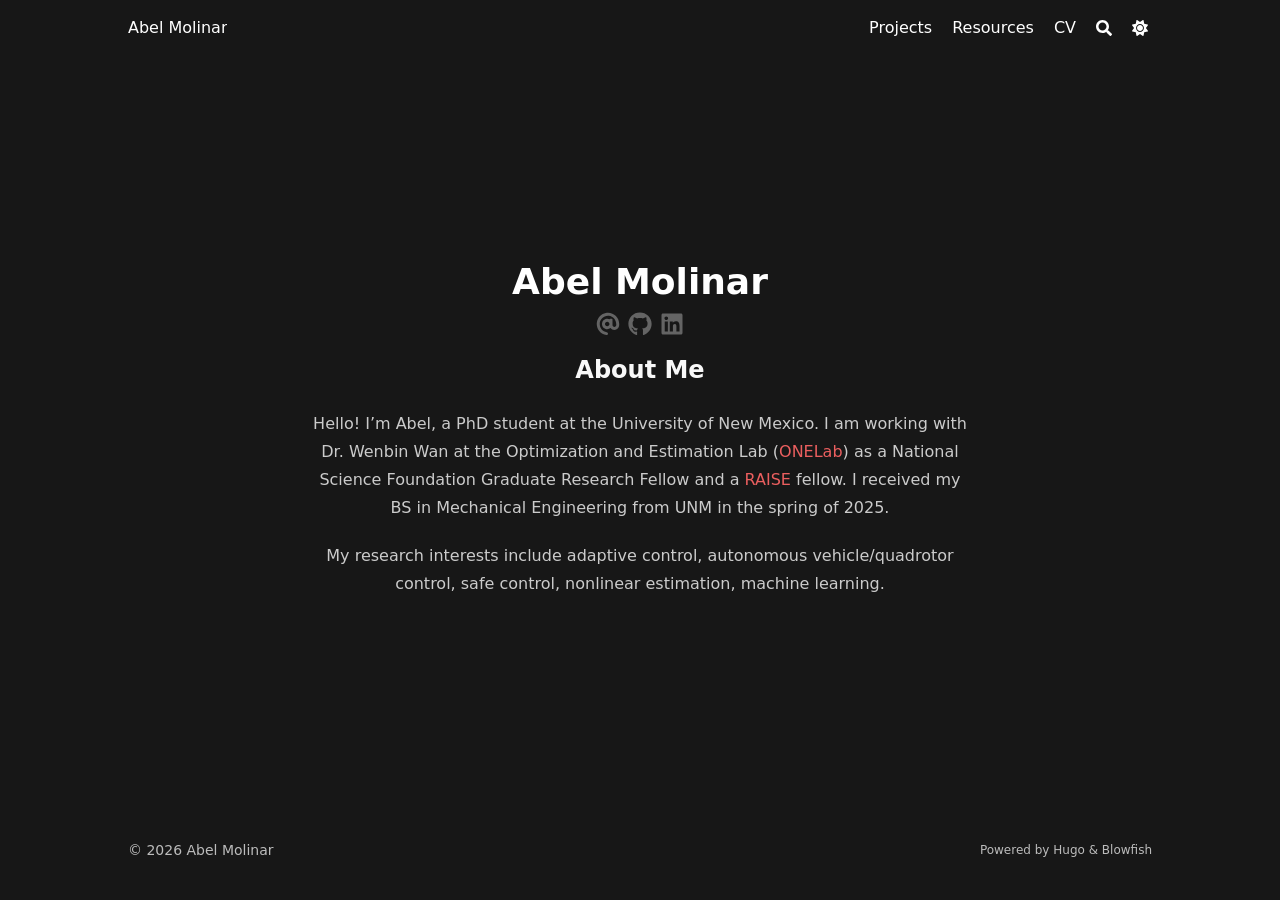
<file: index.html>
<!doctype html><html lang=en dir=ltr class=scroll-smooth data-default-appearance=dark data-auto-appearance=true><head><meta name=generator content="Hugo 0.162.1"><meta charset=utf-8><meta http-equiv=content-language content="en"><meta name=viewport content="width=device-width,initial-scale=1"><meta http-equiv=X-UA-Compatible content="ie=edge"><meta name=theme-color><title>Abel Molinar</title><meta name=title content="Abel Molinar"><link rel=canonical href=https://abelmolinar.github.io/><link rel=alternate type=application/rss+xml href=/index.xml title="Abel Molinar"><link rel=alternate type=application/json href=/index.json title="Abel Molinar"><meta name=author content="Abel Molinar"><link href="https://github.com/abelmolinar?tab=repositories" rel=me><link href=https://www.linkedin.com/in/abel-molinar-41212532b/ rel=me><meta property="og:url" content="https://abelmolinar.github.io/"><meta property="og:site_name" content="Abel Molinar"><meta property="og:title" content="Abel Molinar"><meta property="og:locale" content="en"><meta property="og:type" content="website"><meta name=twitter:card content="summary"><meta name=twitter:title content="Abel Molinar"><link type=text/css rel=stylesheet href=/css/main.bundle.min.9f39e555520f714d5931a62d7112c498146d27224adf02fbb0b11d5408a84cceb11b8604cff2c9634fc985da8ccdd3b6a3111439463d8204f401a2e423a8d453.css integrity="sha512-nznlVVIPcU1ZMaYtcRLEmBRtJyJK3wL7sLEdVAioTM6xG4YEz/LJY0/JhdqMzdO2oxEUOUY9ggT0AaLkI6jUUw=="><script type=text/javascript src=/js/appearance.min.6f41174b3a05b680820fe08cadbfa5fb7a7ca347b76a0955cdc68b9d8aca1ce24f0547e138cea33bcc7904d551a90afcb1cc7f2d9fe8557075d501419046c08c.js integrity="sha512-b0EXSzoFtoCCD+CMrb+l+3p8o0e3aglVzcaLnYrKHOJPBUfhOM6jO8x5BNVRqQr8scx/LZ/oVXB11QFBkEbAjA=="></script><script src=/lib/zoom/zoom.min.umd.a527109b68c082a70f3697716dd72a9d5aa8b545cf800cecbbc7399f2ca6f6e0ce3e431f2062b48bbfa47c9ea42822714060bef309be073f49b9c0e30d318d7b.js integrity="sha512-pScQm2jAgqcPNpdxbdcqnVqotUXPgAzsu8c5nyym9uDOPkMfIGK0i7+kfJ6kKCJxQGC+8wm+Bz9JucDjDTGNew=="></script><script defer type=text/javascript id=script-bundle src=/js/main.bundle.min.2e4a40a56a1c26644ff4dab6790eabc19d06af6171ea5b7ce1d008ad294537fedc437e8d1b2d28ae15b50ecb35defd0e442ddca3a21cb41b95435b3f03fd29fd.js integrity="sha512-LkpApWocJmRP9Nq2eQ6rwZ0Gr2Fx6lt84dAIrSlFN/7cQ36NGy0orhW1Dss13v0ORC3co6IctBuVQ1s/A/0p/Q==" data-copy=Copy data-copied=Copied></script><link rel=apple-touch-icon sizes=180x180 href=/apple-touch-icon.png><link rel=icon type=image/png sizes=32x32 href=/favicon-32x32.png><link rel=icon type=image/png sizes=16x16 href=/favicon-16x16.png><link rel=manifest href=/site.webmanifest><script type=application/ld+json>{"@context":"https://schema.org","@type":"WebSite","@id":"https://abelmolinar.github.io/","name":"Abel Molinar","inLanguage":"en","url":"https://abelmolinar.github.io/","publisher":{"@type":"Person","name":"Abel Molinar"}}</script></head><body class="flex flex-col h-screen m-auto leading-7 max-w-7xl px-6 sm:px-14 md:px-24 lg:px-32 text-lg bg-neutral text-neutral-900 dark:bg-neutral-800 dark:text-neutral bf-scrollbar"><div id=the-top class="absolute flex self-center"><a class="px-3 py-1 text-sm -translate-y-8 rounded-b-lg bg-primary-200 focus:translate-y-0 dark:bg-neutral-600" href=#main-content><span class="font-bold text-primary-600 pe-2 dark:text-primary-400">&darr;</span>
Skip to main content</a></div><div class="main-menu flex items-center w-full gap-2 p-1 pl-0"><a href=/ class="text-base font-medium truncate min-w-0 shrink">Abel Molinar</a><div class="flex items-center ms-auto"><div class="hidden md:flex"><nav class="flex items-center gap-x-5 h-12"><a href=/projects/ class="flex items-center bf-icon-color-hover" aria-label=Projects title=Projects><span class="text-base font-medium break-normal">Projects
</span></a><a href=/resources/ class="flex items-center bf-icon-color-hover" aria-label=Resources title="Resources to Learn Control Theory"><span class="text-base font-medium break-normal">Resources
</span></a><a href=/cv/ class="flex items-center bf-icon-color-hover" aria-label=CV title="Abel Molinar - CV"><span class="text-base font-medium break-normal">CV
</span></a><button id=search-button aria-label=Search class="text-base bf-icon-color-hover" title="Search (/)">
<span class="relative block icon"><svg aria-hidden="true" focusable="false" data-prefix="fas" data-icon="search" class="svg-inline--fa fa-search fa-w-16" role="img" viewBox="0 0 512 512"><path fill="currentColor" d="M505 442.7 405.3 343c-4.5-4.5-10.6-7-17-7H372c27.6-35.3 44-79.7 44-128C416 93.1 322.9.0 208 0S0 93.1.0 208s93.1 208 208 208c48.3.0 92.7-16.4 128-44v16.3c0 6.4 2.5 12.5 7 17l99.7 99.7c9.4 9.4 24.6 9.4 33.9.0l28.3-28.3c9.4-9.4 9.4-24.6.1-34zM208 336c-70.7.0-128-57.2-128-128 0-70.7 57.2-128 128-128 70.7.0 128 57.2 128 128 0 70.7-57.2 128-128 128z"/></svg></span></button><div class="flex items-center"><button id=appearance-switcher aria-label="Dark mode switcher" type=button class="text-base bf-icon-color-hover"><div class="flex items-center justify-center dark:hidden"><span class="relative block icon"><svg viewBox="0 0 512 512"><path fill="currentColor" d="M32 256C32 132.2 132.3 32 255.8 32c11.36.0 29.7 1.668 40.9 3.746 9.616 1.777 11.75 14.63 3.279 19.44C245 86.5 211.2 144.6 211.2 207.8c0 109.7 99.71 193 208.3 172.3 9.561-1.805 16.28 9.324 10.11 16.95C387.9 448.6 324.8 480 255.8 480 132.1 480 32 379.6 32 256z"/></svg></span></div><div class="items-center justify-center hidden dark:flex"><span class="relative block icon"><svg viewBox="0 0 512 512"><path fill="currentColor" d="M256 159.1c-53.02.0-95.1 42.98-95.1 95.1s41.2 96.9 95.1 96.9 95.1-42.98 95.1-95.1S309 159.1 256 159.1zM509.3 347l-63.2-91.9 63.15-91.01c6.332-9.125 1.104-21.74-9.826-23.72l-109-19.7-19.7-109c-1.975-10.93-14.59-16.16-23.72-9.824L256 65.89 164.1 2.736c-9.125-6.332-21.74-1.107-23.72 9.824L121.6 121.6 12.56 141.3C1.633 143.2-3.596 155.9 2.736 164.1L65.89 256 2.74 347.01c-6.332 9.125-1.105 21.74 9.824 23.72l109 19.7 19.7 109c1.975 10.93 14.59 16.16 23.72 9.824L256 446.1l91.01 63.15c9.127 6.334 21.75 1.107 23.72-9.822l19.7-109 109-19.7C510.4 368.8 515.6 356.1 509.3 347zM256 383.1c-70.69.0-127.1-57.31-127.1-127.1.0-70.69 57.31-127.1 127.1-127.1S383.1 186.2 383.1 256c0 70.7-56.4 127.1-127.1 127.1z"/></svg></span></div></button></div></nav></div><div class="flex md:hidden"><div class="flex items-center h-14 gap-4"><button id=search-button-mobile aria-label=Search class="flex items-center justify-center bf-icon-color-hover" title="Search (/)">
<span class="relative block icon"><svg aria-hidden="true" focusable="false" data-prefix="fas" data-icon="search" class="svg-inline--fa fa-search fa-w-16" role="img" viewBox="0 0 512 512"><path fill="currentColor" d="M505 442.7 405.3 343c-4.5-4.5-10.6-7-17-7H372c27.6-35.3 44-79.7 44-128C416 93.1 322.9.0 208 0S0 93.1.0 208s93.1 208 208 208c48.3.0 92.7-16.4 128-44v16.3c0 6.4 2.5 12.5 7 17l99.7 99.7c9.4 9.4 24.6 9.4 33.9.0l28.3-28.3c9.4-9.4 9.4-24.6.1-34zM208 336c-70.7.0-128-57.2-128-128 0-70.7 57.2-128 128-128 70.7.0 128 57.2 128 128 0 70.7-57.2 128-128 128z"/></svg>
</span></button>
<button id=appearance-switcher-mobile type=button aria-label="Dark mode switcher" class="flex items-center justify-center text-neutral-900 hover:text-primary-600 dark:text-neutral-200 dark:hover:text-primary-400"><div class=dark:hidden><span class="relative block icon"><svg viewBox="0 0 512 512"><path fill="currentColor" d="M32 256C32 132.2 132.3 32 255.8 32c11.36.0 29.7 1.668 40.9 3.746 9.616 1.777 11.75 14.63 3.279 19.44C245 86.5 211.2 144.6 211.2 207.8c0 109.7 99.71 193 208.3 172.3 9.561-1.805 16.28 9.324 10.11 16.95C387.9 448.6 324.8 480 255.8 480 132.1 480 32 379.6 32 256z"/></svg></span></div><div class="hidden dark:block"><span class="relative block icon"><svg viewBox="0 0 512 512"><path fill="currentColor" d="M256 159.1c-53.02.0-95.1 42.98-95.1 95.1s41.2 96.9 95.1 96.9 95.1-42.98 95.1-95.1S309 159.1 256 159.1zM509.3 347l-63.2-91.9 63.15-91.01c6.332-9.125 1.104-21.74-9.826-23.72l-109-19.7-19.7-109c-1.975-10.93-14.59-16.16-23.72-9.824L256 65.89 164.1 2.736c-9.125-6.332-21.74-1.107-23.72 9.824L121.6 121.6 12.56 141.3C1.633 143.2-3.596 155.9 2.736 164.1L65.89 256 2.74 347.01c-6.332 9.125-1.105 21.74 9.824 23.72l109 19.7 19.7 109c1.975 10.93 14.59 16.16 23.72 9.824L256 446.1l91.01 63.15c9.127 6.334 21.75 1.107 23.72-9.822l19.7-109 109-19.7C510.4 368.8 515.6 356.1 509.3 347zM256 383.1c-70.69.0-127.1-57.31-127.1-127.1.0-70.69 57.31-127.1 127.1-127.1S383.1 186.2 383.1 256c0 70.7-56.4 127.1-127.1 127.1z"/></svg></span></div></button>
<input type=checkbox id=mobile-menu-toggle autocomplete=off class="hidden peer">
<label for=mobile-menu-toggle class="flex items-center justify-center cursor-pointer bf-icon-color-hover"><span class="relative block icon"><svg viewBox="0 0 448 512"><path fill="currentColor" d="M0 96C0 78.33 14.33 64 32 64H416c17.7.0 32 14.33 32 32 0 17.7-14.3 32-32 32H32C14.33 128 0 113.7.0 96zM0 256c0-17.7 14.33-32 32-32H416c17.7.0 32 14.3 32 32s-14.3 32-32 32H32c-17.67.0-32-14.3-32-32zM416 448H32c-17.67.0-32-14.3-32-32s14.33-32 32-32H416c17.7.0 32 14.3 32 32s-14.3 32-32 32z"/></svg></span></label><div role=dialog aria-modal=true style=scrollbar-gutter:stable class="fixed inset-0 z-50 invisible overflow-y-auto px-6 py-20 opacity-0 transition-[opacity,visibility] duration-300 peer-checked:visible peer-checked:opacity-100 bg-neutral-50/97 dark:bg-neutral-900/99
bf-scrollbar"><label for=mobile-menu-toggle class="fixed end-8 top-5 flex items-center justify-center z-50 h-12 w-12 cursor-pointer select-none rounded-full bf-icon-color-hover border bf-border-color bf-border-color-hover bg-neutral-50 dark:bg-neutral-900"><span class="relative block icon"><svg viewBox="0 0 320 512"><path fill="currentColor" d="M310.6 361.4c12.5 12.5 12.5 32.75.0 45.25C304.4 412.9 296.2 416 288 416s-16.38-3.125-22.62-9.375L160 301.3 54.63 406.6C48.38 412.9 40.19 416 32 416S15.63 412.9 9.375 406.6c-12.5-12.5-12.5-32.75.0-45.25l105.4-105.4L9.375 150.6c-12.5-12.5-12.5-32.75.0-45.25s32.75-12.5 45.25.0L160 210.8l105.4-105.4c12.5-12.5 32.75-12.5 45.25.0s12.5 32.75.0 45.25l-105.4 105.4L310.6 361.4z"/></svg></span></label><nav class="mx-auto max-w-md space-y-6"><div class=px-2><a href=/projects/ aria-label=Projects class="flex items-center gap-4 group bf-icon-color-hover text-neutral-700 dark:text-neutral-200"><span title=Projects class="text-2xl font-bold tracking-tight">Projects</span></a></div><div class=px-2><a href=/resources/ aria-label=Resources class="flex items-center gap-4 group bf-icon-color-hover text-neutral-700 dark:text-neutral-200"><span title="Resources to Learn Control Theory" class="text-2xl font-bold tracking-tight">Resources</span></a></div><div class=px-2><a href=/cv/ aria-label=CV class="flex items-center gap-4 group bf-icon-color-hover text-neutral-700 dark:text-neutral-200"><span title="Abel Molinar - CV" class="text-2xl font-bold tracking-tight">CV</span></a></div></nav></div></div></div></div></div><div class="relative flex flex-col grow"><main id=main-content class=grow><article class="h-full
flex flex-col items-center justify-center text-center"><header class="relative px-1 py-1 flex flex-col items-center mb-3"><h1 class="text-4xl font-extrabold">Abel Molinar</h1><div class="mt-1 text-2xl"><div class="flex flex-wrap text-neutral-400 dark:text-neutral-500 space-x-2"><a class="email-link hover:text-primary-700 dark:hover:text-primary-400" href=# data-email="bWFpbHRvOmFtb2xpbmFyQHVubS5lZHU=" target=_blank aria-label=Email title=Email rel="me noopener noreferrer"><span class="inline-block align-text-bottom"><span class="relative block icon"><svg viewBox="0 0 512 512"><path fill="currentColor" d="M207.8 20.73c-93.45 18.32-168.7 93.66-187 187.1-27.64 140.9 68.65 266.2 199.1 285.1 19.01 2.888 36.17-12.26 36.17-31.49l1e-4-.6631c0-15.74-11.44-28.88-26.84-31.24-84.35-12.98-149.2-86.13-149.2-174.2.0-102.9 88.61-185.5 193.4-175.4 91.54 8.869 158.6 91.25 158.6 183.2v16.16c0 22.09-17.94 40.05-40 40.05s-40.01-17.96-40.01-40.05v-120.1c0-8.847-7.161-16.02-16.01-16.02l-31.98.0036c-7.299.0-13.2 4.992-15.12 11.68-24.85-12.15-54.24-16.38-86.06-5.106-38.75 13.73-68.12 48.91-73.72 89.64-9.483 69.01 43.81 128 110.9 128 26.44.0 50.43-9.544 69.59-24.88 24 31.3 65.23 48.69 109.4 37.49C465.2 369.3 496 324.1 495.1 277.2V256.3c0-149.2-133.9-265.632-287.3-235.57zM239.1 304.3c-26.47.0-48-21.56-48-48.05s21.53-48.05 48-48.05 48 21.56 48 48.05-20.6 48.05-48 48.05z"/></svg>
</span></span></a><a class="hover:text-primary-700 dark:hover:text-primary-400" href="https://github.com/abelmolinar?tab=repositories" target=_blank aria-label=Github title=Github rel="me noopener noreferrer"><span class="inline-block align-text-bottom"><span class="relative block icon"><svg viewBox="0 0 496 512"><path fill="currentColor" d="M165.9 397.4c0 2-2.3 3.6-5.2 3.6-3.3.3-5.6-1.3-5.6-3.6.0-2 2.3-3.6 5.2-3.6 3-.3 5.6 1.3 5.6 3.6zm-31.1-4.5c-.7 2 1.3 4.3 4.3 4.9 2.6 1 5.6.0 6.2-2s-1.3-4.3-4.3-5.2c-2.6-.7-5.5.3-6.2 2.3zm44.2-1.7c-2.9.7-4.9 2.6-4.6 4.9.3 2 2.9 3.3 5.9 2.6 2.9-.7 4.9-2.6 4.6-4.6-.3-1.9-3-3.2-5.9-2.9zM244.8 8C106.1 8 0 113.3.0 252c0 110.9 69.8 205.8 169.5 239.2 12.8 2.3 17.3-5.6 17.3-12.1.0-6.2-.3-40.4-.3-61.4.0.0-70 15-84.7-29.8.0.0-11.4-29.1-27.8-36.6.0.0-22.9-15.7 1.6-15.4.0.0 24.9 2 38.6 25.8 21.9 38.6 58.6 27.5 72.9 20.9 2.3-16 8.8-27.1 16-33.7-55.9-6.2-112.3-14.3-112.3-110.5.0-27.5 7.6-41.3 23.6-58.9-2.6-6.5-11.1-33.3 2.6-67.9 20.9-6.5 69 27 69 27 20-5.6 41.5-8.5 62.8-8.5s42.8 2.9 62.8 8.5c0 0 48.1-33.6 69-27 13.7 34.7 5.2 61.4 2.6 67.9 16 17.7 25.8 31.5 25.8 58.9.0 96.5-58.9 104.2-114.8 110.5 9.2 7.9 17 22.9 17 46.4.0 33.7-.3 75.4-.3 83.6.0 6.5 4.6 14.4 17.3 12.1C428.2 457.8 496 362.9 496 252 496 113.3 383.5 8 244.8 8zM97.2 352.9c-1.3 1-1 3.3.7 5.2 1.6 1.6 3.9 2.3 5.2 1 1.3-1 1-3.3-.7-5.2-1.6-1.6-3.9-2.3-5.2-1zm-10.8-8.1c-.7 1.3.3 2.9 2.3 3.9 1.6 1 3.6.7 4.3-.7.7-1.3-.3-2.9-2.3-3.9-2-.6-3.6-.3-4.3.7zm32.4 35.6c-1.6 1.3-1 4.3 1.3 6.2 2.3 2.3 5.2 2.6 6.5 1 1.3-1.3.7-4.3-1.3-6.2-2.2-2.3-5.2-2.6-6.5-1zm-11.4-14.7c-1.6 1-1.6 3.6.0 5.9 1.6 2.3 4.3 3.3 5.6 2.3 1.6-1.3 1.6-3.9.0-6.2-1.4-2.3-4-3.3-5.6-2z"/></svg>
</span></span></a><a class="hover:text-primary-700 dark:hover:text-primary-400" href=https://www.linkedin.com/in/abel-molinar-41212532b/ target=_blank aria-label=Linkedin title=Linkedin rel="me noopener noreferrer"><span class="inline-block align-text-bottom"><span class="relative block icon"><svg viewBox="0 0 448 512"><path fill="currentColor" d="M416 32H31.9C14.3 32 0 46.5.0 64.3v383.4C0 465.5 14.3 480 31.9 480H416c17.6.0 32-14.5 32-32.3V64.3c0-17.8-14.4-32.3-32-32.3zM135.4 416H69V202.2h66.5V416zm-33.2-243c-21.3.0-38.5-17.3-38.5-38.5S80.9 96 102.2 96c21.2.0 38.5 17.3 38.5 38.5.0 21.3-17.2 38.5-38.5 38.5zm282.1 243h-66.4V312c0-24.8-.5-56.7-34.5-56.7-34.6.0-39.9 27-39.9 54.9V416h-66.4V202.2h63.7v29.2h.9c8.9-16.8 30.6-34.5 62.9-34.5 67.2.0 79.7 44.3 79.7 101.9V416z"/></svg></span></span></a></div></div></header><section class="prose dark:prose-invert w-full"><h2 class="relative group">About Me<div id=about-me class=anchor></div><span class="absolute top-0 w-6 transition-opacity opacity-0 -start-6 not-prose group-hover:opacity-100 select-none"><a class="text-primary-300 dark:text-neutral-700 !no-underline" href=#about-me aria-label=Anchor>#</a></span></h2><p>Hello! I&rsquo;m Abel, a PhD student at the University of New Mexico. I am working with Dr. Wenbin Wan at the Optimization and Estimation Lab (<a href=https://one.unm.edu/ target=_blank rel=noreferrer>ONELab</a>) as a National Science Foundation Graduate Research Fellow and a <a href=https://raise.unm.edu/index.html target=_blank rel=noreferrer>RAISE</a> fellow. I received my BS in Mechanical Engineering from UNM in the spring of 2025.</p><p>My research interests include adaptive control, autonomous vehicle/quadrotor control, safe control, nonlinear estimation, machine learning.</p></section></article><section></section><div id=scroll-to-top class="fixed bottom-6 end-6 z-50 transform translate-y-4 opacity-0 duration-200"><a href=#the-top class="pointer-events-auto flex h-12 w-12 items-center justify-center rounded-full bg-neutral/50 text-xl text-neutral-700 hover:text-primary-600 dark:bg-neutral-800/50 dark:text-neutral dark:hover:text-primary-400" aria-label="Scroll to top" title="Scroll to top">&uarr;</a></div></main><footer id=site-footer class="py-10 print:hidden"><div class="flex items-center justify-between"><p class="text-sm text-neutral-500 dark:text-neutral-400">&copy;
2026
Abel Molinar</p><p class="text-xs text-neutral-500 dark:text-neutral-400">Powered by <a class="hover:underline hover:decoration-primary-400 hover:text-primary-500" href=https://gohugo.io/ target=_blank rel="noopener noreferrer">Hugo</a> & <a class="hover:underline hover:decoration-primary-400 hover:text-primary-500" href=https://blowfish.page/ target=_blank rel="noopener noreferrer">Blowfish</a></p></div><script>mediumZoom(document.querySelectorAll("img:not(.nozoom)"),{margin:24,background:"rgba(0,0,0,0.5)",scrollOffset:0})</script></footer><div id=search-wrapper class="invisible fixed inset-0 flex h-screen w-screen cursor-default flex-col bg-neutral-500/50 p-4 backdrop-blur-sm dark:bg-neutral-900/50 sm:p-6 md:p-[10vh] lg:p-[12vh] z-500" data-url=https://abelmolinar.github.io/><div id=search-modal class="flex flex-col w-full max-w-3xl min-h-0 mx-auto border rounded-md shadow-lg top-20 border-neutral-200 bg-neutral dark:border-neutral-700 dark:bg-neutral-800"><header class="relative z-10 flex items-center justify-between flex-none px-2"><form class="flex items-center flex-auto min-w-0"><div class="flex items-center justify-center w-8 h-8 text-neutral-400"><span class="relative block icon"><svg aria-hidden="true" focusable="false" data-prefix="fas" data-icon="search" class="svg-inline--fa fa-search fa-w-16" role="img" viewBox="0 0 512 512"><path fill="currentColor" d="M505 442.7 405.3 343c-4.5-4.5-10.6-7-17-7H372c27.6-35.3 44-79.7 44-128C416 93.1 322.9.0 208 0S0 93.1.0 208s93.1 208 208 208c48.3.0 92.7-16.4 128-44v16.3c0 6.4 2.5 12.5 7 17l99.7 99.7c9.4 9.4 24.6 9.4 33.9.0l28.3-28.3c9.4-9.4 9.4-24.6.1-34zM208 336c-70.7.0-128-57.2-128-128 0-70.7 57.2-128 128-128 70.7.0 128 57.2 128 128 0 70.7-57.2 128-128 128z"/></svg></span></div><input type=search id=search-query class="flex flex-auto h-12 mx-1 bg-transparent appearance-none focus:outline-dotted focus:outline-2 focus:outline-transparent" placeholder=Search tabindex=0></form><button id=close-search-button class="flex items-center justify-center w-8 h-8 text-neutral-700 hover:text-primary-600 dark:text-neutral dark:hover:text-primary-400" title="Close (Esc)">
<span class="relative block icon"><svg viewBox="0 0 320 512"><path fill="currentColor" d="M310.6 361.4c12.5 12.5 12.5 32.75.0 45.25C304.4 412.9 296.2 416 288 416s-16.38-3.125-22.62-9.375L160 301.3 54.63 406.6C48.38 412.9 40.19 416 32 416S15.63 412.9 9.375 406.6c-12.5-12.5-12.5-32.75.0-45.25l105.4-105.4L9.375 150.6c-12.5-12.5-12.5-32.75.0-45.25s32.75-12.5 45.25.0L160 210.8l105.4-105.4c12.5-12.5 32.75-12.5 45.25.0s12.5 32.75.0 45.25l-105.4 105.4L310.6 361.4z"/></svg></span></button></header><section class="flex-auto px-2 overflow-auto"><ul id=search-results></ul></section></div></div></div></body></html>
</file>
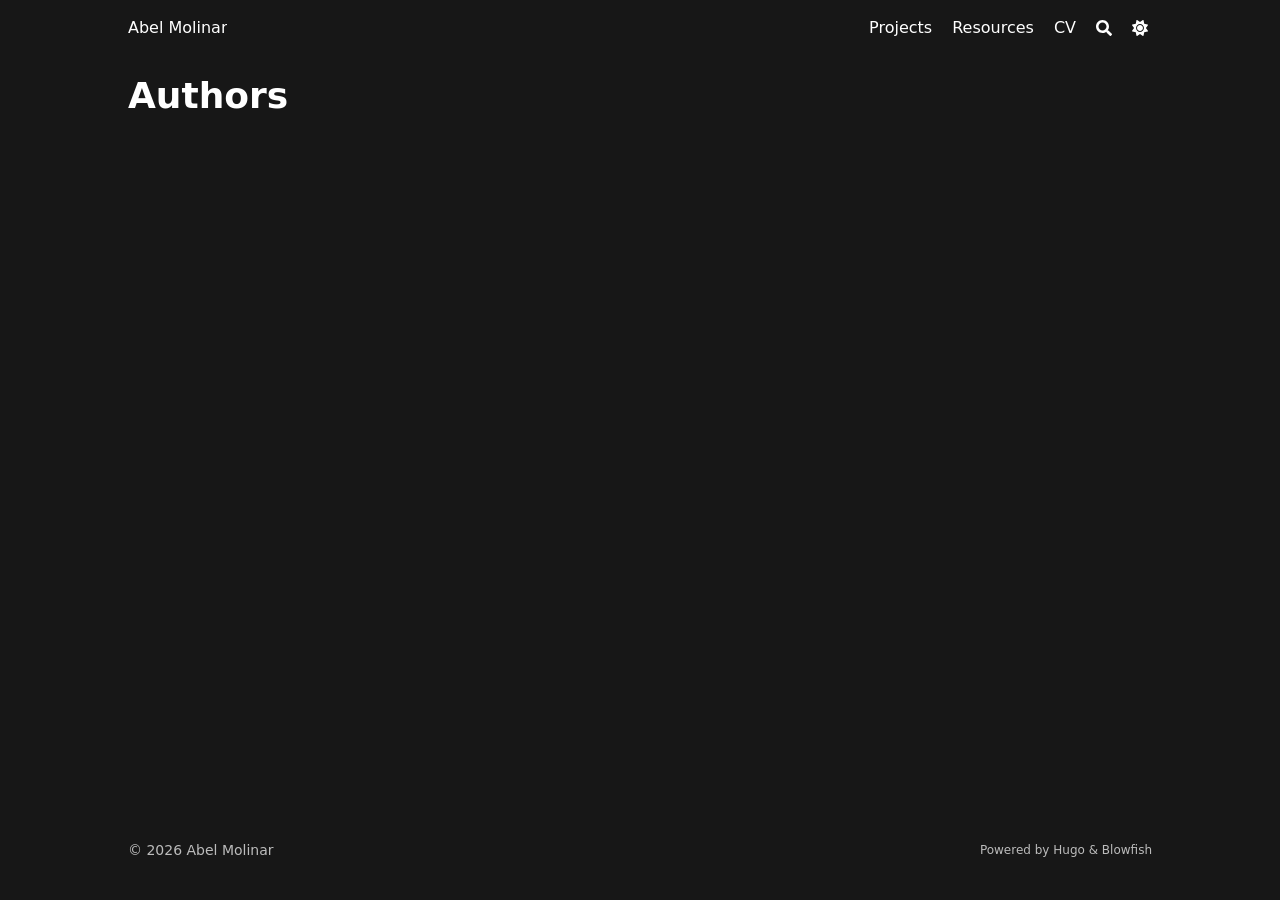
<file: authors/index.html>
<!doctype html><html lang=en dir=ltr class=scroll-smooth data-default-appearance=dark data-auto-appearance=true><head><meta charset=utf-8><meta http-equiv=content-language content="en"><meta name=viewport content="width=device-width,initial-scale=1"><meta http-equiv=X-UA-Compatible content="ie=edge"><meta name=theme-color><title>Authors &#183; Abel Molinar</title><meta name=title content="Authors &#183; Abel Molinar"><link rel=canonical href=https://abelmolinar.github.io/authors/><link rel=alternate type=application/rss+xml href=/authors/index.xml title="Abel Molinar"><meta name=author content="Abel Molinar"><link href="https://github.com/abelmolinar?tab=repositories" rel=me><link href=https://www.linkedin.com/in/abel-molinar-41212532b/ rel=me><meta property="og:url" content="https://abelmolinar.github.io/authors/"><meta property="og:site_name" content="Abel Molinar"><meta property="og:title" content="Authors"><meta property="og:locale" content="en"><meta property="og:type" content="website"><meta name=twitter:card content="summary"><meta name=twitter:title content="Authors"><link type=text/css rel=stylesheet href=/css/main.bundle.min.9f39e555520f714d5931a62d7112c498146d27224adf02fbb0b11d5408a84cceb11b8604cff2c9634fc985da8ccdd3b6a3111439463d8204f401a2e423a8d453.css integrity="sha512-nznlVVIPcU1ZMaYtcRLEmBRtJyJK3wL7sLEdVAioTM6xG4YEz/LJY0/JhdqMzdO2oxEUOUY9ggT0AaLkI6jUUw=="><script type=text/javascript src=/js/appearance.min.6f41174b3a05b680820fe08cadbfa5fb7a7ca347b76a0955cdc68b9d8aca1ce24f0547e138cea33bcc7904d551a90afcb1cc7f2d9fe8557075d501419046c08c.js integrity="sha512-b0EXSzoFtoCCD+CMrb+l+3p8o0e3aglVzcaLnYrKHOJPBUfhOM6jO8x5BNVRqQr8scx/LZ/oVXB11QFBkEbAjA=="></script><script src=/lib/zoom/zoom.min.umd.a527109b68c082a70f3697716dd72a9d5aa8b545cf800cecbbc7399f2ca6f6e0ce3e431f2062b48bbfa47c9ea42822714060bef309be073f49b9c0e30d318d7b.js integrity="sha512-pScQm2jAgqcPNpdxbdcqnVqotUXPgAzsu8c5nyym9uDOPkMfIGK0i7+kfJ6kKCJxQGC+8wm+Bz9JucDjDTGNew=="></script><script defer type=text/javascript id=script-bundle src=/js/main.bundle.min.2e4a40a56a1c26644ff4dab6790eabc19d06af6171ea5b7ce1d008ad294537fedc437e8d1b2d28ae15b50ecb35defd0e442ddca3a21cb41b95435b3f03fd29fd.js integrity="sha512-LkpApWocJmRP9Nq2eQ6rwZ0Gr2Fx6lt84dAIrSlFN/7cQ36NGy0orhW1Dss13v0ORC3co6IctBuVQ1s/A/0p/Q==" data-copy=Copy data-copied=Copied></script><link rel=apple-touch-icon sizes=180x180 href=/apple-touch-icon.png><link rel=icon type=image/png sizes=32x32 href=/favicon-32x32.png><link rel=icon type=image/png sizes=16x16 href=/favicon-16x16.png><link rel=manifest href=/site.webmanifest><script type=application/ld+json>[{"@context":"https://schema.org","@type":"Article","articleSection":"Authors","name":"Authors","headline":"Authors","inLanguage":"en","url":"https://abelmolinar.github.io/authors/","author":{"@type":"Person","name":"Abel Molinar"},"mainEntityOfPage":"true","wordCount":"0"}]</script></head><body class="flex flex-col h-screen m-auto leading-7 max-w-7xl px-6 sm:px-14 md:px-24 lg:px-32 text-lg bg-neutral text-neutral-900 dark:bg-neutral-800 dark:text-neutral bf-scrollbar"><div id=the-top class="absolute flex self-center"><a class="px-3 py-1 text-sm -translate-y-8 rounded-b-lg bg-primary-200 focus:translate-y-0 dark:bg-neutral-600" href=#main-content><span class="font-bold text-primary-600 pe-2 dark:text-primary-400">&darr;</span>
Skip to main content</a></div><div class="main-menu flex items-center w-full gap-2 p-1 pl-0"><a href=/ class="text-base font-medium truncate min-w-0 shrink">Abel Molinar</a><div class="flex items-center ms-auto"><div class="hidden md:flex"><nav class="flex items-center gap-x-5 h-12"><a href=/projects/ class="flex items-center bf-icon-color-hover" aria-label=Projects title=Projects><span class="text-base font-medium break-normal">Projects
</span></a><a href=/resources/ class="flex items-center bf-icon-color-hover" aria-label=Resources title="Resources to Learn Control Theory"><span class="text-base font-medium break-normal">Resources
</span></a><a href=/cv/ class="flex items-center bf-icon-color-hover" aria-label=CV title="Abel Molinar - CV"><span class="text-base font-medium break-normal">CV
</span></a><button id=search-button aria-label=Search class="text-base bf-icon-color-hover" title="Search (/)">
<span class="relative block icon"><svg aria-hidden="true" focusable="false" data-prefix="fas" data-icon="search" class="svg-inline--fa fa-search fa-w-16" role="img" viewBox="0 0 512 512"><path fill="currentColor" d="M505 442.7 405.3 343c-4.5-4.5-10.6-7-17-7H372c27.6-35.3 44-79.7 44-128C416 93.1 322.9.0 208 0S0 93.1.0 208s93.1 208 208 208c48.3.0 92.7-16.4 128-44v16.3c0 6.4 2.5 12.5 7 17l99.7 99.7c9.4 9.4 24.6 9.4 33.9.0l28.3-28.3c9.4-9.4 9.4-24.6.1-34zM208 336c-70.7.0-128-57.2-128-128 0-70.7 57.2-128 128-128 70.7.0 128 57.2 128 128 0 70.7-57.2 128-128 128z"/></svg></span></button><div class="flex items-center"><button id=appearance-switcher aria-label="Dark mode switcher" type=button class="text-base bf-icon-color-hover"><div class="flex items-center justify-center dark:hidden"><span class="relative block icon"><svg viewBox="0 0 512 512"><path fill="currentColor" d="M32 256C32 132.2 132.3 32 255.8 32c11.36.0 29.7 1.668 40.9 3.746 9.616 1.777 11.75 14.63 3.279 19.44C245 86.5 211.2 144.6 211.2 207.8c0 109.7 99.71 193 208.3 172.3 9.561-1.805 16.28 9.324 10.11 16.95C387.9 448.6 324.8 480 255.8 480 132.1 480 32 379.6 32 256z"/></svg></span></div><div class="items-center justify-center hidden dark:flex"><span class="relative block icon"><svg viewBox="0 0 512 512"><path fill="currentColor" d="M256 159.1c-53.02.0-95.1 42.98-95.1 95.1s41.2 96.9 95.1 96.9 95.1-42.98 95.1-95.1S309 159.1 256 159.1zM509.3 347l-63.2-91.9 63.15-91.01c6.332-9.125 1.104-21.74-9.826-23.72l-109-19.7-19.7-109c-1.975-10.93-14.59-16.16-23.72-9.824L256 65.89 164.1 2.736c-9.125-6.332-21.74-1.107-23.72 9.824L121.6 121.6 12.56 141.3C1.633 143.2-3.596 155.9 2.736 164.1L65.89 256 2.74 347.01c-6.332 9.125-1.105 21.74 9.824 23.72l109 19.7 19.7 109c1.975 10.93 14.59 16.16 23.72 9.824L256 446.1l91.01 63.15c9.127 6.334 21.75 1.107 23.72-9.822l19.7-109 109-19.7C510.4 368.8 515.6 356.1 509.3 347zM256 383.1c-70.69.0-127.1-57.31-127.1-127.1.0-70.69 57.31-127.1 127.1-127.1S383.1 186.2 383.1 256c0 70.7-56.4 127.1-127.1 127.1z"/></svg></span></div></button></div></nav></div><div class="flex md:hidden"><div class="flex items-center h-14 gap-4"><button id=search-button-mobile aria-label=Search class="flex items-center justify-center bf-icon-color-hover" title="Search (/)">
<span class="relative block icon"><svg aria-hidden="true" focusable="false" data-prefix="fas" data-icon="search" class="svg-inline--fa fa-search fa-w-16" role="img" viewBox="0 0 512 512"><path fill="currentColor" d="M505 442.7 405.3 343c-4.5-4.5-10.6-7-17-7H372c27.6-35.3 44-79.7 44-128C416 93.1 322.9.0 208 0S0 93.1.0 208s93.1 208 208 208c48.3.0 92.7-16.4 128-44v16.3c0 6.4 2.5 12.5 7 17l99.7 99.7c9.4 9.4 24.6 9.4 33.9.0l28.3-28.3c9.4-9.4 9.4-24.6.1-34zM208 336c-70.7.0-128-57.2-128-128 0-70.7 57.2-128 128-128 70.7.0 128 57.2 128 128 0 70.7-57.2 128-128 128z"/></svg>
</span></button>
<button id=appearance-switcher-mobile type=button aria-label="Dark mode switcher" class="flex items-center justify-center text-neutral-900 hover:text-primary-600 dark:text-neutral-200 dark:hover:text-primary-400"><div class=dark:hidden><span class="relative block icon"><svg viewBox="0 0 512 512"><path fill="currentColor" d="M32 256C32 132.2 132.3 32 255.8 32c11.36.0 29.7 1.668 40.9 3.746 9.616 1.777 11.75 14.63 3.279 19.44C245 86.5 211.2 144.6 211.2 207.8c0 109.7 99.71 193 208.3 172.3 9.561-1.805 16.28 9.324 10.11 16.95C387.9 448.6 324.8 480 255.8 480 132.1 480 32 379.6 32 256z"/></svg></span></div><div class="hidden dark:block"><span class="relative block icon"><svg viewBox="0 0 512 512"><path fill="currentColor" d="M256 159.1c-53.02.0-95.1 42.98-95.1 95.1s41.2 96.9 95.1 96.9 95.1-42.98 95.1-95.1S309 159.1 256 159.1zM509.3 347l-63.2-91.9 63.15-91.01c6.332-9.125 1.104-21.74-9.826-23.72l-109-19.7-19.7-109c-1.975-10.93-14.59-16.16-23.72-9.824L256 65.89 164.1 2.736c-9.125-6.332-21.74-1.107-23.72 9.824L121.6 121.6 12.56 141.3C1.633 143.2-3.596 155.9 2.736 164.1L65.89 256 2.74 347.01c-6.332 9.125-1.105 21.74 9.824 23.72l109 19.7 19.7 109c1.975 10.93 14.59 16.16 23.72 9.824L256 446.1l91.01 63.15c9.127 6.334 21.75 1.107 23.72-9.822l19.7-109 109-19.7C510.4 368.8 515.6 356.1 509.3 347zM256 383.1c-70.69.0-127.1-57.31-127.1-127.1.0-70.69 57.31-127.1 127.1-127.1S383.1 186.2 383.1 256c0 70.7-56.4 127.1-127.1 127.1z"/></svg></span></div></button>
<input type=checkbox id=mobile-menu-toggle autocomplete=off class="hidden peer">
<label for=mobile-menu-toggle class="flex items-center justify-center cursor-pointer bf-icon-color-hover"><span class="relative block icon"><svg viewBox="0 0 448 512"><path fill="currentColor" d="M0 96C0 78.33 14.33 64 32 64H416c17.7.0 32 14.33 32 32 0 17.7-14.3 32-32 32H32C14.33 128 0 113.7.0 96zM0 256c0-17.7 14.33-32 32-32H416c17.7.0 32 14.3 32 32s-14.3 32-32 32H32c-17.67.0-32-14.3-32-32zM416 448H32c-17.67.0-32-14.3-32-32s14.33-32 32-32H416c17.7.0 32 14.3 32 32s-14.3 32-32 32z"/></svg></span></label><div role=dialog aria-modal=true style=scrollbar-gutter:stable class="fixed inset-0 z-50 invisible overflow-y-auto px-6 py-20 opacity-0 transition-[opacity,visibility] duration-300 peer-checked:visible peer-checked:opacity-100 bg-neutral-50/97 dark:bg-neutral-900/99
bf-scrollbar"><label for=mobile-menu-toggle class="fixed end-8 top-5 flex items-center justify-center z-50 h-12 w-12 cursor-pointer select-none rounded-full bf-icon-color-hover border bf-border-color bf-border-color-hover bg-neutral-50 dark:bg-neutral-900"><span class="relative block icon"><svg viewBox="0 0 320 512"><path fill="currentColor" d="M310.6 361.4c12.5 12.5 12.5 32.75.0 45.25C304.4 412.9 296.2 416 288 416s-16.38-3.125-22.62-9.375L160 301.3 54.63 406.6C48.38 412.9 40.19 416 32 416S15.63 412.9 9.375 406.6c-12.5-12.5-12.5-32.75.0-45.25l105.4-105.4L9.375 150.6c-12.5-12.5-12.5-32.75.0-45.25s32.75-12.5 45.25.0L160 210.8l105.4-105.4c12.5-12.5 32.75-12.5 45.25.0s12.5 32.75.0 45.25l-105.4 105.4L310.6 361.4z"/></svg></span></label><nav class="mx-auto max-w-md space-y-6"><div class=px-2><a href=/projects/ aria-label=Projects class="flex items-center gap-4 group bf-icon-color-hover text-neutral-700 dark:text-neutral-200"><span title=Projects class="text-2xl font-bold tracking-tight">Projects</span></a></div><div class=px-2><a href=/resources/ aria-label=Resources class="flex items-center gap-4 group bf-icon-color-hover text-neutral-700 dark:text-neutral-200"><span title="Resources to Learn Control Theory" class="text-2xl font-bold tracking-tight">Resources</span></a></div><div class=px-2><a href=/cv/ aria-label=CV class="flex items-center gap-4 group bf-icon-color-hover text-neutral-700 dark:text-neutral-200"><span title="Abel Molinar - CV" class="text-2xl font-bold tracking-tight">CV</span></a></div></nav></div></div></div></div></div><div class="relative flex flex-col grow"><main id=main-content class=grow><header class=mt-5><h1 class="mt-5 text-4xl font-extrabold text-neutral-900 dark:text-neutral">Authors</h1><div class="mt-1 mb-2 text-base text-neutral-500 dark:text-neutral-400 print:hidden"><div class="flex flex-row flex-wrap items-center"></div></div></header><section class="flex flex-wrap max-w-prose -mx-2 overflow-hidden"></section><div id=scroll-to-top class="fixed bottom-6 end-6 z-50 transform translate-y-4 opacity-0 duration-200"><a href=#the-top class="pointer-events-auto flex h-12 w-12 items-center justify-center rounded-full bg-neutral/50 text-xl text-neutral-700 hover:text-primary-600 dark:bg-neutral-800/50 dark:text-neutral dark:hover:text-primary-400" aria-label="Scroll to top" title="Scroll to top">&uarr;</a></div></main><footer id=site-footer class="py-10 print:hidden"><div class="flex items-center justify-between"><p class="text-sm text-neutral-500 dark:text-neutral-400">&copy;
2026
Abel Molinar</p><p class="text-xs text-neutral-500 dark:text-neutral-400">Powered by <a class="hover:underline hover:decoration-primary-400 hover:text-primary-500" href=https://gohugo.io/ target=_blank rel="noopener noreferrer">Hugo</a> & <a class="hover:underline hover:decoration-primary-400 hover:text-primary-500" href=https://blowfish.page/ target=_blank rel="noopener noreferrer">Blowfish</a></p></div><script>mediumZoom(document.querySelectorAll("img:not(.nozoom)"),{margin:24,background:"rgba(0,0,0,0.5)",scrollOffset:0})</script></footer><div id=search-wrapper class="invisible fixed inset-0 flex h-screen w-screen cursor-default flex-col bg-neutral-500/50 p-4 backdrop-blur-sm dark:bg-neutral-900/50 sm:p-6 md:p-[10vh] lg:p-[12vh] z-500" data-url=https://abelmolinar.github.io/><div id=search-modal class="flex flex-col w-full max-w-3xl min-h-0 mx-auto border rounded-md shadow-lg top-20 border-neutral-200 bg-neutral dark:border-neutral-700 dark:bg-neutral-800"><header class="relative z-10 flex items-center justify-between flex-none px-2"><form class="flex items-center flex-auto min-w-0"><div class="flex items-center justify-center w-8 h-8 text-neutral-400"><span class="relative block icon"><svg aria-hidden="true" focusable="false" data-prefix="fas" data-icon="search" class="svg-inline--fa fa-search fa-w-16" role="img" viewBox="0 0 512 512"><path fill="currentColor" d="M505 442.7 405.3 343c-4.5-4.5-10.6-7-17-7H372c27.6-35.3 44-79.7 44-128C416 93.1 322.9.0 208 0S0 93.1.0 208s93.1 208 208 208c48.3.0 92.7-16.4 128-44v16.3c0 6.4 2.5 12.5 7 17l99.7 99.7c9.4 9.4 24.6 9.4 33.9.0l28.3-28.3c9.4-9.4 9.4-24.6.1-34zM208 336c-70.7.0-128-57.2-128-128 0-70.7 57.2-128 128-128 70.7.0 128 57.2 128 128 0 70.7-57.2 128-128 128z"/></svg></span></div><input type=search id=search-query class="flex flex-auto h-12 mx-1 bg-transparent appearance-none focus:outline-dotted focus:outline-2 focus:outline-transparent" placeholder=Search tabindex=0></form><button id=close-search-button class="flex items-center justify-center w-8 h-8 text-neutral-700 hover:text-primary-600 dark:text-neutral dark:hover:text-primary-400" title="Close (Esc)">
<span class="relative block icon"><svg viewBox="0 0 320 512"><path fill="currentColor" d="M310.6 361.4c12.5 12.5 12.5 32.75.0 45.25C304.4 412.9 296.2 416 288 416s-16.38-3.125-22.62-9.375L160 301.3 54.63 406.6C48.38 412.9 40.19 416 32 416S15.63 412.9 9.375 406.6c-12.5-12.5-12.5-32.75.0-45.25l105.4-105.4L9.375 150.6c-12.5-12.5-12.5-32.75.0-45.25s32.75-12.5 45.25.0L160 210.8l105.4-105.4c12.5-12.5 32.75-12.5 45.25.0s12.5 32.75.0 45.25l-105.4 105.4L310.6 361.4z"/></svg></span></button></header><section class="flex-auto px-2 overflow-auto"><ul id=search-results></ul></section></div></div></div></body></html>
</file>
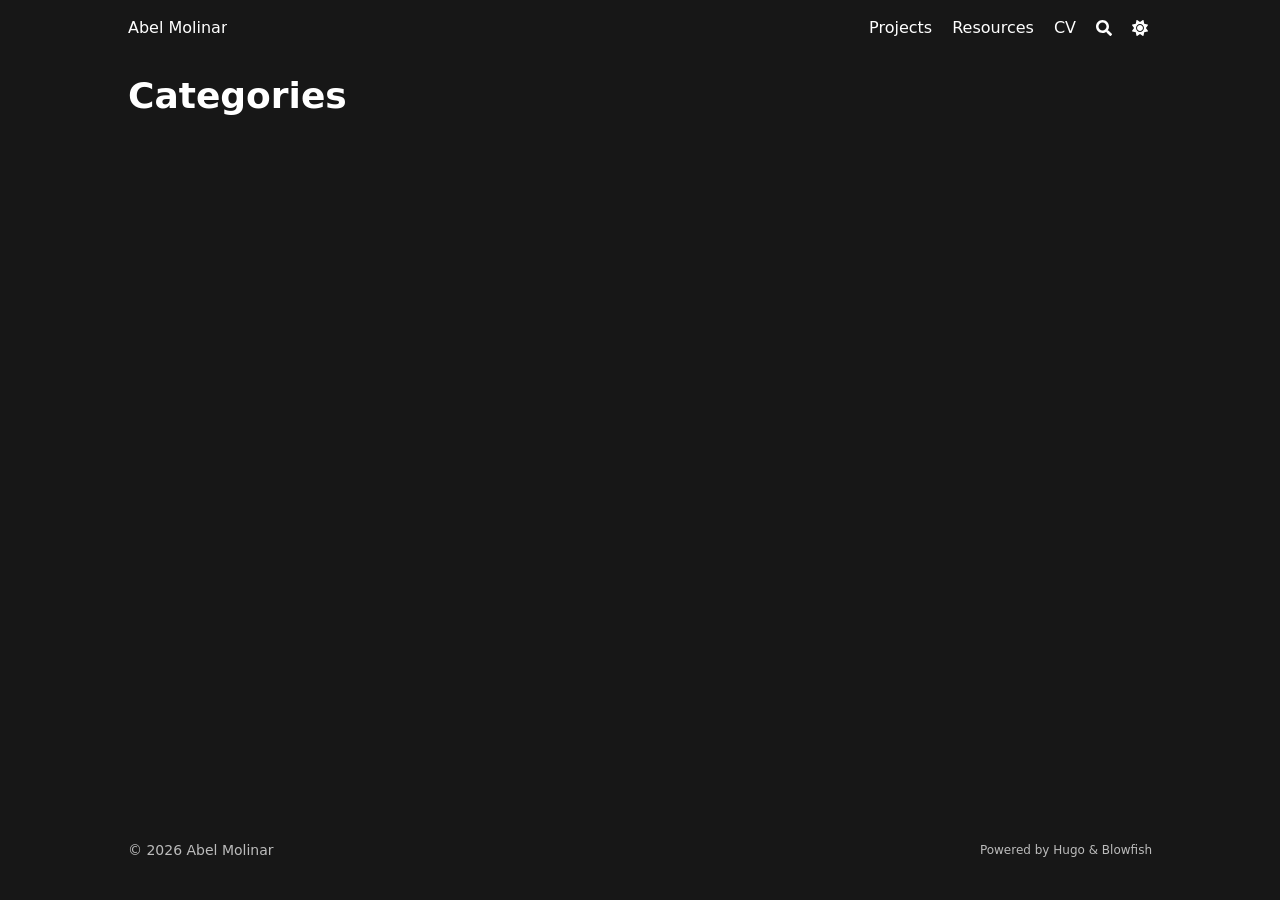
<file: categories/index.html>
<!doctype html><html lang=en dir=ltr class=scroll-smooth data-default-appearance=dark data-auto-appearance=true><head><meta charset=utf-8><meta http-equiv=content-language content="en"><meta name=viewport content="width=device-width,initial-scale=1"><meta http-equiv=X-UA-Compatible content="ie=edge"><meta name=theme-color><title>Categories &#183; Abel Molinar</title><meta name=title content="Categories &#183; Abel Molinar"><link rel=canonical href=https://abelmolinar.github.io/categories/><link rel=alternate type=application/rss+xml href=/categories/index.xml title="Abel Molinar"><meta name=author content="Abel Molinar"><link href="https://github.com/abelmolinar?tab=repositories" rel=me><link href=https://www.linkedin.com/in/abel-molinar-41212532b/ rel=me><meta property="og:url" content="https://abelmolinar.github.io/categories/"><meta property="og:site_name" content="Abel Molinar"><meta property="og:title" content="Categories"><meta property="og:locale" content="en"><meta property="og:type" content="website"><meta name=twitter:card content="summary"><meta name=twitter:title content="Categories"><link type=text/css rel=stylesheet href=/css/main.bundle.min.9f39e555520f714d5931a62d7112c498146d27224adf02fbb0b11d5408a84cceb11b8604cff2c9634fc985da8ccdd3b6a3111439463d8204f401a2e423a8d453.css integrity="sha512-nznlVVIPcU1ZMaYtcRLEmBRtJyJK3wL7sLEdVAioTM6xG4YEz/LJY0/JhdqMzdO2oxEUOUY9ggT0AaLkI6jUUw=="><script type=text/javascript src=/js/appearance.min.6f41174b3a05b680820fe08cadbfa5fb7a7ca347b76a0955cdc68b9d8aca1ce24f0547e138cea33bcc7904d551a90afcb1cc7f2d9fe8557075d501419046c08c.js integrity="sha512-b0EXSzoFtoCCD+CMrb+l+3p8o0e3aglVzcaLnYrKHOJPBUfhOM6jO8x5BNVRqQr8scx/LZ/oVXB11QFBkEbAjA=="></script><script src=/lib/zoom/zoom.min.umd.a527109b68c082a70f3697716dd72a9d5aa8b545cf800cecbbc7399f2ca6f6e0ce3e431f2062b48bbfa47c9ea42822714060bef309be073f49b9c0e30d318d7b.js integrity="sha512-pScQm2jAgqcPNpdxbdcqnVqotUXPgAzsu8c5nyym9uDOPkMfIGK0i7+kfJ6kKCJxQGC+8wm+Bz9JucDjDTGNew=="></script><script defer type=text/javascript id=script-bundle src=/js/main.bundle.min.2e4a40a56a1c26644ff4dab6790eabc19d06af6171ea5b7ce1d008ad294537fedc437e8d1b2d28ae15b50ecb35defd0e442ddca3a21cb41b95435b3f03fd29fd.js integrity="sha512-LkpApWocJmRP9Nq2eQ6rwZ0Gr2Fx6lt84dAIrSlFN/7cQ36NGy0orhW1Dss13v0ORC3co6IctBuVQ1s/A/0p/Q==" data-copy=Copy data-copied=Copied></script><link rel=apple-touch-icon sizes=180x180 href=/apple-touch-icon.png><link rel=icon type=image/png sizes=32x32 href=/favicon-32x32.png><link rel=icon type=image/png sizes=16x16 href=/favicon-16x16.png><link rel=manifest href=/site.webmanifest><script type=application/ld+json>[{"@context":"https://schema.org","@type":"Article","articleSection":"Categories","name":"Categories","headline":"Categories","inLanguage":"en","url":"https://abelmolinar.github.io/categories/","author":{"@type":"Person","name":"Abel Molinar"},"mainEntityOfPage":"true","wordCount":"0"}]</script></head><body class="flex flex-col h-screen m-auto leading-7 max-w-7xl px-6 sm:px-14 md:px-24 lg:px-32 text-lg bg-neutral text-neutral-900 dark:bg-neutral-800 dark:text-neutral bf-scrollbar"><div id=the-top class="absolute flex self-center"><a class="px-3 py-1 text-sm -translate-y-8 rounded-b-lg bg-primary-200 focus:translate-y-0 dark:bg-neutral-600" href=#main-content><span class="font-bold text-primary-600 pe-2 dark:text-primary-400">&darr;</span>
Skip to main content</a></div><div class="main-menu flex items-center w-full gap-2 p-1 pl-0"><a href=/ class="text-base font-medium truncate min-w-0 shrink">Abel Molinar</a><div class="flex items-center ms-auto"><div class="hidden md:flex"><nav class="flex items-center gap-x-5 h-12"><a href=/projects/ class="flex items-center bf-icon-color-hover" aria-label=Projects title=Projects><span class="text-base font-medium break-normal">Projects
</span></a><a href=/resources/ class="flex items-center bf-icon-color-hover" aria-label=Resources title="Resources to Learn Control Theory"><span class="text-base font-medium break-normal">Resources
</span></a><a href=/cv/ class="flex items-center bf-icon-color-hover" aria-label=CV title="Abel Molinar - CV"><span class="text-base font-medium break-normal">CV
</span></a><button id=search-button aria-label=Search class="text-base bf-icon-color-hover" title="Search (/)">
<span class="relative block icon"><svg aria-hidden="true" focusable="false" data-prefix="fas" data-icon="search" class="svg-inline--fa fa-search fa-w-16" role="img" viewBox="0 0 512 512"><path fill="currentColor" d="M505 442.7 405.3 343c-4.5-4.5-10.6-7-17-7H372c27.6-35.3 44-79.7 44-128C416 93.1 322.9.0 208 0S0 93.1.0 208s93.1 208 208 208c48.3.0 92.7-16.4 128-44v16.3c0 6.4 2.5 12.5 7 17l99.7 99.7c9.4 9.4 24.6 9.4 33.9.0l28.3-28.3c9.4-9.4 9.4-24.6.1-34zM208 336c-70.7.0-128-57.2-128-128 0-70.7 57.2-128 128-128 70.7.0 128 57.2 128 128 0 70.7-57.2 128-128 128z"/></svg></span></button><div class="flex items-center"><button id=appearance-switcher aria-label="Dark mode switcher" type=button class="text-base bf-icon-color-hover"><div class="flex items-center justify-center dark:hidden"><span class="relative block icon"><svg viewBox="0 0 512 512"><path fill="currentColor" d="M32 256C32 132.2 132.3 32 255.8 32c11.36.0 29.7 1.668 40.9 3.746 9.616 1.777 11.75 14.63 3.279 19.44C245 86.5 211.2 144.6 211.2 207.8c0 109.7 99.71 193 208.3 172.3 9.561-1.805 16.28 9.324 10.11 16.95C387.9 448.6 324.8 480 255.8 480 132.1 480 32 379.6 32 256z"/></svg></span></div><div class="items-center justify-center hidden dark:flex"><span class="relative block icon"><svg viewBox="0 0 512 512"><path fill="currentColor" d="M256 159.1c-53.02.0-95.1 42.98-95.1 95.1s41.2 96.9 95.1 96.9 95.1-42.98 95.1-95.1S309 159.1 256 159.1zM509.3 347l-63.2-91.9 63.15-91.01c6.332-9.125 1.104-21.74-9.826-23.72l-109-19.7-19.7-109c-1.975-10.93-14.59-16.16-23.72-9.824L256 65.89 164.1 2.736c-9.125-6.332-21.74-1.107-23.72 9.824L121.6 121.6 12.56 141.3C1.633 143.2-3.596 155.9 2.736 164.1L65.89 256 2.74 347.01c-6.332 9.125-1.105 21.74 9.824 23.72l109 19.7 19.7 109c1.975 10.93 14.59 16.16 23.72 9.824L256 446.1l91.01 63.15c9.127 6.334 21.75 1.107 23.72-9.822l19.7-109 109-19.7C510.4 368.8 515.6 356.1 509.3 347zM256 383.1c-70.69.0-127.1-57.31-127.1-127.1.0-70.69 57.31-127.1 127.1-127.1S383.1 186.2 383.1 256c0 70.7-56.4 127.1-127.1 127.1z"/></svg></span></div></button></div></nav></div><div class="flex md:hidden"><div class="flex items-center h-14 gap-4"><button id=search-button-mobile aria-label=Search class="flex items-center justify-center bf-icon-color-hover" title="Search (/)">
<span class="relative block icon"><svg aria-hidden="true" focusable="false" data-prefix="fas" data-icon="search" class="svg-inline--fa fa-search fa-w-16" role="img" viewBox="0 0 512 512"><path fill="currentColor" d="M505 442.7 405.3 343c-4.5-4.5-10.6-7-17-7H372c27.6-35.3 44-79.7 44-128C416 93.1 322.9.0 208 0S0 93.1.0 208s93.1 208 208 208c48.3.0 92.7-16.4 128-44v16.3c0 6.4 2.5 12.5 7 17l99.7 99.7c9.4 9.4 24.6 9.4 33.9.0l28.3-28.3c9.4-9.4 9.4-24.6.1-34zM208 336c-70.7.0-128-57.2-128-128 0-70.7 57.2-128 128-128 70.7.0 128 57.2 128 128 0 70.7-57.2 128-128 128z"/></svg>
</span></button>
<button id=appearance-switcher-mobile type=button aria-label="Dark mode switcher" class="flex items-center justify-center text-neutral-900 hover:text-primary-600 dark:text-neutral-200 dark:hover:text-primary-400"><div class=dark:hidden><span class="relative block icon"><svg viewBox="0 0 512 512"><path fill="currentColor" d="M32 256C32 132.2 132.3 32 255.8 32c11.36.0 29.7 1.668 40.9 3.746 9.616 1.777 11.75 14.63 3.279 19.44C245 86.5 211.2 144.6 211.2 207.8c0 109.7 99.71 193 208.3 172.3 9.561-1.805 16.28 9.324 10.11 16.95C387.9 448.6 324.8 480 255.8 480 132.1 480 32 379.6 32 256z"/></svg></span></div><div class="hidden dark:block"><span class="relative block icon"><svg viewBox="0 0 512 512"><path fill="currentColor" d="M256 159.1c-53.02.0-95.1 42.98-95.1 95.1s41.2 96.9 95.1 96.9 95.1-42.98 95.1-95.1S309 159.1 256 159.1zM509.3 347l-63.2-91.9 63.15-91.01c6.332-9.125 1.104-21.74-9.826-23.72l-109-19.7-19.7-109c-1.975-10.93-14.59-16.16-23.72-9.824L256 65.89 164.1 2.736c-9.125-6.332-21.74-1.107-23.72 9.824L121.6 121.6 12.56 141.3C1.633 143.2-3.596 155.9 2.736 164.1L65.89 256 2.74 347.01c-6.332 9.125-1.105 21.74 9.824 23.72l109 19.7 19.7 109c1.975 10.93 14.59 16.16 23.72 9.824L256 446.1l91.01 63.15c9.127 6.334 21.75 1.107 23.72-9.822l19.7-109 109-19.7C510.4 368.8 515.6 356.1 509.3 347zM256 383.1c-70.69.0-127.1-57.31-127.1-127.1.0-70.69 57.31-127.1 127.1-127.1S383.1 186.2 383.1 256c0 70.7-56.4 127.1-127.1 127.1z"/></svg></span></div></button>
<input type=checkbox id=mobile-menu-toggle autocomplete=off class="hidden peer">
<label for=mobile-menu-toggle class="flex items-center justify-center cursor-pointer bf-icon-color-hover"><span class="relative block icon"><svg viewBox="0 0 448 512"><path fill="currentColor" d="M0 96C0 78.33 14.33 64 32 64H416c17.7.0 32 14.33 32 32 0 17.7-14.3 32-32 32H32C14.33 128 0 113.7.0 96zM0 256c0-17.7 14.33-32 32-32H416c17.7.0 32 14.3 32 32s-14.3 32-32 32H32c-17.67.0-32-14.3-32-32zM416 448H32c-17.67.0-32-14.3-32-32s14.33-32 32-32H416c17.7.0 32 14.3 32 32s-14.3 32-32 32z"/></svg></span></label><div role=dialog aria-modal=true style=scrollbar-gutter:stable class="fixed inset-0 z-50 invisible overflow-y-auto px-6 py-20 opacity-0 transition-[opacity,visibility] duration-300 peer-checked:visible peer-checked:opacity-100 bg-neutral-50/97 dark:bg-neutral-900/99
bf-scrollbar"><label for=mobile-menu-toggle class="fixed end-8 top-5 flex items-center justify-center z-50 h-12 w-12 cursor-pointer select-none rounded-full bf-icon-color-hover border bf-border-color bf-border-color-hover bg-neutral-50 dark:bg-neutral-900"><span class="relative block icon"><svg viewBox="0 0 320 512"><path fill="currentColor" d="M310.6 361.4c12.5 12.5 12.5 32.75.0 45.25C304.4 412.9 296.2 416 288 416s-16.38-3.125-22.62-9.375L160 301.3 54.63 406.6C48.38 412.9 40.19 416 32 416S15.63 412.9 9.375 406.6c-12.5-12.5-12.5-32.75.0-45.25l105.4-105.4L9.375 150.6c-12.5-12.5-12.5-32.75.0-45.25s32.75-12.5 45.25.0L160 210.8l105.4-105.4c12.5-12.5 32.75-12.5 45.25.0s12.5 32.75.0 45.25l-105.4 105.4L310.6 361.4z"/></svg></span></label><nav class="mx-auto max-w-md space-y-6"><div class=px-2><a href=/projects/ aria-label=Projects class="flex items-center gap-4 group bf-icon-color-hover text-neutral-700 dark:text-neutral-200"><span title=Projects class="text-2xl font-bold tracking-tight">Projects</span></a></div><div class=px-2><a href=/resources/ aria-label=Resources class="flex items-center gap-4 group bf-icon-color-hover text-neutral-700 dark:text-neutral-200"><span title="Resources to Learn Control Theory" class="text-2xl font-bold tracking-tight">Resources</span></a></div><div class=px-2><a href=/cv/ aria-label=CV class="flex items-center gap-4 group bf-icon-color-hover text-neutral-700 dark:text-neutral-200"><span title="Abel Molinar - CV" class="text-2xl font-bold tracking-tight">CV</span></a></div></nav></div></div></div></div></div><div class="relative flex flex-col grow"><main id=main-content class=grow><header class=mt-5><h1 class="mt-5 text-4xl font-extrabold text-neutral-900 dark:text-neutral">Categories</h1><div class="mt-1 mb-2 text-base text-neutral-500 dark:text-neutral-400 print:hidden"><div class="flex flex-row flex-wrap items-center"></div></div></header><section class="flex flex-wrap max-w-prose -mx-2 overflow-hidden"></section><div id=scroll-to-top class="fixed bottom-6 end-6 z-50 transform translate-y-4 opacity-0 duration-200"><a href=#the-top class="pointer-events-auto flex h-12 w-12 items-center justify-center rounded-full bg-neutral/50 text-xl text-neutral-700 hover:text-primary-600 dark:bg-neutral-800/50 dark:text-neutral dark:hover:text-primary-400" aria-label="Scroll to top" title="Scroll to top">&uarr;</a></div></main><footer id=site-footer class="py-10 print:hidden"><div class="flex items-center justify-between"><p class="text-sm text-neutral-500 dark:text-neutral-400">&copy;
2026
Abel Molinar</p><p class="text-xs text-neutral-500 dark:text-neutral-400">Powered by <a class="hover:underline hover:decoration-primary-400 hover:text-primary-500" href=https://gohugo.io/ target=_blank rel="noopener noreferrer">Hugo</a> & <a class="hover:underline hover:decoration-primary-400 hover:text-primary-500" href=https://blowfish.page/ target=_blank rel="noopener noreferrer">Blowfish</a></p></div><script>mediumZoom(document.querySelectorAll("img:not(.nozoom)"),{margin:24,background:"rgba(0,0,0,0.5)",scrollOffset:0})</script></footer><div id=search-wrapper class="invisible fixed inset-0 flex h-screen w-screen cursor-default flex-col bg-neutral-500/50 p-4 backdrop-blur-sm dark:bg-neutral-900/50 sm:p-6 md:p-[10vh] lg:p-[12vh] z-500" data-url=https://abelmolinar.github.io/><div id=search-modal class="flex flex-col w-full max-w-3xl min-h-0 mx-auto border rounded-md shadow-lg top-20 border-neutral-200 bg-neutral dark:border-neutral-700 dark:bg-neutral-800"><header class="relative z-10 flex items-center justify-between flex-none px-2"><form class="flex items-center flex-auto min-w-0"><div class="flex items-center justify-center w-8 h-8 text-neutral-400"><span class="relative block icon"><svg aria-hidden="true" focusable="false" data-prefix="fas" data-icon="search" class="svg-inline--fa fa-search fa-w-16" role="img" viewBox="0 0 512 512"><path fill="currentColor" d="M505 442.7 405.3 343c-4.5-4.5-10.6-7-17-7H372c27.6-35.3 44-79.7 44-128C416 93.1 322.9.0 208 0S0 93.1.0 208s93.1 208 208 208c48.3.0 92.7-16.4 128-44v16.3c0 6.4 2.5 12.5 7 17l99.7 99.7c9.4 9.4 24.6 9.4 33.9.0l28.3-28.3c9.4-9.4 9.4-24.6.1-34zM208 336c-70.7.0-128-57.2-128-128 0-70.7 57.2-128 128-128 70.7.0 128 57.2 128 128 0 70.7-57.2 128-128 128z"/></svg></span></div><input type=search id=search-query class="flex flex-auto h-12 mx-1 bg-transparent appearance-none focus:outline-dotted focus:outline-2 focus:outline-transparent" placeholder=Search tabindex=0></form><button id=close-search-button class="flex items-center justify-center w-8 h-8 text-neutral-700 hover:text-primary-600 dark:text-neutral dark:hover:text-primary-400" title="Close (Esc)">
<span class="relative block icon"><svg viewBox="0 0 320 512"><path fill="currentColor" d="M310.6 361.4c12.5 12.5 12.5 32.75.0 45.25C304.4 412.9 296.2 416 288 416s-16.38-3.125-22.62-9.375L160 301.3 54.63 406.6C48.38 412.9 40.19 416 32 416S15.63 412.9 9.375 406.6c-12.5-12.5-12.5-32.75.0-45.25l105.4-105.4L9.375 150.6c-12.5-12.5-12.5-32.75.0-45.25s32.75-12.5 45.25.0L160 210.8l105.4-105.4c12.5-12.5 32.75-12.5 45.25.0s12.5 32.75.0 45.25l-105.4 105.4L310.6 361.4z"/></svg></span></button></header><section class="flex-auto px-2 overflow-auto"><ul id=search-results></ul></section></div></div></div></body></html>
</file>
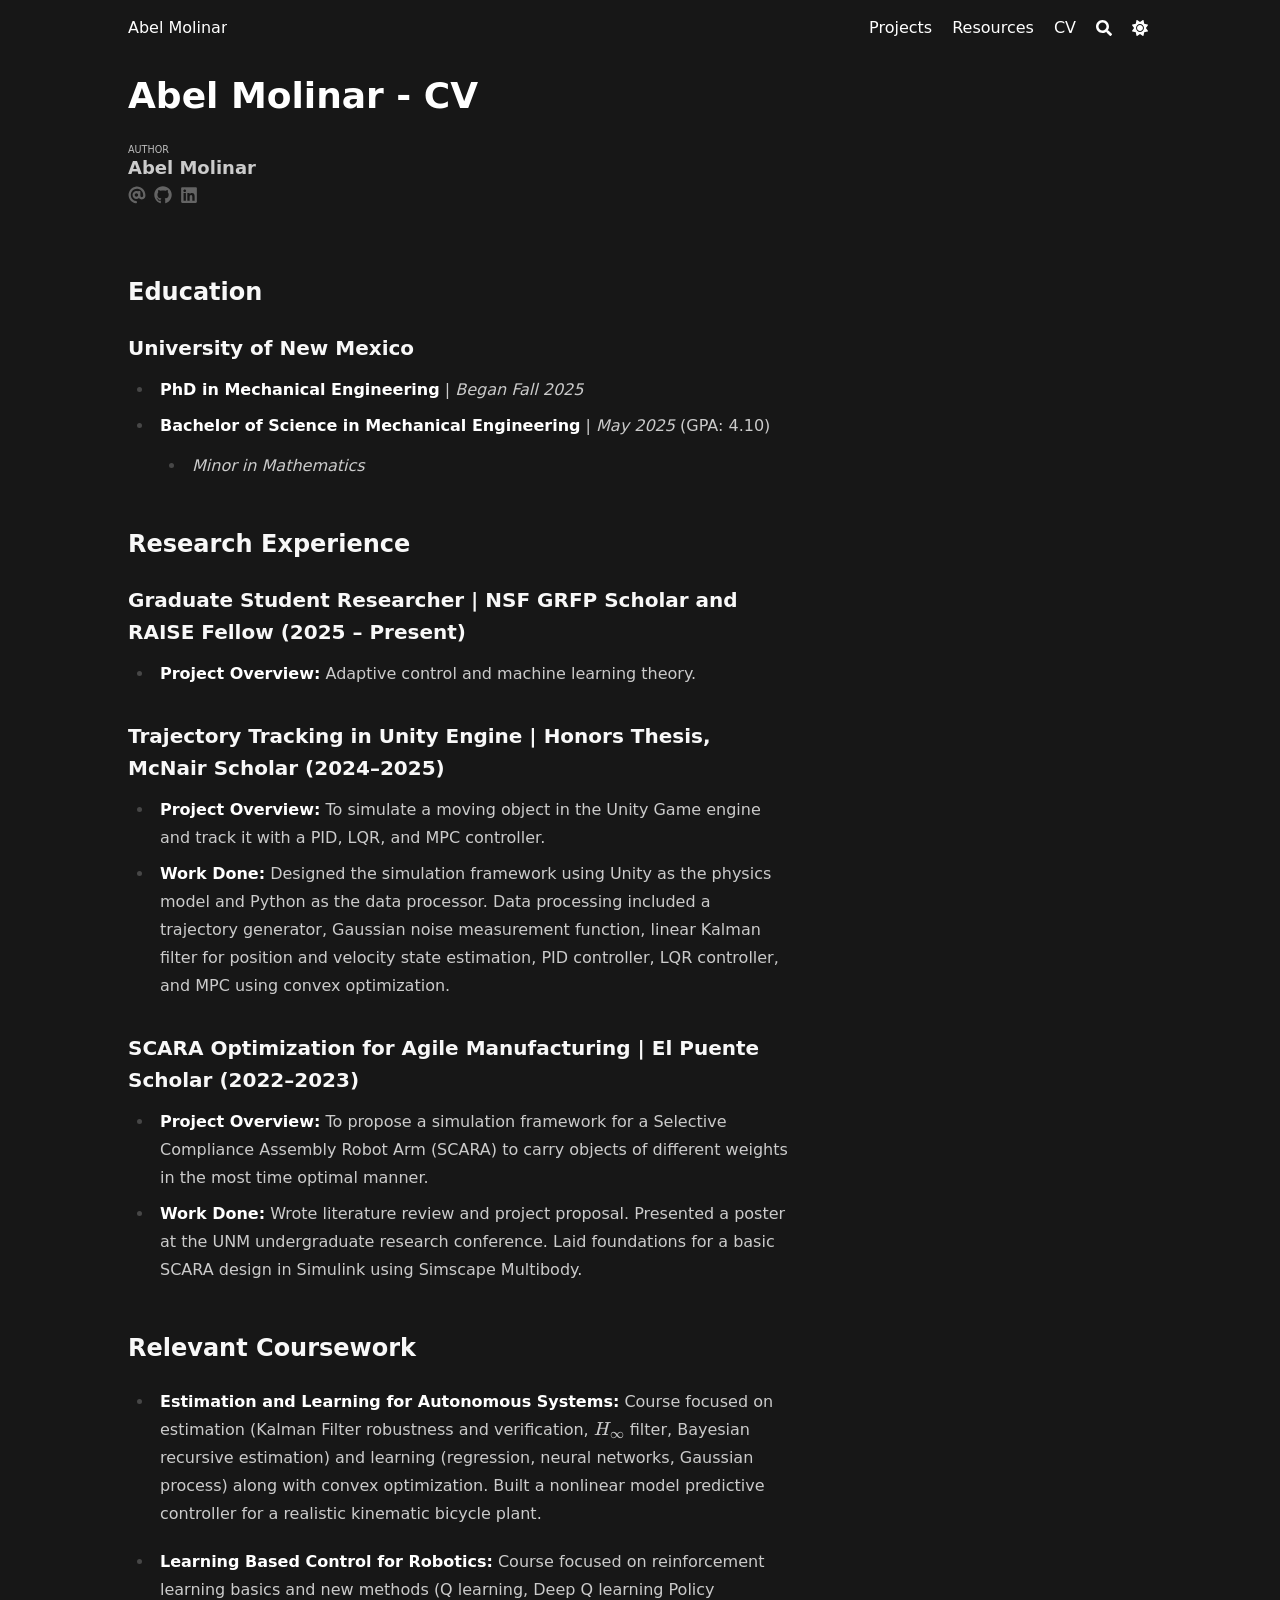
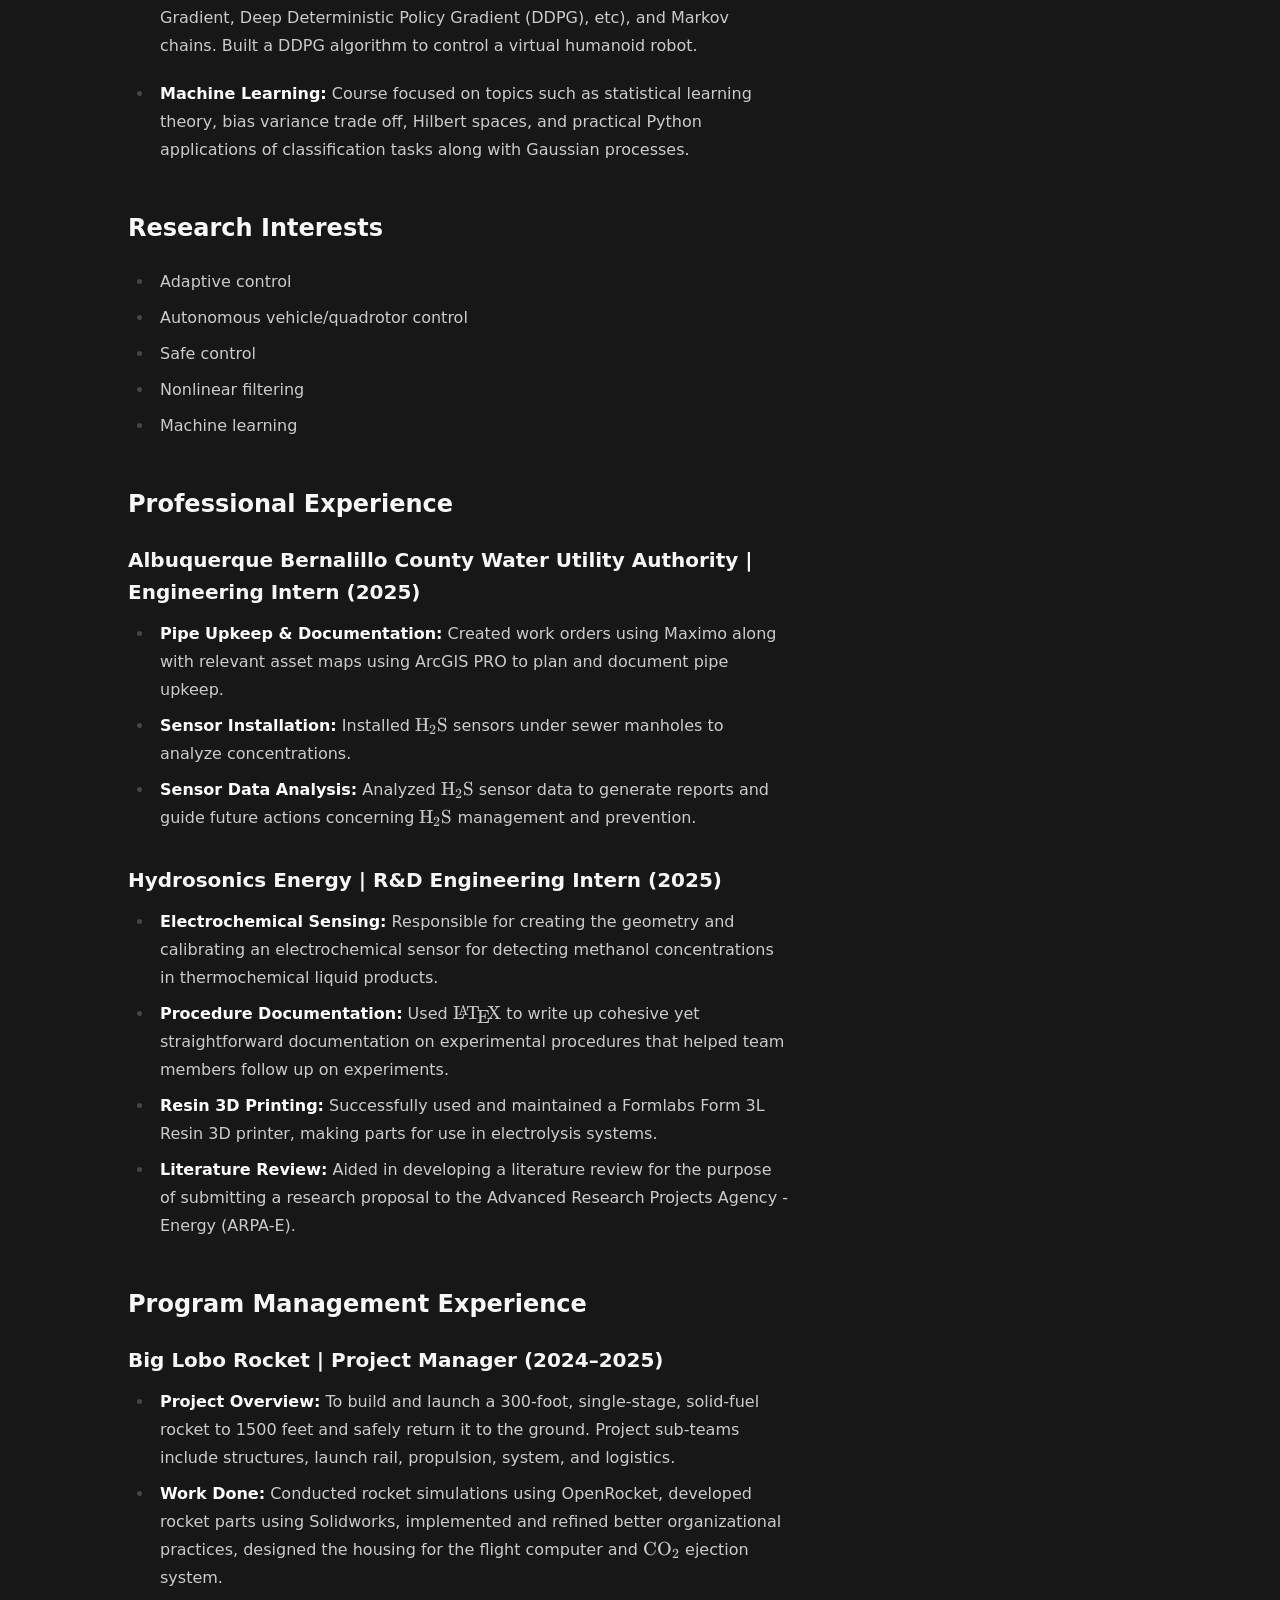
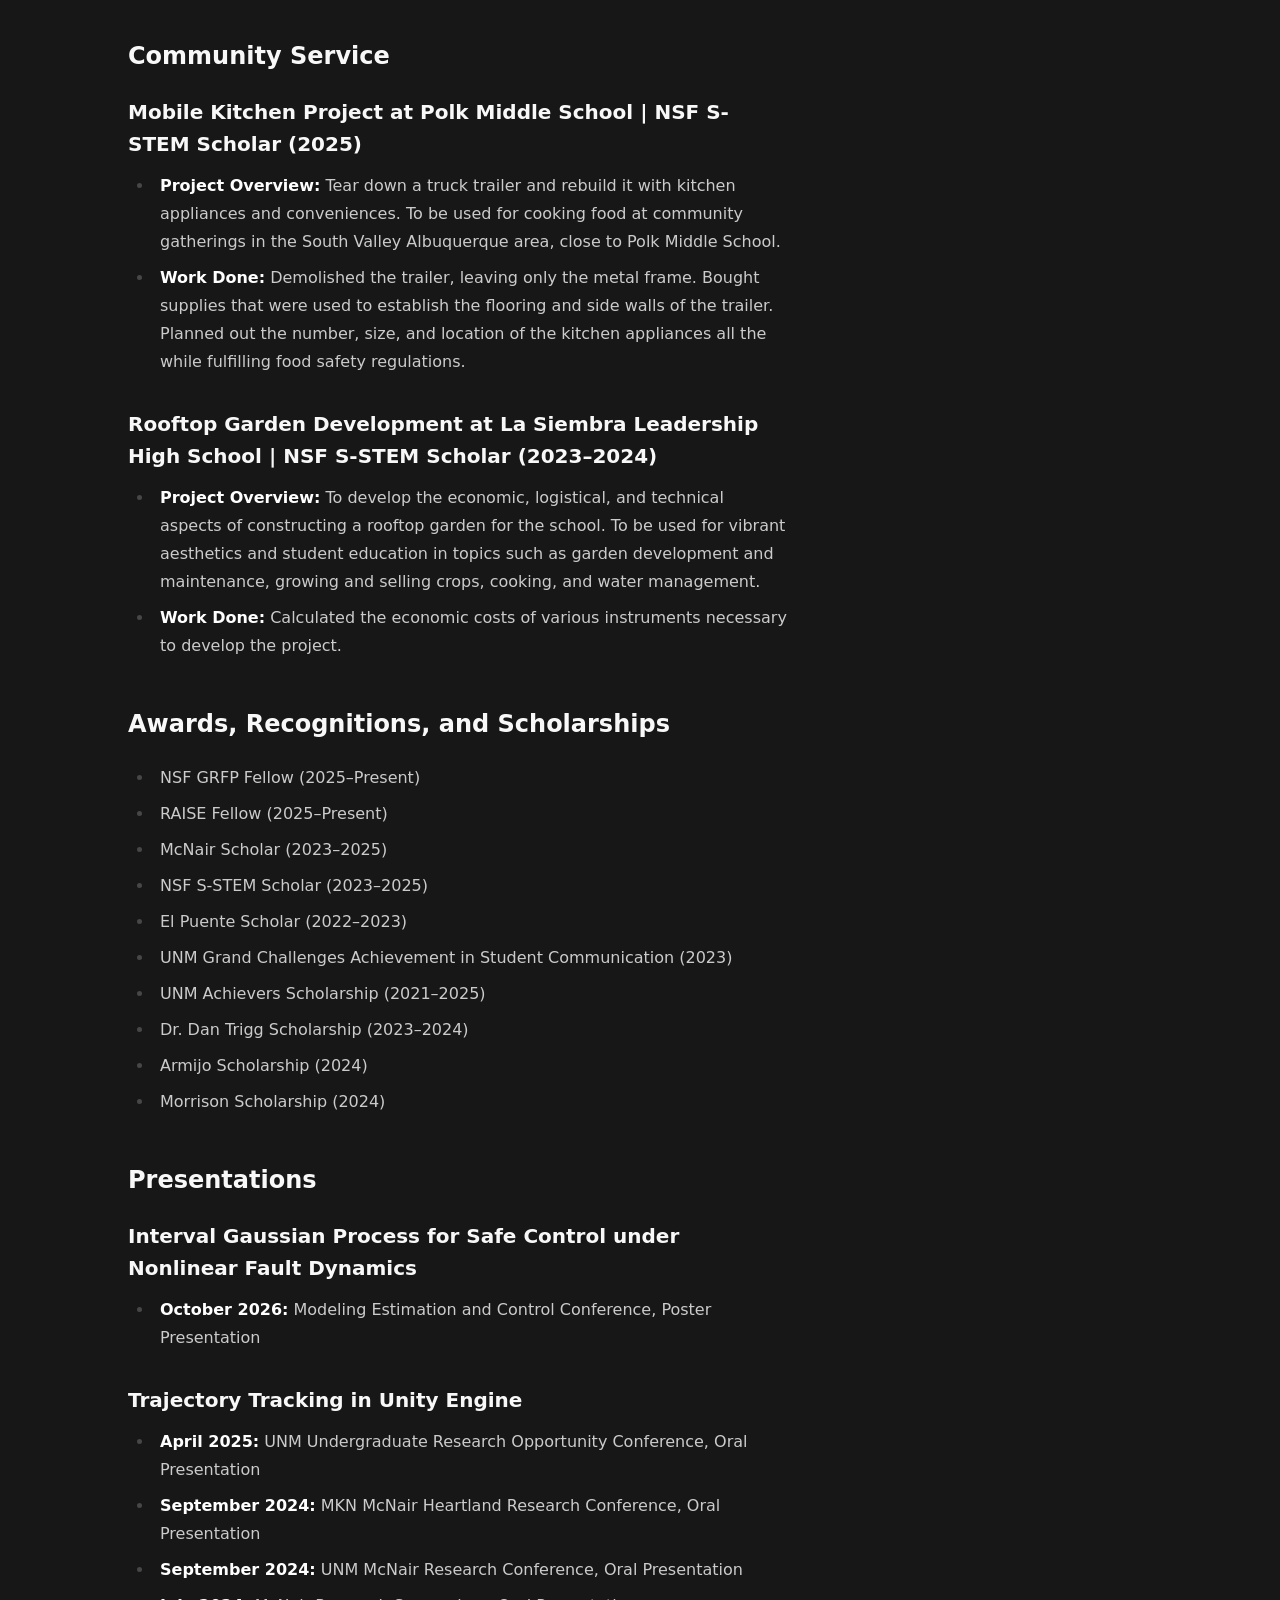
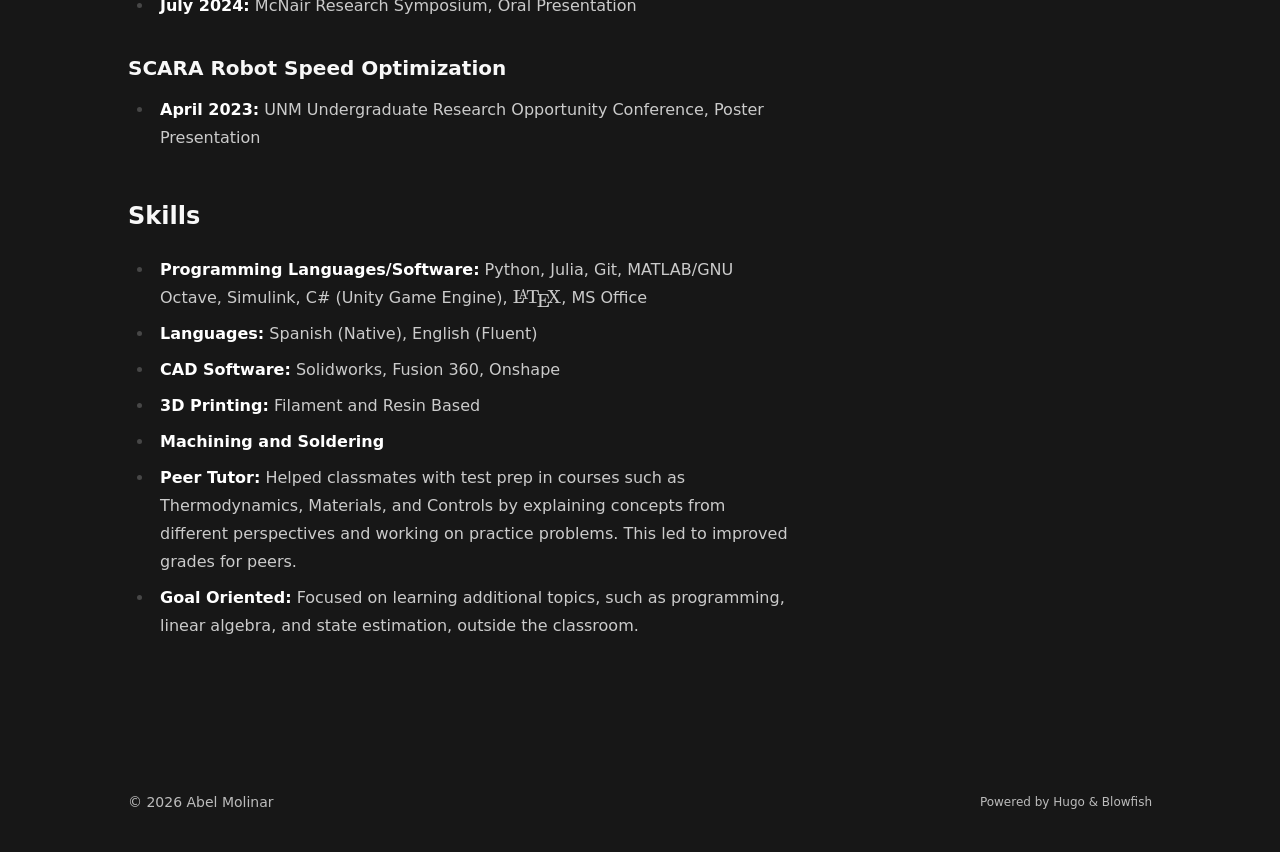
<file: cv/index.html>
<!doctype html><html lang=en dir=ltr class=scroll-smooth data-default-appearance=dark data-auto-appearance=true><head><meta charset=utf-8><meta http-equiv=content-language content="en"><meta name=viewport content="width=device-width,initial-scale=1"><meta http-equiv=X-UA-Compatible content="ie=edge"><meta name=theme-color><title>Abel Molinar - CV &#183; Abel Molinar</title><meta name=title content="Abel Molinar - CV &#183; Abel Molinar"><link rel=canonical href=https://abelmolinar.github.io/cv/><meta name=author content="Abel Molinar"><link href="https://github.com/abelmolinar?tab=repositories" rel=me><link href=https://www.linkedin.com/in/abel-molinar-41212532b/ rel=me><meta property="og:url" content="https://abelmolinar.github.io/cv/"><meta property="og:site_name" content="Abel Molinar"><meta property="og:title" content="Abel Molinar - CV"><meta property="og:locale" content="en"><meta property="og:type" content="article"><meta name=twitter:card content="summary"><meta name=twitter:title content="Abel Molinar - CV"><link type=text/css rel=stylesheet href=/css/main.bundle.min.9f39e555520f714d5931a62d7112c498146d27224adf02fbb0b11d5408a84cceb11b8604cff2c9634fc985da8ccdd3b6a3111439463d8204f401a2e423a8d453.css integrity="sha512-nznlVVIPcU1ZMaYtcRLEmBRtJyJK3wL7sLEdVAioTM6xG4YEz/LJY0/JhdqMzdO2oxEUOUY9ggT0AaLkI6jUUw=="><script type=text/javascript src=/js/appearance.min.6f41174b3a05b680820fe08cadbfa5fb7a7ca347b76a0955cdc68b9d8aca1ce24f0547e138cea33bcc7904d551a90afcb1cc7f2d9fe8557075d501419046c08c.js integrity="sha512-b0EXSzoFtoCCD+CMrb+l+3p8o0e3aglVzcaLnYrKHOJPBUfhOM6jO8x5BNVRqQr8scx/LZ/oVXB11QFBkEbAjA=="></script><script src=/lib/zoom/zoom.min.umd.a527109b68c082a70f3697716dd72a9d5aa8b545cf800cecbbc7399f2ca6f6e0ce3e431f2062b48bbfa47c9ea42822714060bef309be073f49b9c0e30d318d7b.js integrity="sha512-pScQm2jAgqcPNpdxbdcqnVqotUXPgAzsu8c5nyym9uDOPkMfIGK0i7+kfJ6kKCJxQGC+8wm+Bz9JucDjDTGNew=="></script><script defer type=text/javascript id=script-bundle src=/js/main.bundle.min.2e4a40a56a1c26644ff4dab6790eabc19d06af6171ea5b7ce1d008ad294537fedc437e8d1b2d28ae15b50ecb35defd0e442ddca3a21cb41b95435b3f03fd29fd.js integrity="sha512-LkpApWocJmRP9Nq2eQ6rwZ0Gr2Fx6lt84dAIrSlFN/7cQ36NGy0orhW1Dss13v0ORC3co6IctBuVQ1s/A/0p/Q==" data-copy=Copy data-copied=Copied></script><link type=text/css rel=stylesheet href=/lib/katex/katex.min.7145427311abfe1e820c33f8dd1df93294bcf251fe80c8eb8328e9410d80c09ed01fbad3ea7d22ccd371d047adeccf655182c3447454a755816915d4747ad42c.css integrity="sha512-cUVCcxGr/h6CDDP43R35MpS88lH+gMjrgyjpQQ2AwJ7QH7rT6n0izNNx0Eet7M9lUYLDRHRUp1WBaRXUdHrULA=="><script defer type=text/javascript src=/js/katex.bundle.fb416df2aa1d76bf7beea158d2c5b760dfb7f801a8b34dc834deac18e169f7f2017de695e0dda839665893495c05c2372ab7064c9c71b047a9d7c2f8edb96ca6.js integrity="sha512-+0Ft8qoddr977qFY0sW3YN+3+AGos03INN6sGOFp9/IBfeaV4N2oOWZYk0lcBcI3KrcGTJxxsEep18L47blspg==" id=katex-render></script><link rel=apple-touch-icon sizes=180x180 href=/apple-touch-icon.png><link rel=icon type=image/png sizes=32x32 href=/favicon-32x32.png><link rel=icon type=image/png sizes=16x16 href=/favicon-16x16.png><link rel=manifest href=/site.webmanifest><script type=application/ld+json>[{"@context":"https://schema.org","@type":"Article","articleSection":"","name":"Abel Molinar - CV","headline":"Abel Molinar - CV","inLanguage":"en","url":"https://abelmolinar.github.io/cv/","author":{"@type":"Person","name":"Abel Molinar"},"mainEntityOfPage":"true","wordCount":"953"}]</script></head><body class="flex flex-col h-screen m-auto leading-7 max-w-7xl px-6 sm:px-14 md:px-24 lg:px-32 text-lg bg-neutral text-neutral-900 dark:bg-neutral-800 dark:text-neutral bf-scrollbar"><div id=the-top class="absolute flex self-center"><a class="px-3 py-1 text-sm -translate-y-8 rounded-b-lg bg-primary-200 focus:translate-y-0 dark:bg-neutral-600" href=#main-content><span class="font-bold text-primary-600 pe-2 dark:text-primary-400">&darr;</span>
Skip to main content</a></div><div class="main-menu flex items-center w-full gap-2 p-1 pl-0"><a href=/ class="text-base font-medium truncate min-w-0 shrink">Abel Molinar</a><div class="flex items-center ms-auto"><div class="hidden md:flex"><nav class="flex items-center gap-x-5 h-12"><a href=/projects/ class="flex items-center bf-icon-color-hover" aria-label=Projects title=Projects><span class="text-base font-medium break-normal">Projects
</span></a><a href=/resources/ class="flex items-center bf-icon-color-hover" aria-label=Resources title="Resources to Learn Control Theory"><span class="text-base font-medium break-normal">Resources
</span></a><a href=/cv/ class="flex items-center bf-icon-color-hover" aria-label=CV title="Abel Molinar - CV"><span class="text-base font-medium break-normal">CV
</span></a><button id=search-button aria-label=Search class="text-base bf-icon-color-hover" title="Search (/)">
<span class="relative block icon"><svg aria-hidden="true" focusable="false" data-prefix="fas" data-icon="search" class="svg-inline--fa fa-search fa-w-16" role="img" viewBox="0 0 512 512"><path fill="currentColor" d="M505 442.7 405.3 343c-4.5-4.5-10.6-7-17-7H372c27.6-35.3 44-79.7 44-128C416 93.1 322.9.0 208 0S0 93.1.0 208s93.1 208 208 208c48.3.0 92.7-16.4 128-44v16.3c0 6.4 2.5 12.5 7 17l99.7 99.7c9.4 9.4 24.6 9.4 33.9.0l28.3-28.3c9.4-9.4 9.4-24.6.1-34zM208 336c-70.7.0-128-57.2-128-128 0-70.7 57.2-128 128-128 70.7.0 128 57.2 128 128 0 70.7-57.2 128-128 128z"/></svg></span></button><div class="flex items-center"><button id=appearance-switcher aria-label="Dark mode switcher" type=button class="text-base bf-icon-color-hover"><div class="flex items-center justify-center dark:hidden"><span class="relative block icon"><svg viewBox="0 0 512 512"><path fill="currentColor" d="M32 256C32 132.2 132.3 32 255.8 32c11.36.0 29.7 1.668 40.9 3.746 9.616 1.777 11.75 14.63 3.279 19.44C245 86.5 211.2 144.6 211.2 207.8c0 109.7 99.71 193 208.3 172.3 9.561-1.805 16.28 9.324 10.11 16.95C387.9 448.6 324.8 480 255.8 480 132.1 480 32 379.6 32 256z"/></svg></span></div><div class="items-center justify-center hidden dark:flex"><span class="relative block icon"><svg viewBox="0 0 512 512"><path fill="currentColor" d="M256 159.1c-53.02.0-95.1 42.98-95.1 95.1s41.2 96.9 95.1 96.9 95.1-42.98 95.1-95.1S309 159.1 256 159.1zM509.3 347l-63.2-91.9 63.15-91.01c6.332-9.125 1.104-21.74-9.826-23.72l-109-19.7-19.7-109c-1.975-10.93-14.59-16.16-23.72-9.824L256 65.89 164.1 2.736c-9.125-6.332-21.74-1.107-23.72 9.824L121.6 121.6 12.56 141.3C1.633 143.2-3.596 155.9 2.736 164.1L65.89 256 2.74 347.01c-6.332 9.125-1.105 21.74 9.824 23.72l109 19.7 19.7 109c1.975 10.93 14.59 16.16 23.72 9.824L256 446.1l91.01 63.15c9.127 6.334 21.75 1.107 23.72-9.822l19.7-109 109-19.7C510.4 368.8 515.6 356.1 509.3 347zM256 383.1c-70.69.0-127.1-57.31-127.1-127.1.0-70.69 57.31-127.1 127.1-127.1S383.1 186.2 383.1 256c0 70.7-56.4 127.1-127.1 127.1z"/></svg></span></div></button></div></nav></div><div class="flex md:hidden"><div class="flex items-center h-14 gap-4"><button id=search-button-mobile aria-label=Search class="flex items-center justify-center bf-icon-color-hover" title="Search (/)">
<span class="relative block icon"><svg aria-hidden="true" focusable="false" data-prefix="fas" data-icon="search" class="svg-inline--fa fa-search fa-w-16" role="img" viewBox="0 0 512 512"><path fill="currentColor" d="M505 442.7 405.3 343c-4.5-4.5-10.6-7-17-7H372c27.6-35.3 44-79.7 44-128C416 93.1 322.9.0 208 0S0 93.1.0 208s93.1 208 208 208c48.3.0 92.7-16.4 128-44v16.3c0 6.4 2.5 12.5 7 17l99.7 99.7c9.4 9.4 24.6 9.4 33.9.0l28.3-28.3c9.4-9.4 9.4-24.6.1-34zM208 336c-70.7.0-128-57.2-128-128 0-70.7 57.2-128 128-128 70.7.0 128 57.2 128 128 0 70.7-57.2 128-128 128z"/></svg>
</span></button>
<button id=appearance-switcher-mobile type=button aria-label="Dark mode switcher" class="flex items-center justify-center text-neutral-900 hover:text-primary-600 dark:text-neutral-200 dark:hover:text-primary-400"><div class=dark:hidden><span class="relative block icon"><svg viewBox="0 0 512 512"><path fill="currentColor" d="M32 256C32 132.2 132.3 32 255.8 32c11.36.0 29.7 1.668 40.9 3.746 9.616 1.777 11.75 14.63 3.279 19.44C245 86.5 211.2 144.6 211.2 207.8c0 109.7 99.71 193 208.3 172.3 9.561-1.805 16.28 9.324 10.11 16.95C387.9 448.6 324.8 480 255.8 480 132.1 480 32 379.6 32 256z"/></svg></span></div><div class="hidden dark:block"><span class="relative block icon"><svg viewBox="0 0 512 512"><path fill="currentColor" d="M256 159.1c-53.02.0-95.1 42.98-95.1 95.1s41.2 96.9 95.1 96.9 95.1-42.98 95.1-95.1S309 159.1 256 159.1zM509.3 347l-63.2-91.9 63.15-91.01c6.332-9.125 1.104-21.74-9.826-23.72l-109-19.7-19.7-109c-1.975-10.93-14.59-16.16-23.72-9.824L256 65.89 164.1 2.736c-9.125-6.332-21.74-1.107-23.72 9.824L121.6 121.6 12.56 141.3C1.633 143.2-3.596 155.9 2.736 164.1L65.89 256 2.74 347.01c-6.332 9.125-1.105 21.74 9.824 23.72l109 19.7 19.7 109c1.975 10.93 14.59 16.16 23.72 9.824L256 446.1l91.01 63.15c9.127 6.334 21.75 1.107 23.72-9.822l19.7-109 109-19.7C510.4 368.8 515.6 356.1 509.3 347zM256 383.1c-70.69.0-127.1-57.31-127.1-127.1.0-70.69 57.31-127.1 127.1-127.1S383.1 186.2 383.1 256c0 70.7-56.4 127.1-127.1 127.1z"/></svg></span></div></button>
<input type=checkbox id=mobile-menu-toggle autocomplete=off class="hidden peer">
<label for=mobile-menu-toggle class="flex items-center justify-center cursor-pointer bf-icon-color-hover"><span class="relative block icon"><svg viewBox="0 0 448 512"><path fill="currentColor" d="M0 96C0 78.33 14.33 64 32 64H416c17.7.0 32 14.33 32 32 0 17.7-14.3 32-32 32H32C14.33 128 0 113.7.0 96zM0 256c0-17.7 14.33-32 32-32H416c17.7.0 32 14.3 32 32s-14.3 32-32 32H32c-17.67.0-32-14.3-32-32zM416 448H32c-17.67.0-32-14.3-32-32s14.33-32 32-32H416c17.7.0 32 14.3 32 32s-14.3 32-32 32z"/></svg></span></label><div role=dialog aria-modal=true style=scrollbar-gutter:stable class="fixed inset-0 z-50 invisible overflow-y-auto px-6 py-20 opacity-0 transition-[opacity,visibility] duration-300 peer-checked:visible peer-checked:opacity-100 bg-neutral-50/97 dark:bg-neutral-900/99
bf-scrollbar"><label for=mobile-menu-toggle class="fixed end-8 top-5 flex items-center justify-center z-50 h-12 w-12 cursor-pointer select-none rounded-full bf-icon-color-hover border bf-border-color bf-border-color-hover bg-neutral-50 dark:bg-neutral-900"><span class="relative block icon"><svg viewBox="0 0 320 512"><path fill="currentColor" d="M310.6 361.4c12.5 12.5 12.5 32.75.0 45.25C304.4 412.9 296.2 416 288 416s-16.38-3.125-22.62-9.375L160 301.3 54.63 406.6C48.38 412.9 40.19 416 32 416S15.63 412.9 9.375 406.6c-12.5-12.5-12.5-32.75.0-45.25l105.4-105.4L9.375 150.6c-12.5-12.5-12.5-32.75.0-45.25s32.75-12.5 45.25.0L160 210.8l105.4-105.4c12.5-12.5 32.75-12.5 45.25.0s12.5 32.75.0 45.25l-105.4 105.4L310.6 361.4z"/></svg></span></label><nav class="mx-auto max-w-md space-y-6"><div class=px-2><a href=/projects/ aria-label=Projects class="flex items-center gap-4 group bf-icon-color-hover text-neutral-700 dark:text-neutral-200"><span title=Projects class="text-2xl font-bold tracking-tight">Projects</span></a></div><div class=px-2><a href=/resources/ aria-label=Resources class="flex items-center gap-4 group bf-icon-color-hover text-neutral-700 dark:text-neutral-200"><span title="Resources to Learn Control Theory" class="text-2xl font-bold tracking-tight">Resources</span></a></div><div class=px-2><a href=/cv/ aria-label=CV class="flex items-center gap-4 group bf-icon-color-hover text-neutral-700 dark:text-neutral-200"><span title="Abel Molinar - CV" class="text-2xl font-bold tracking-tight">CV</span></a></div></nav></div></div></div></div></div><div class="relative flex flex-col grow"><main id=main-content class=grow><article><header id=single_header class="mt-5 max-w-prose"><h1 class="mt-0 text-4xl font-extrabold text-neutral-900 dark:text-neutral">Abel Molinar - CV</h1><div class="mt-1 mb-6 text-base text-neutral-500 dark:text-neutral-400 print:hidden"><div class="flex flex-row flex-wrap items-center"></div></div><div class="flex author"><div class=place-self-center><div class="text-[0.6rem] uppercase leading-3 text-neutral-500 dark:text-neutral-400">Author</div><div class="font-semibold leading-6 text-neutral-800 dark:text-neutral-300">Abel Molinar</div><div class="text-2xl sm:text-lg"><div class="flex flex-wrap text-neutral-400 dark:text-neutral-500 space-x-2"><a class="email-link hover:text-primary-700 dark:hover:text-primary-400" href=# data-email="bWFpbHRvOmFtb2xpbmFyQHVubS5lZHU=" target=_blank aria-label=Email title=Email rel="me noopener noreferrer"><span class="inline-block align-text-bottom"><span class="relative block icon"><svg viewBox="0 0 512 512"><path fill="currentColor" d="M207.8 20.73c-93.45 18.32-168.7 93.66-187 187.1-27.64 140.9 68.65 266.2 199.1 285.1 19.01 2.888 36.17-12.26 36.17-31.49l1e-4-.6631c0-15.74-11.44-28.88-26.84-31.24-84.35-12.98-149.2-86.13-149.2-174.2.0-102.9 88.61-185.5 193.4-175.4 91.54 8.869 158.6 91.25 158.6 183.2v16.16c0 22.09-17.94 40.05-40 40.05s-40.01-17.96-40.01-40.05v-120.1c0-8.847-7.161-16.02-16.01-16.02l-31.98.0036c-7.299.0-13.2 4.992-15.12 11.68-24.85-12.15-54.24-16.38-86.06-5.106-38.75 13.73-68.12 48.91-73.72 89.64-9.483 69.01 43.81 128 110.9 128 26.44.0 50.43-9.544 69.59-24.88 24 31.3 65.23 48.69 109.4 37.49C465.2 369.3 496 324.1 495.1 277.2V256.3c0-149.2-133.9-265.632-287.3-235.57zM239.1 304.3c-26.47.0-48-21.56-48-48.05s21.53-48.05 48-48.05 48 21.56 48 48.05-20.6 48.05-48 48.05z"/></svg>
</span></span></a><a class="hover:text-primary-700 dark:hover:text-primary-400" href="https://github.com/abelmolinar?tab=repositories" target=_blank aria-label=Github title=Github rel="me noopener noreferrer"><span class="inline-block align-text-bottom"><span class="relative block icon"><svg viewBox="0 0 496 512"><path fill="currentColor" d="M165.9 397.4c0 2-2.3 3.6-5.2 3.6-3.3.3-5.6-1.3-5.6-3.6.0-2 2.3-3.6 5.2-3.6 3-.3 5.6 1.3 5.6 3.6zm-31.1-4.5c-.7 2 1.3 4.3 4.3 4.9 2.6 1 5.6.0 6.2-2s-1.3-4.3-4.3-5.2c-2.6-.7-5.5.3-6.2 2.3zm44.2-1.7c-2.9.7-4.9 2.6-4.6 4.9.3 2 2.9 3.3 5.9 2.6 2.9-.7 4.9-2.6 4.6-4.6-.3-1.9-3-3.2-5.9-2.9zM244.8 8C106.1 8 0 113.3.0 252c0 110.9 69.8 205.8 169.5 239.2 12.8 2.3 17.3-5.6 17.3-12.1.0-6.2-.3-40.4-.3-61.4.0.0-70 15-84.7-29.8.0.0-11.4-29.1-27.8-36.6.0.0-22.9-15.7 1.6-15.4.0.0 24.9 2 38.6 25.8 21.9 38.6 58.6 27.5 72.9 20.9 2.3-16 8.8-27.1 16-33.7-55.9-6.2-112.3-14.3-112.3-110.5.0-27.5 7.6-41.3 23.6-58.9-2.6-6.5-11.1-33.3 2.6-67.9 20.9-6.5 69 27 69 27 20-5.6 41.5-8.5 62.8-8.5s42.8 2.9 62.8 8.5c0 0 48.1-33.6 69-27 13.7 34.7 5.2 61.4 2.6 67.9 16 17.7 25.8 31.5 25.8 58.9.0 96.5-58.9 104.2-114.8 110.5 9.2 7.9 17 22.9 17 46.4.0 33.7-.3 75.4-.3 83.6.0 6.5 4.6 14.4 17.3 12.1C428.2 457.8 496 362.9 496 252 496 113.3 383.5 8 244.8 8zM97.2 352.9c-1.3 1-1 3.3.7 5.2 1.6 1.6 3.9 2.3 5.2 1 1.3-1 1-3.3-.7-5.2-1.6-1.6-3.9-2.3-5.2-1zm-10.8-8.1c-.7 1.3.3 2.9 2.3 3.9 1.6 1 3.6.7 4.3-.7.7-1.3-.3-2.9-2.3-3.9-2-.6-3.6-.3-4.3.7zm32.4 35.6c-1.6 1.3-1 4.3 1.3 6.2 2.3 2.3 5.2 2.6 6.5 1 1.3-1.3.7-4.3-1.3-6.2-2.2-2.3-5.2-2.6-6.5-1zm-11.4-14.7c-1.6 1-1.6 3.6.0 5.9 1.6 2.3 4.3 3.3 5.6 2.3 1.6-1.3 1.6-3.9.0-6.2-1.4-2.3-4-3.3-5.6-2z"/></svg>
</span></span></a><a class="hover:text-primary-700 dark:hover:text-primary-400" href=https://www.linkedin.com/in/abel-molinar-41212532b/ target=_blank aria-label=Linkedin title=Linkedin rel="me noopener noreferrer"><span class="inline-block align-text-bottom"><span class="relative block icon"><svg viewBox="0 0 448 512"><path fill="currentColor" d="M416 32H31.9C14.3 32 0 46.5.0 64.3v383.4C0 465.5 14.3 480 31.9 480H416c17.6.0 32-14.5 32-32.3V64.3c0-17.8-14.4-32.3-32-32.3zM135.4 416H69V202.2h66.5V416zm-33.2-243c-21.3.0-38.5-17.3-38.5-38.5S80.9 96 102.2 96c21.2.0 38.5 17.3 38.5 38.5.0 21.3-17.2 38.5-38.5 38.5zm282.1 243h-66.4V312c0-24.8-.5-56.7-34.5-56.7-34.6.0-39.9 27-39.9 54.9V416h-66.4V202.2h63.7v29.2h.9c8.9-16.8 30.6-34.5 62.9-34.5 67.2.0 79.7 44.3 79.7 101.9V416z"/></svg></span></span></a></div></div></div></div><div class=mb-5></div></header><section class="flex flex-col max-w-full mt-0 prose dark:prose-invert lg:flex-row"><div class="min-w-0 min-h-0 max-w-fit"><div class="article-content max-w-prose mb-20"><h2 class="relative group">Education<div id=education class=anchor></div><span class="absolute top-0 w-6 transition-opacity opacity-0 -start-6 not-prose group-hover:opacity-100 select-none"><a class="text-primary-300 dark:text-neutral-700 !no-underline" href=#education aria-label=Anchor>#</a></span></h2><h3 class="relative group">University of New Mexico<div id=university-of-new-mexico class=anchor></div><span class="absolute top-0 w-6 transition-opacity opacity-0 -start-6 not-prose group-hover:opacity-100 select-none"><a class="text-primary-300 dark:text-neutral-700 !no-underline" href=#university-of-new-mexico aria-label=Anchor>#</a></span></h3><ul><li><strong>PhD in Mechanical Engineering</strong> | <em>Began Fall 2025</em></li><li><strong>Bachelor of Science in Mechanical Engineering</strong> | <em>May 2025</em> (GPA: 4.10)<ul><li><em>Minor in Mathematics</em></li></ul></li></ul><h2 class="relative group">Research Experience<div id=research-experience class=anchor></div><span class="absolute top-0 w-6 transition-opacity opacity-0 -start-6 not-prose group-hover:opacity-100 select-none"><a class="text-primary-300 dark:text-neutral-700 !no-underline" href=#research-experience aria-label=Anchor>#</a></span></h2><h3 class="relative group">Graduate Student Researcher | NSF GRFP Scholar and RAISE Fellow (2025 – Present)<div id=graduate-student-researcher--nsf-grfp-scholar-and-raise-fellow-2025--present class=anchor></div><span class="absolute top-0 w-6 transition-opacity opacity-0 -start-6 not-prose group-hover:opacity-100 select-none"><a class="text-primary-300 dark:text-neutral-700 !no-underline" href=#graduate-student-researcher--nsf-grfp-scholar-and-raise-fellow-2025--present aria-label=Anchor>#</a></span></h3><ul><li><strong>Project Overview:</strong> Adaptive control and machine learning theory.</li></ul><h3 class="relative group">Trajectory Tracking in Unity Engine | Honors Thesis, McNair Scholar (2024–2025)<div id=trajectory-tracking-in-unity-engine--honors-thesis-mcnair-scholar-20242025 class=anchor></div><span class="absolute top-0 w-6 transition-opacity opacity-0 -start-6 not-prose group-hover:opacity-100 select-none"><a class="text-primary-300 dark:text-neutral-700 !no-underline" href=#trajectory-tracking-in-unity-engine--honors-thesis-mcnair-scholar-20242025 aria-label=Anchor>#</a></span></h3><ul><li><strong>Project Overview:</strong> To simulate a moving object in the Unity Game engine and track it with a PID, LQR, and MPC controller.</li><li><strong>Work Done:</strong> Designed the simulation framework using Unity as the physics model and Python as the data processor. Data processing included a trajectory generator, Gaussian noise measurement function, linear Kalman filter for position and velocity state estimation, PID controller, LQR controller, and MPC using convex optimization.</li></ul><h3 class="relative group">SCARA Optimization for Agile Manufacturing | El Puente Scholar (2022–2023)<div id=scara-optimization-for-agile-manufacturing--el-puente-scholar-20222023 class=anchor></div><span class="absolute top-0 w-6 transition-opacity opacity-0 -start-6 not-prose group-hover:opacity-100 select-none"><a class="text-primary-300 dark:text-neutral-700 !no-underline" href=#scara-optimization-for-agile-manufacturing--el-puente-scholar-20222023 aria-label=Anchor>#</a></span></h3><ul><li><strong>Project Overview:</strong> To propose a simulation framework for a Selective Compliance Assembly Robot Arm (SCARA) to carry objects of different weights in the most time optimal manner.</li><li><strong>Work Done:</strong> Wrote literature review and project proposal. Presented a poster at the UNM undergraduate research conference. Laid foundations for a basic SCARA design in Simulink using Simscape Multibody.</li></ul><h2 class="relative group">Relevant Coursework<div id=relevant-coursework class=anchor></div><span class="absolute top-0 w-6 transition-opacity opacity-0 -start-6 not-prose group-hover:opacity-100 select-none"><a class="text-primary-300 dark:text-neutral-700 !no-underline" href=#relevant-coursework aria-label=Anchor>#</a></span></h2><ul><li><p><strong>Estimation and Learning for Autonomous Systems:</strong> Course focused on estimation (Kalman Filter robustness and verification, \( H_\infty \) filter, Bayesian recursive estimation) and learning (regression, neural networks, Gaussian process) along with convex optimization. Built a nonlinear model predictive controller for a realistic kinematic bicycle plant.</p></li><li><p><strong>Learning Based Control for Robotics:</strong> Course focused on reinforcement learning basics and new methods (Q learning, Deep Q learning Policy Gradient, Deep Deterministic Policy Gradient (DDPG), etc), and Markov chains. Built a DDPG algorithm to control a virtual humanoid robot.</p></li><li><p><strong>Machine Learning:</strong> Course focused on topics such as statistical learning theory, bias variance trade off, Hilbert spaces, and practical Python applications of classification tasks along with Gaussian processes.</p></li></ul><h2 class="relative group">Research Interests<div id=research-interests class=anchor></div><span class="absolute top-0 w-6 transition-opacity opacity-0 -start-6 not-prose group-hover:opacity-100 select-none"><a class="text-primary-300 dark:text-neutral-700 !no-underline" href=#research-interests aria-label=Anchor>#</a></span></h2><ul><li>Adaptive control</li><li>Autonomous vehicle/quadrotor control</li><li>Safe control</li><li>Nonlinear filtering</li><li>Machine learning</li></ul><h2 class="relative group">Professional Experience<div id=professional-experience class=anchor></div><span class="absolute top-0 w-6 transition-opacity opacity-0 -start-6 not-prose group-hover:opacity-100 select-none"><a class="text-primary-300 dark:text-neutral-700 !no-underline" href=#professional-experience aria-label=Anchor>#</a></span></h2><h3 class="relative group">Albuquerque Bernalillo County Water Utility Authority | Engineering Intern (2025)<div id=albuquerque-bernalillo-county-water-utility-authority--engineering-intern-2025 class=anchor></div><span class="absolute top-0 w-6 transition-opacity opacity-0 -start-6 not-prose group-hover:opacity-100 select-none"><a class="text-primary-300 dark:text-neutral-700 !no-underline" href=#albuquerque-bernalillo-county-water-utility-authority--engineering-intern-2025 aria-label=Anchor>#</a></span></h3><ul><li><strong>Pipe Upkeep & Documentation:</strong> Created work orders using Maximo along with relevant asset maps using ArcGIS PRO to plan and document pipe upkeep.</li><li><strong>Sensor Installation:</strong> Installed \( \text{H}_2\text{S} \) sensors under sewer manholes to analyze concentrations.</li><li><strong>Sensor Data Analysis:</strong> Analyzed \( \text{H}_2\text{S} \) sensor data to generate reports and guide future actions concerning \( \text{H}_2\text{S} \) management and prevention.</li></ul><h3 class="relative group">Hydrosonics Energy | R&amp;D Engineering Intern (2025)<div id=hydrosonics-energy--rd-engineering-intern-2025 class=anchor></div><span class="absolute top-0 w-6 transition-opacity opacity-0 -start-6 not-prose group-hover:opacity-100 select-none"><a class="text-primary-300 dark:text-neutral-700 !no-underline" href=#hydrosonics-energy--rd-engineering-intern-2025 aria-label=Anchor>#</a></span></h3><ul><li><strong>Electrochemical Sensing:</strong> Responsible for creating the geometry and calibrating an electrochemical sensor for detecting methanol concentrations in thermochemical liquid products.</li><li><strong>Procedure Documentation:</strong> Used \( \LaTeX \) to write up cohesive yet straightforward documentation on experimental procedures that helped team members follow up on experiments.</li><li><strong>Resin 3D Printing:</strong> Successfully used and maintained a Formlabs Form 3L Resin 3D printer, making parts for use in electrolysis systems.</li><li><strong>Literature Review:</strong> Aided in developing a literature review for the purpose of submitting a research proposal to the Advanced Research Projects Agency - Energy (ARPA-E).</li></ul><h2 class="relative group">Program Management Experience<div id=program-management-experience class=anchor></div><span class="absolute top-0 w-6 transition-opacity opacity-0 -start-6 not-prose group-hover:opacity-100 select-none"><a class="text-primary-300 dark:text-neutral-700 !no-underline" href=#program-management-experience aria-label=Anchor>#</a></span></h2><h3 class="relative group">Big Lobo Rocket | Project Manager (2024–2025)<div id=big-lobo-rocket--project-manager-20242025 class=anchor></div><span class="absolute top-0 w-6 transition-opacity opacity-0 -start-6 not-prose group-hover:opacity-100 select-none"><a class="text-primary-300 dark:text-neutral-700 !no-underline" href=#big-lobo-rocket--project-manager-20242025 aria-label=Anchor>#</a></span></h3><ul><li><strong>Project Overview:</strong> To build and launch a 300-foot, single-stage, solid-fuel rocket to 1500 feet and safely return it to the ground. Project sub-teams include structures, launch rail, propulsion, system, and logistics.</li><li><strong>Work Done:</strong> Conducted rocket simulations using OpenRocket, developed rocket parts using Solidworks, implemented and refined better organizational practices, designed the housing for the flight computer and \( \text{CO}_2 \) ejection system.</li></ul><h2 class="relative group">Community Service<div id=community-service class=anchor></div><span class="absolute top-0 w-6 transition-opacity opacity-0 -start-6 not-prose group-hover:opacity-100 select-none"><a class="text-primary-300 dark:text-neutral-700 !no-underline" href=#community-service aria-label=Anchor>#</a></span></h2><h3 class="relative group">Mobile Kitchen Project at Polk Middle School | NSF S-STEM Scholar (2025)<div id=mobile-kitchen-project-at-polk-middle-school--nsf-s-stem-scholar-2025 class=anchor></div><span class="absolute top-0 w-6 transition-opacity opacity-0 -start-6 not-prose group-hover:opacity-100 select-none"><a class="text-primary-300 dark:text-neutral-700 !no-underline" href=#mobile-kitchen-project-at-polk-middle-school--nsf-s-stem-scholar-2025 aria-label=Anchor>#</a></span></h3><ul><li><strong>Project Overview:</strong> Tear down a truck trailer and rebuild it with kitchen appliances and conveniences. To be used for cooking food at community gatherings in the South Valley Albuquerque area, close to Polk Middle School.</li><li><strong>Work Done:</strong> Demolished the trailer, leaving only the metal frame. Bought supplies that were used to establish the flooring and side walls of the trailer. Planned out the number, size, and location of the kitchen appliances all the while fulfilling food safety regulations.</li></ul><h3 class="relative group">Rooftop Garden Development at La Siembra Leadership High School | NSF S-STEM Scholar (2023–2024)<div id=rooftop-garden-development-at-la-siembra-leadership-high-school--nsf-s-stem-scholar-20232024 class=anchor></div><span class="absolute top-0 w-6 transition-opacity opacity-0 -start-6 not-prose group-hover:opacity-100 select-none"><a class="text-primary-300 dark:text-neutral-700 !no-underline" href=#rooftop-garden-development-at-la-siembra-leadership-high-school--nsf-s-stem-scholar-20232024 aria-label=Anchor>#</a></span></h3><ul><li><strong>Project Overview:</strong> To develop the economic, logistical, and technical aspects of constructing a rooftop garden for the school. To be used for vibrant aesthetics and student education in topics such as garden development and maintenance, growing and selling crops, cooking, and water management.</li><li><strong>Work Done:</strong> Calculated the economic costs of various instruments necessary to develop the project.</li></ul><h2 class="relative group">Awards, Recognitions, and Scholarships<div id=awards-recognitions-and-scholarships class=anchor></div><span class="absolute top-0 w-6 transition-opacity opacity-0 -start-6 not-prose group-hover:opacity-100 select-none"><a class="text-primary-300 dark:text-neutral-700 !no-underline" href=#awards-recognitions-and-scholarships aria-label=Anchor>#</a></span></h2><ul><li>NSF GRFP Fellow (2025–Present)</li><li>RAISE Fellow (2025–Present)</li><li>McNair Scholar (2023–2025)</li><li>NSF S-STEM Scholar (2023–2025)</li><li>El Puente Scholar (2022–2023)</li><li>UNM Grand Challenges Achievement in Student Communication (2023)</li><li>UNM Achievers Scholarship (2021–2025)</li><li>Dr. Dan Trigg Scholarship (2023–2024)</li><li>Armijo Scholarship (2024)</li><li>Morrison Scholarship (2024)</li></ul><h2 class="relative group">Presentations<div id=presentations class=anchor></div><span class="absolute top-0 w-6 transition-opacity opacity-0 -start-6 not-prose group-hover:opacity-100 select-none"><a class="text-primary-300 dark:text-neutral-700 !no-underline" href=#presentations aria-label=Anchor>#</a></span></h2><h3 class="relative group">Interval Gaussian Process for Safe Control under Nonlinear Fault Dynamics<div id=interval-gaussian-process-for-safe-control-under-nonlinear-fault-dynamics class=anchor></div><span class="absolute top-0 w-6 transition-opacity opacity-0 -start-6 not-prose group-hover:opacity-100 select-none"><a class="text-primary-300 dark:text-neutral-700 !no-underline" href=#interval-gaussian-process-for-safe-control-under-nonlinear-fault-dynamics aria-label=Anchor>#</a></span></h3><ul><li><strong>October 2026:</strong> Modeling Estimation and Control Conference, Poster Presentation</li></ul><h3 class="relative group">Trajectory Tracking in Unity Engine<div id=trajectory-tracking-in-unity-engine class=anchor></div><span class="absolute top-0 w-6 transition-opacity opacity-0 -start-6 not-prose group-hover:opacity-100 select-none"><a class="text-primary-300 dark:text-neutral-700 !no-underline" href=#trajectory-tracking-in-unity-engine aria-label=Anchor>#</a></span></h3><ul><li><strong>April 2025:</strong> UNM Undergraduate Research Opportunity Conference, Oral Presentation</li><li><strong>September 2024:</strong> MKN McNair Heartland Research Conference, Oral Presentation</li><li><strong>September 2024:</strong> UNM McNair Research Conference, Oral Presentation</li><li><strong>July 2024:</strong> McNair Research Symposium, Oral Presentation</li></ul><h3 class="relative group">SCARA Robot Speed Optimization<div id=scara-robot-speed-optimization class=anchor></div><span class="absolute top-0 w-6 transition-opacity opacity-0 -start-6 not-prose group-hover:opacity-100 select-none"><a class="text-primary-300 dark:text-neutral-700 !no-underline" href=#scara-robot-speed-optimization aria-label=Anchor>#</a></span></h3><ul><li><strong>April 2023:</strong> UNM Undergraduate Research Opportunity Conference, Poster Presentation</li></ul><h2 class="relative group">Skills<div id=skills class=anchor></div><span class="absolute top-0 w-6 transition-opacity opacity-0 -start-6 not-prose group-hover:opacity-100 select-none"><a class="text-primary-300 dark:text-neutral-700 !no-underline" href=#skills aria-label=Anchor>#</a></span></h2><ul><li><strong>Programming Languages/Software:</strong> Python, Julia, Git, MATLAB/GNU Octave, Simulink, C# (Unity Game Engine), \( \LaTeX \), MS Office</li><li><strong>Languages:</strong> Spanish (Native), English (Fluent)</li><li><strong>CAD Software:</strong> Solidworks, Fusion 360, Onshape</li><li><strong>3D Printing:</strong> Filament and Resin Based</li><li><strong>Machining and Soldering</strong></li><li><strong>Peer Tutor:</strong> Helped classmates with test prep in courses such as Thermodynamics, Materials, and Controls by explaining concepts from different perspectives and working on practice problems. This led to improved grades for peers.</li><li><strong>Goal Oriented:</strong> Focused on learning additional topics, such as programming, linear algebra, and state estimation, outside the classroom.</li></ul></div></div></section><footer class="pt-8 max-w-prose print:hidden"></footer></article><div id=scroll-to-top class="fixed bottom-6 end-6 z-50 transform translate-y-4 opacity-0 duration-200"><a href=#the-top class="pointer-events-auto flex h-12 w-12 items-center justify-center rounded-full bg-neutral/50 text-xl text-neutral-700 hover:text-primary-600 dark:bg-neutral-800/50 dark:text-neutral dark:hover:text-primary-400" aria-label="Scroll to top" title="Scroll to top">&uarr;</a></div></main><footer id=site-footer class="py-10 print:hidden"><div class="flex items-center justify-between"><p class="text-sm text-neutral-500 dark:text-neutral-400">&copy;
2026
Abel Molinar</p><p class="text-xs text-neutral-500 dark:text-neutral-400">Powered by <a class="hover:underline hover:decoration-primary-400 hover:text-primary-500" href=https://gohugo.io/ target=_blank rel="noopener noreferrer">Hugo</a> & <a class="hover:underline hover:decoration-primary-400 hover:text-primary-500" href=https://blowfish.page/ target=_blank rel="noopener noreferrer">Blowfish</a></p></div><script>mediumZoom(document.querySelectorAll("img:not(.nozoom)"),{margin:24,background:"rgba(0,0,0,0.5)",scrollOffset:0})</script></footer><div id=search-wrapper class="invisible fixed inset-0 flex h-screen w-screen cursor-default flex-col bg-neutral-500/50 p-4 backdrop-blur-sm dark:bg-neutral-900/50 sm:p-6 md:p-[10vh] lg:p-[12vh] z-500" data-url=https://abelmolinar.github.io/><div id=search-modal class="flex flex-col w-full max-w-3xl min-h-0 mx-auto border rounded-md shadow-lg top-20 border-neutral-200 bg-neutral dark:border-neutral-700 dark:bg-neutral-800"><header class="relative z-10 flex items-center justify-between flex-none px-2"><form class="flex items-center flex-auto min-w-0"><div class="flex items-center justify-center w-8 h-8 text-neutral-400"><span class="relative block icon"><svg aria-hidden="true" focusable="false" data-prefix="fas" data-icon="search" class="svg-inline--fa fa-search fa-w-16" role="img" viewBox="0 0 512 512"><path fill="currentColor" d="M505 442.7 405.3 343c-4.5-4.5-10.6-7-17-7H372c27.6-35.3 44-79.7 44-128C416 93.1 322.9.0 208 0S0 93.1.0 208s93.1 208 208 208c48.3.0 92.7-16.4 128-44v16.3c0 6.4 2.5 12.5 7 17l99.7 99.7c9.4 9.4 24.6 9.4 33.9.0l28.3-28.3c9.4-9.4 9.4-24.6.1-34zM208 336c-70.7.0-128-57.2-128-128 0-70.7 57.2-128 128-128 70.7.0 128 57.2 128 128 0 70.7-57.2 128-128 128z"/></svg></span></div><input type=search id=search-query class="flex flex-auto h-12 mx-1 bg-transparent appearance-none focus:outline-dotted focus:outline-2 focus:outline-transparent" placeholder=Search tabindex=0></form><button id=close-search-button class="flex items-center justify-center w-8 h-8 text-neutral-700 hover:text-primary-600 dark:text-neutral dark:hover:text-primary-400" title="Close (Esc)">
<span class="relative block icon"><svg viewBox="0 0 320 512"><path fill="currentColor" d="M310.6 361.4c12.5 12.5 12.5 32.75.0 45.25C304.4 412.9 296.2 416 288 416s-16.38-3.125-22.62-9.375L160 301.3 54.63 406.6C48.38 412.9 40.19 416 32 416S15.63 412.9 9.375 406.6c-12.5-12.5-12.5-32.75.0-45.25l105.4-105.4L9.375 150.6c-12.5-12.5-12.5-32.75.0-45.25s32.75-12.5 45.25.0L160 210.8l105.4-105.4c12.5-12.5 32.75-12.5 45.25.0s12.5 32.75.0 45.25l-105.4 105.4L310.6 361.4z"/></svg></span></button></header><section class="flex-auto px-2 overflow-auto"><ul id=search-results></ul></section></div></div></div></body></html>
</file>
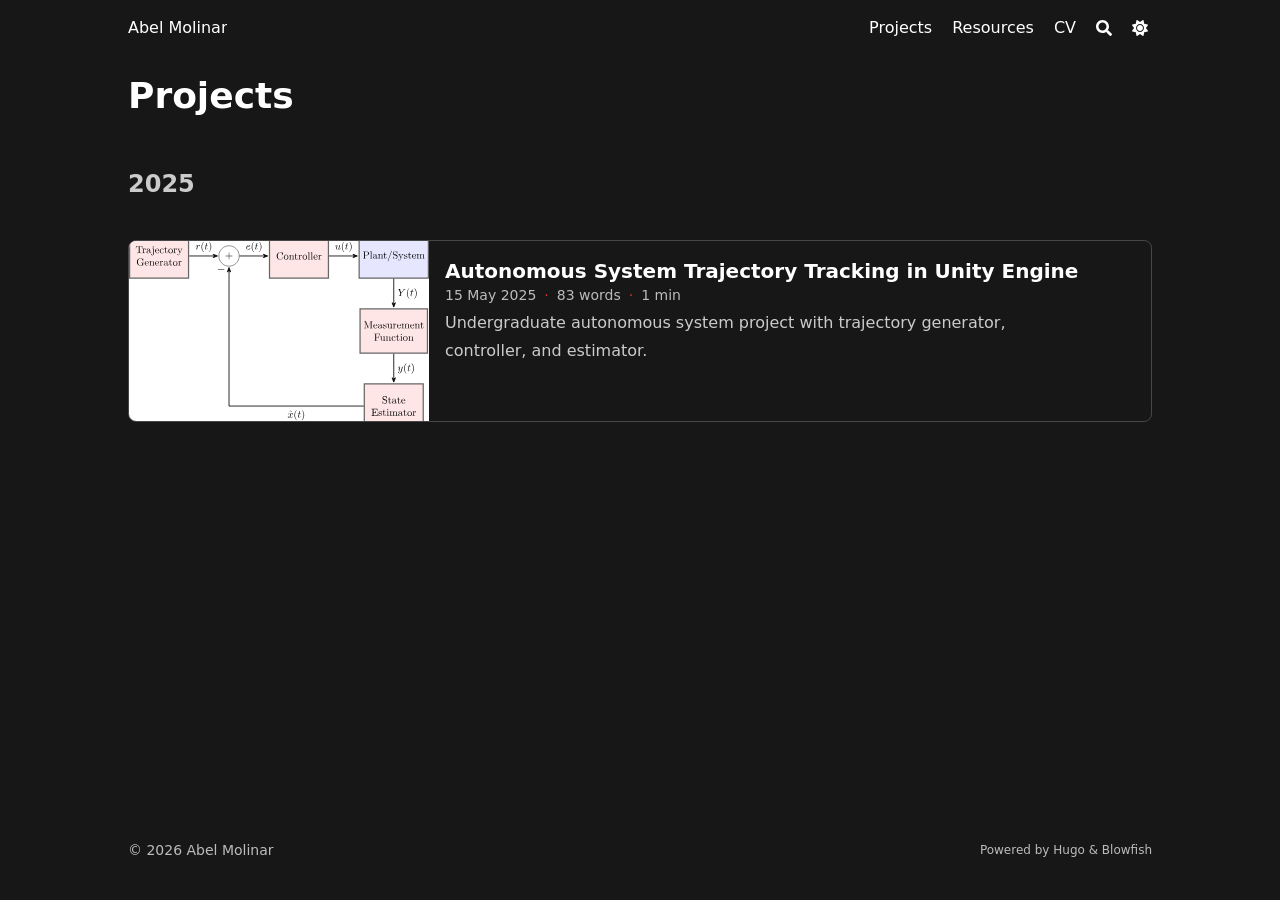
<file: projects/index.html>
<!doctype html><html lang=en dir=ltr class=scroll-smooth data-default-appearance=dark data-auto-appearance=true><head><meta charset=utf-8><meta http-equiv=content-language content="en"><meta name=viewport content="width=device-width,initial-scale=1"><meta http-equiv=X-UA-Compatible content="ie=edge"><meta name=theme-color><title>Projects &#183; Abel Molinar</title><meta name=title content="Projects &#183; Abel Molinar"><link rel=canonical href=https://abelmolinar.github.io/projects/><link rel=alternate type=application/rss+xml href=/projects/index.xml title="Abel Molinar"><meta name=author content="Abel Molinar"><link href="https://github.com/abelmolinar?tab=repositories" rel=me><link href=https://www.linkedin.com/in/abel-molinar-41212532b/ rel=me><meta property="og:url" content="https://abelmolinar.github.io/projects/"><meta property="og:site_name" content="Abel Molinar"><meta property="og:title" content="Projects"><meta property="og:locale" content="en"><meta property="og:type" content="website"><meta name=twitter:card content="summary"><meta name=twitter:title content="Projects"><link type=text/css rel=stylesheet href=/css/main.bundle.min.9f39e555520f714d5931a62d7112c498146d27224adf02fbb0b11d5408a84cceb11b8604cff2c9634fc985da8ccdd3b6a3111439463d8204f401a2e423a8d453.css integrity="sha512-nznlVVIPcU1ZMaYtcRLEmBRtJyJK3wL7sLEdVAioTM6xG4YEz/LJY0/JhdqMzdO2oxEUOUY9ggT0AaLkI6jUUw=="><script type=text/javascript src=/js/appearance.min.6f41174b3a05b680820fe08cadbfa5fb7a7ca347b76a0955cdc68b9d8aca1ce24f0547e138cea33bcc7904d551a90afcb1cc7f2d9fe8557075d501419046c08c.js integrity="sha512-b0EXSzoFtoCCD+CMrb+l+3p8o0e3aglVzcaLnYrKHOJPBUfhOM6jO8x5BNVRqQr8scx/LZ/oVXB11QFBkEbAjA=="></script><script src=/lib/zoom/zoom.min.umd.a527109b68c082a70f3697716dd72a9d5aa8b545cf800cecbbc7399f2ca6f6e0ce3e431f2062b48bbfa47c9ea42822714060bef309be073f49b9c0e30d318d7b.js integrity="sha512-pScQm2jAgqcPNpdxbdcqnVqotUXPgAzsu8c5nyym9uDOPkMfIGK0i7+kfJ6kKCJxQGC+8wm+Bz9JucDjDTGNew=="></script><script defer type=text/javascript id=script-bundle src=/js/main.bundle.min.2e4a40a56a1c26644ff4dab6790eabc19d06af6171ea5b7ce1d008ad294537fedc437e8d1b2d28ae15b50ecb35defd0e442ddca3a21cb41b95435b3f03fd29fd.js integrity="sha512-LkpApWocJmRP9Nq2eQ6rwZ0Gr2Fx6lt84dAIrSlFN/7cQ36NGy0orhW1Dss13v0ORC3co6IctBuVQ1s/A/0p/Q==" data-copy=Copy data-copied=Copied></script><link rel=apple-touch-icon sizes=180x180 href=/apple-touch-icon.png><link rel=icon type=image/png sizes=32x32 href=/favicon-32x32.png><link rel=icon type=image/png sizes=16x16 href=/favicon-16x16.png><link rel=manifest href=/site.webmanifest><script type=application/ld+json>[{"@context":"https://schema.org","@type":"Article","articleSection":"Projects","name":"Projects","headline":"Projects","inLanguage":"en","url":"https://abelmolinar.github.io/projects/","author":{"@type":"Person","name":"Abel Molinar"},"copyrightYear":"2025","dateCreated":"2025-05-15T00:00:00\u002b00:00","datePublished":"2025-05-15T00:00:00\u002b00:00","dateModified":"2025-05-15T00:00:00\u002b00:00","mainEntityOfPage":"true","wordCount":"0"}]</script></head><body class="flex flex-col h-screen m-auto leading-7 max-w-7xl px-6 sm:px-14 md:px-24 lg:px-32 text-lg bg-neutral text-neutral-900 dark:bg-neutral-800 dark:text-neutral bf-scrollbar"><div id=the-top class="absolute flex self-center"><a class="px-3 py-1 text-sm -translate-y-8 rounded-b-lg bg-primary-200 focus:translate-y-0 dark:bg-neutral-600" href=#main-content><span class="font-bold text-primary-600 pe-2 dark:text-primary-400">&darr;</span>
Skip to main content</a></div><div class="main-menu flex items-center w-full gap-2 p-1 pl-0"><a href=/ class="text-base font-medium truncate min-w-0 shrink">Abel Molinar</a><div class="flex items-center ms-auto"><div class="hidden md:flex"><nav class="flex items-center gap-x-5 h-12"><a href=/projects/ class="flex items-center bf-icon-color-hover" aria-label=Projects title=Projects><span class="text-base font-medium break-normal">Projects
</span></a><a href=/resources/ class="flex items-center bf-icon-color-hover" aria-label=Resources title="Resources to Learn Control Theory"><span class="text-base font-medium break-normal">Resources
</span></a><a href=/cv/ class="flex items-center bf-icon-color-hover" aria-label=CV title="Abel Molinar - CV"><span class="text-base font-medium break-normal">CV
</span></a><button id=search-button aria-label=Search class="text-base bf-icon-color-hover" title="Search (/)">
<span class="relative block icon"><svg aria-hidden="true" focusable="false" data-prefix="fas" data-icon="search" class="svg-inline--fa fa-search fa-w-16" role="img" viewBox="0 0 512 512"><path fill="currentColor" d="M505 442.7 405.3 343c-4.5-4.5-10.6-7-17-7H372c27.6-35.3 44-79.7 44-128C416 93.1 322.9.0 208 0S0 93.1.0 208s93.1 208 208 208c48.3.0 92.7-16.4 128-44v16.3c0 6.4 2.5 12.5 7 17l99.7 99.7c9.4 9.4 24.6 9.4 33.9.0l28.3-28.3c9.4-9.4 9.4-24.6.1-34zM208 336c-70.7.0-128-57.2-128-128 0-70.7 57.2-128 128-128 70.7.0 128 57.2 128 128 0 70.7-57.2 128-128 128z"/></svg></span></button><div class="flex items-center"><button id=appearance-switcher aria-label="Dark mode switcher" type=button class="text-base bf-icon-color-hover"><div class="flex items-center justify-center dark:hidden"><span class="relative block icon"><svg viewBox="0 0 512 512"><path fill="currentColor" d="M32 256C32 132.2 132.3 32 255.8 32c11.36.0 29.7 1.668 40.9 3.746 9.616 1.777 11.75 14.63 3.279 19.44C245 86.5 211.2 144.6 211.2 207.8c0 109.7 99.71 193 208.3 172.3 9.561-1.805 16.28 9.324 10.11 16.95C387.9 448.6 324.8 480 255.8 480 132.1 480 32 379.6 32 256z"/></svg></span></div><div class="items-center justify-center hidden dark:flex"><span class="relative block icon"><svg viewBox="0 0 512 512"><path fill="currentColor" d="M256 159.1c-53.02.0-95.1 42.98-95.1 95.1s41.2 96.9 95.1 96.9 95.1-42.98 95.1-95.1S309 159.1 256 159.1zM509.3 347l-63.2-91.9 63.15-91.01c6.332-9.125 1.104-21.74-9.826-23.72l-109-19.7-19.7-109c-1.975-10.93-14.59-16.16-23.72-9.824L256 65.89 164.1 2.736c-9.125-6.332-21.74-1.107-23.72 9.824L121.6 121.6 12.56 141.3C1.633 143.2-3.596 155.9 2.736 164.1L65.89 256 2.74 347.01c-6.332 9.125-1.105 21.74 9.824 23.72l109 19.7 19.7 109c1.975 10.93 14.59 16.16 23.72 9.824L256 446.1l91.01 63.15c9.127 6.334 21.75 1.107 23.72-9.822l19.7-109 109-19.7C510.4 368.8 515.6 356.1 509.3 347zM256 383.1c-70.69.0-127.1-57.31-127.1-127.1.0-70.69 57.31-127.1 127.1-127.1S383.1 186.2 383.1 256c0 70.7-56.4 127.1-127.1 127.1z"/></svg></span></div></button></div></nav></div><div class="flex md:hidden"><div class="flex items-center h-14 gap-4"><button id=search-button-mobile aria-label=Search class="flex items-center justify-center bf-icon-color-hover" title="Search (/)">
<span class="relative block icon"><svg aria-hidden="true" focusable="false" data-prefix="fas" data-icon="search" class="svg-inline--fa fa-search fa-w-16" role="img" viewBox="0 0 512 512"><path fill="currentColor" d="M505 442.7 405.3 343c-4.5-4.5-10.6-7-17-7H372c27.6-35.3 44-79.7 44-128C416 93.1 322.9.0 208 0S0 93.1.0 208s93.1 208 208 208c48.3.0 92.7-16.4 128-44v16.3c0 6.4 2.5 12.5 7 17l99.7 99.7c9.4 9.4 24.6 9.4 33.9.0l28.3-28.3c9.4-9.4 9.4-24.6.1-34zM208 336c-70.7.0-128-57.2-128-128 0-70.7 57.2-128 128-128 70.7.0 128 57.2 128 128 0 70.7-57.2 128-128 128z"/></svg>
</span></button>
<button id=appearance-switcher-mobile type=button aria-label="Dark mode switcher" class="flex items-center justify-center text-neutral-900 hover:text-primary-600 dark:text-neutral-200 dark:hover:text-primary-400"><div class=dark:hidden><span class="relative block icon"><svg viewBox="0 0 512 512"><path fill="currentColor" d="M32 256C32 132.2 132.3 32 255.8 32c11.36.0 29.7 1.668 40.9 3.746 9.616 1.777 11.75 14.63 3.279 19.44C245 86.5 211.2 144.6 211.2 207.8c0 109.7 99.71 193 208.3 172.3 9.561-1.805 16.28 9.324 10.11 16.95C387.9 448.6 324.8 480 255.8 480 132.1 480 32 379.6 32 256z"/></svg></span></div><div class="hidden dark:block"><span class="relative block icon"><svg viewBox="0 0 512 512"><path fill="currentColor" d="M256 159.1c-53.02.0-95.1 42.98-95.1 95.1s41.2 96.9 95.1 96.9 95.1-42.98 95.1-95.1S309 159.1 256 159.1zM509.3 347l-63.2-91.9 63.15-91.01c6.332-9.125 1.104-21.74-9.826-23.72l-109-19.7-19.7-109c-1.975-10.93-14.59-16.16-23.72-9.824L256 65.89 164.1 2.736c-9.125-6.332-21.74-1.107-23.72 9.824L121.6 121.6 12.56 141.3C1.633 143.2-3.596 155.9 2.736 164.1L65.89 256 2.74 347.01c-6.332 9.125-1.105 21.74 9.824 23.72l109 19.7 19.7 109c1.975 10.93 14.59 16.16 23.72 9.824L256 446.1l91.01 63.15c9.127 6.334 21.75 1.107 23.72-9.822l19.7-109 109-19.7C510.4 368.8 515.6 356.1 509.3 347zM256 383.1c-70.69.0-127.1-57.31-127.1-127.1.0-70.69 57.31-127.1 127.1-127.1S383.1 186.2 383.1 256c0 70.7-56.4 127.1-127.1 127.1z"/></svg></span></div></button>
<input type=checkbox id=mobile-menu-toggle autocomplete=off class="hidden peer">
<label for=mobile-menu-toggle class="flex items-center justify-center cursor-pointer bf-icon-color-hover"><span class="relative block icon"><svg viewBox="0 0 448 512"><path fill="currentColor" d="M0 96C0 78.33 14.33 64 32 64H416c17.7.0 32 14.33 32 32 0 17.7-14.3 32-32 32H32C14.33 128 0 113.7.0 96zM0 256c0-17.7 14.33-32 32-32H416c17.7.0 32 14.3 32 32s-14.3 32-32 32H32c-17.67.0-32-14.3-32-32zM416 448H32c-17.67.0-32-14.3-32-32s14.33-32 32-32H416c17.7.0 32 14.3 32 32s-14.3 32-32 32z"/></svg></span></label><div role=dialog aria-modal=true style=scrollbar-gutter:stable class="fixed inset-0 z-50 invisible overflow-y-auto px-6 py-20 opacity-0 transition-[opacity,visibility] duration-300 peer-checked:visible peer-checked:opacity-100 bg-neutral-50/97 dark:bg-neutral-900/99
bf-scrollbar"><label for=mobile-menu-toggle class="fixed end-8 top-5 flex items-center justify-center z-50 h-12 w-12 cursor-pointer select-none rounded-full bf-icon-color-hover border bf-border-color bf-border-color-hover bg-neutral-50 dark:bg-neutral-900"><span class="relative block icon"><svg viewBox="0 0 320 512"><path fill="currentColor" d="M310.6 361.4c12.5 12.5 12.5 32.75.0 45.25C304.4 412.9 296.2 416 288 416s-16.38-3.125-22.62-9.375L160 301.3 54.63 406.6C48.38 412.9 40.19 416 32 416S15.63 412.9 9.375 406.6c-12.5-12.5-12.5-32.75.0-45.25l105.4-105.4L9.375 150.6c-12.5-12.5-12.5-32.75.0-45.25s32.75-12.5 45.25.0L160 210.8l105.4-105.4c12.5-12.5 32.75-12.5 45.25.0s12.5 32.75.0 45.25l-105.4 105.4L310.6 361.4z"/></svg></span></label><nav class="mx-auto max-w-md space-y-6"><div class=px-2><a href=/projects/ aria-label=Projects class="flex items-center gap-4 group bf-icon-color-hover text-neutral-700 dark:text-neutral-200"><span title=Projects class="text-2xl font-bold tracking-tight">Projects</span></a></div><div class=px-2><a href=/resources/ aria-label=Resources class="flex items-center gap-4 group bf-icon-color-hover text-neutral-700 dark:text-neutral-200"><span title="Resources to Learn Control Theory" class="text-2xl font-bold tracking-tight">Resources</span></a></div><div class=px-2><a href=/cv/ aria-label=CV class="flex items-center gap-4 group bf-icon-color-hover text-neutral-700 dark:text-neutral-200"><span title="Abel Molinar - CV" class="text-2xl font-bold tracking-tight">CV</span></a></div></nav></div></div></div></div></div><div class="relative flex flex-col grow"><main id=main-content class=grow><header><h1 class="mt-5 text-4xl font-extrabold text-neutral-900 dark:text-neutral">Projects</h1><div class="mt-1 mb-2 text-base text-neutral-500 dark:text-neutral-400 print:hidden"><div class="flex flex-row flex-wrap items-center"></div></div></header><section class="mt-0 prose flex max-w-full flex-col dark:prose-invert lg:flex-row mb-10"><div class="min-w-0 min-h-0 max-w-prose w-full"></div></section><section class="space-y-10 w-full"><h2 class="mt-12 text-2xl font-bold text-neutral-700 first:mt-8 dark:text-neutral-300">2025</h2><article class="article-link--simple flex flex-col md:flex-row relative overflow-hidden rounded-lg border border-neutral-300 dark:border-neutral-600"><div class="flex-none relative overflow-hidden thumbnail"><img src=/projects/undergrad_traj_track/featured.svg role=presentation loading=lazy decoding=async class="not-prose absolute inset-0 w-full h-full object-cover"></div><div class=p-4><header class="items-center text-start text-xl font-semibold"><a href=/projects/undergrad_traj_track/ class="not-prose before:absolute before:inset-0 decoration-primary-500 dark:text-neutral text-xl font-bold text-neutral-800 hover:underline hover:underline-offset-2"><h2>Autonomous System Trajectory Tracking in Unity Engine</h2></a></header><div class="text-sm text-neutral-500 dark:text-neutral-400"><div class="flex flex-row flex-wrap items-center"><time datetime=2025-05-15T00:00:00+00:00>15 May 2025</time><span class="px-2 text-primary-500">&#183;</span><span>83 words</span><span class="px-2 text-primary-500">&#183;</span><span title="Reading time">1 min</span></div></div><div class="article-link__summary prose dark:prose-invert max-w-fit mt-1 line-clamp-3">Undergraduate autonomous system project with trajectory generator, controller, and estimator.</div></div><div class="px-6 pt-4 pb-2"></div></article></section><div id=scroll-to-top class="fixed bottom-6 end-6 z-50 transform translate-y-4 opacity-0 duration-200"><a href=#the-top class="pointer-events-auto flex h-12 w-12 items-center justify-center rounded-full bg-neutral/50 text-xl text-neutral-700 hover:text-primary-600 dark:bg-neutral-800/50 dark:text-neutral dark:hover:text-primary-400" aria-label="Scroll to top" title="Scroll to top">&uarr;</a></div></main><footer id=site-footer class="py-10 print:hidden"><div class="flex items-center justify-between"><p class="text-sm text-neutral-500 dark:text-neutral-400">&copy;
2026
Abel Molinar</p><p class="text-xs text-neutral-500 dark:text-neutral-400">Powered by <a class="hover:underline hover:decoration-primary-400 hover:text-primary-500" href=https://gohugo.io/ target=_blank rel="noopener noreferrer">Hugo</a> & <a class="hover:underline hover:decoration-primary-400 hover:text-primary-500" href=https://blowfish.page/ target=_blank rel="noopener noreferrer">Blowfish</a></p></div><script>mediumZoom(document.querySelectorAll("img:not(.nozoom)"),{margin:24,background:"rgba(0,0,0,0.5)",scrollOffset:0})</script></footer><div id=search-wrapper class="invisible fixed inset-0 flex h-screen w-screen cursor-default flex-col bg-neutral-500/50 p-4 backdrop-blur-sm dark:bg-neutral-900/50 sm:p-6 md:p-[10vh] lg:p-[12vh] z-500" data-url=https://abelmolinar.github.io/><div id=search-modal class="flex flex-col w-full max-w-3xl min-h-0 mx-auto border rounded-md shadow-lg top-20 border-neutral-200 bg-neutral dark:border-neutral-700 dark:bg-neutral-800"><header class="relative z-10 flex items-center justify-between flex-none px-2"><form class="flex items-center flex-auto min-w-0"><div class="flex items-center justify-center w-8 h-8 text-neutral-400"><span class="relative block icon"><svg aria-hidden="true" focusable="false" data-prefix="fas" data-icon="search" class="svg-inline--fa fa-search fa-w-16" role="img" viewBox="0 0 512 512"><path fill="currentColor" d="M505 442.7 405.3 343c-4.5-4.5-10.6-7-17-7H372c27.6-35.3 44-79.7 44-128C416 93.1 322.9.0 208 0S0 93.1.0 208s93.1 208 208 208c48.3.0 92.7-16.4 128-44v16.3c0 6.4 2.5 12.5 7 17l99.7 99.7c9.4 9.4 24.6 9.4 33.9.0l28.3-28.3c9.4-9.4 9.4-24.6.1-34zM208 336c-70.7.0-128-57.2-128-128 0-70.7 57.2-128 128-128 70.7.0 128 57.2 128 128 0 70.7-57.2 128-128 128z"/></svg></span></div><input type=search id=search-query class="flex flex-auto h-12 mx-1 bg-transparent appearance-none focus:outline-dotted focus:outline-2 focus:outline-transparent" placeholder=Search tabindex=0></form><button id=close-search-button class="flex items-center justify-center w-8 h-8 text-neutral-700 hover:text-primary-600 dark:text-neutral dark:hover:text-primary-400" title="Close (Esc)">
<span class="relative block icon"><svg viewBox="0 0 320 512"><path fill="currentColor" d="M310.6 361.4c12.5 12.5 12.5 32.75.0 45.25C304.4 412.9 296.2 416 288 416s-16.38-3.125-22.62-9.375L160 301.3 54.63 406.6C48.38 412.9 40.19 416 32 416S15.63 412.9 9.375 406.6c-12.5-12.5-12.5-32.75.0-45.25l105.4-105.4L9.375 150.6c-12.5-12.5-12.5-32.75.0-45.25s32.75-12.5 45.25.0L160 210.8l105.4-105.4c12.5-12.5 32.75-12.5 45.25.0s12.5 32.75.0 45.25l-105.4 105.4L310.6 361.4z"/></svg></span></button></header><section class="flex-auto px-2 overflow-auto"><ul id=search-results></ul></section></div></div></div></body></html>
</file>
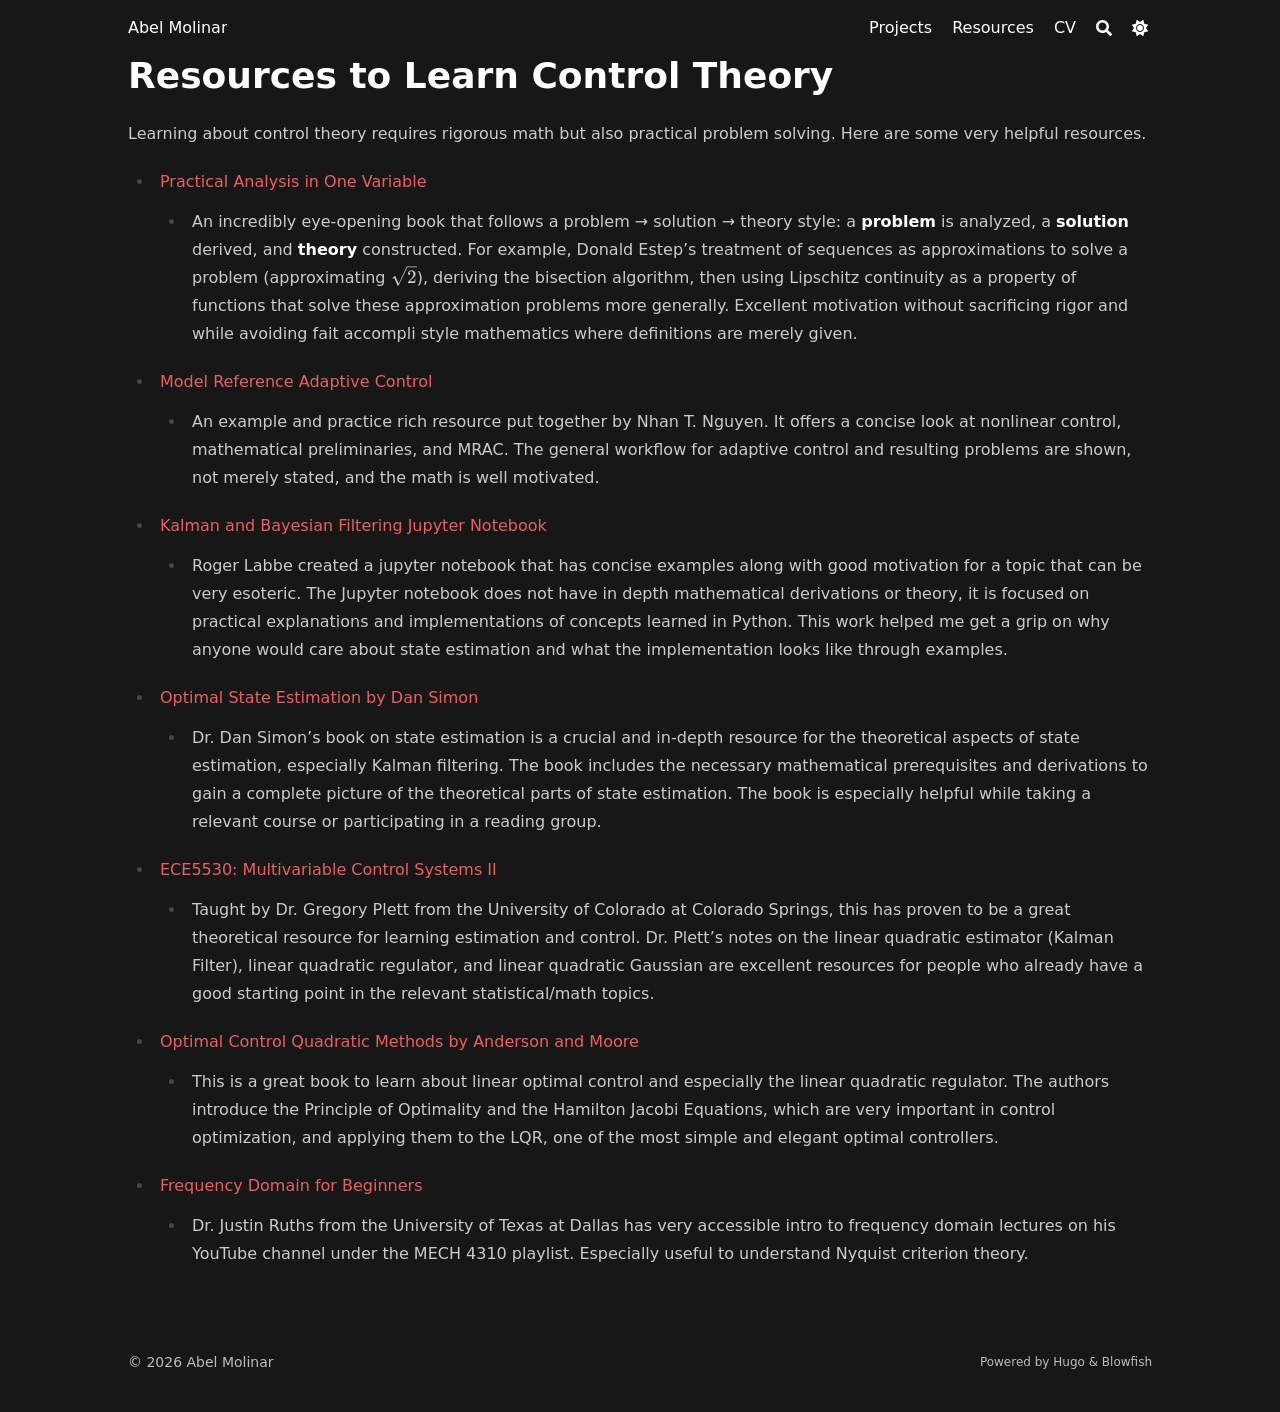
<file: resources/index.html>
<!doctype html><html lang=en dir=ltr class=scroll-smooth data-default-appearance=dark data-auto-appearance=true><head><meta charset=utf-8><meta http-equiv=content-language content="en"><meta name=viewport content="width=device-width,initial-scale=1"><meta http-equiv=X-UA-Compatible content="ie=edge"><meta name=theme-color><title>Resources to Learn Control Theory &#183; Abel Molinar</title><meta name=title content="Resources to Learn Control Theory &#183; Abel Molinar"><link rel=canonical href=https://abelmolinar.github.io/resources/><link rel=alternate type=application/rss+xml href=/resources/index.xml title="Abel Molinar"><meta name=author content="Abel Molinar"><link href="https://github.com/abelmolinar?tab=repositories" rel=me><link href=https://www.linkedin.com/in/abel-molinar-41212532b/ rel=me><meta property="og:url" content="https://abelmolinar.github.io/resources/"><meta property="og:site_name" content="Abel Molinar"><meta property="og:title" content="Resources to Learn Control Theory"><meta property="og:locale" content="en"><meta property="og:type" content="website"><meta name=twitter:card content="summary"><meta name=twitter:title content="Resources to Learn Control Theory"><link type=text/css rel=stylesheet href=/css/main.bundle.min.9f39e555520f714d5931a62d7112c498146d27224adf02fbb0b11d5408a84cceb11b8604cff2c9634fc985da8ccdd3b6a3111439463d8204f401a2e423a8d453.css integrity="sha512-nznlVVIPcU1ZMaYtcRLEmBRtJyJK3wL7sLEdVAioTM6xG4YEz/LJY0/JhdqMzdO2oxEUOUY9ggT0AaLkI6jUUw=="><script type=text/javascript src=/js/appearance.min.6f41174b3a05b680820fe08cadbfa5fb7a7ca347b76a0955cdc68b9d8aca1ce24f0547e138cea33bcc7904d551a90afcb1cc7f2d9fe8557075d501419046c08c.js integrity="sha512-b0EXSzoFtoCCD+CMrb+l+3p8o0e3aglVzcaLnYrKHOJPBUfhOM6jO8x5BNVRqQr8scx/LZ/oVXB11QFBkEbAjA=="></script><script src=/lib/zoom/zoom.min.umd.a527109b68c082a70f3697716dd72a9d5aa8b545cf800cecbbc7399f2ca6f6e0ce3e431f2062b48bbfa47c9ea42822714060bef309be073f49b9c0e30d318d7b.js integrity="sha512-pScQm2jAgqcPNpdxbdcqnVqotUXPgAzsu8c5nyym9uDOPkMfIGK0i7+kfJ6kKCJxQGC+8wm+Bz9JucDjDTGNew=="></script><script defer type=text/javascript id=script-bundle src=/js/main.bundle.min.2e4a40a56a1c26644ff4dab6790eabc19d06af6171ea5b7ce1d008ad294537fedc437e8d1b2d28ae15b50ecb35defd0e442ddca3a21cb41b95435b3f03fd29fd.js integrity="sha512-LkpApWocJmRP9Nq2eQ6rwZ0Gr2Fx6lt84dAIrSlFN/7cQ36NGy0orhW1Dss13v0ORC3co6IctBuVQ1s/A/0p/Q==" data-copy=Copy data-copied=Copied></script><link type=text/css rel=stylesheet href=/lib/katex/katex.min.7145427311abfe1e820c33f8dd1df93294bcf251fe80c8eb8328e9410d80c09ed01fbad3ea7d22ccd371d047adeccf655182c3447454a755816915d4747ad42c.css integrity="sha512-cUVCcxGr/h6CDDP43R35MpS88lH+gMjrgyjpQQ2AwJ7QH7rT6n0izNNx0Eet7M9lUYLDRHRUp1WBaRXUdHrULA=="><script defer type=text/javascript src=/js/katex.bundle.fb416df2aa1d76bf7beea158d2c5b760dfb7f801a8b34dc834deac18e169f7f2017de695e0dda839665893495c05c2372ab7064c9c71b047a9d7c2f8edb96ca6.js integrity="sha512-+0Ft8qoddr977qFY0sW3YN+3+AGos03INN6sGOFp9/IBfeaV4N2oOWZYk0lcBcI3KrcGTJxxsEep18L47blspg==" id=katex-render></script><link rel=apple-touch-icon sizes=180x180 href=/apple-touch-icon.png><link rel=icon type=image/png sizes=32x32 href=/favicon-32x32.png><link rel=icon type=image/png sizes=16x16 href=/favicon-16x16.png><link rel=manifest href=/site.webmanifest><script type=application/ld+json>[{"@context":"https://schema.org","@type":"Article","articleSection":"Resources to Learn Control Theory","name":"Resources to Learn Control Theory","headline":"Resources to Learn Control Theory","inLanguage":"en","url":"https://abelmolinar.github.io/resources/","author":{"@type":"Person","name":"Abel Molinar"},"mainEntityOfPage":"true","wordCount":"451"}]</script></head><body class="flex flex-col h-screen m-auto leading-7 max-w-7xl px-6 sm:px-14 md:px-24 lg:px-32 text-lg bg-neutral text-neutral-900 dark:bg-neutral-800 dark:text-neutral bf-scrollbar"><div id=the-top class="absolute flex self-center"><a class="px-3 py-1 text-sm -translate-y-8 rounded-b-lg bg-primary-200 focus:translate-y-0 dark:bg-neutral-600" href=#main-content><span class="font-bold text-primary-600 pe-2 dark:text-primary-400">&darr;</span>
Skip to main content</a></div><div class="main-menu flex items-center w-full gap-2 p-1 pl-0"><a href=/ class="text-base font-medium truncate min-w-0 shrink">Abel Molinar</a><div class="flex items-center ms-auto"><div class="hidden md:flex"><nav class="flex items-center gap-x-5 h-12"><a href=/projects/ class="flex items-center bf-icon-color-hover" aria-label=Projects title=Projects><span class="text-base font-medium break-normal">Projects
</span></a><a href=/resources/ class="flex items-center bf-icon-color-hover" aria-label=Resources title="Resources to Learn Control Theory"><span class="text-base font-medium break-normal">Resources
</span></a><a href=/cv/ class="flex items-center bf-icon-color-hover" aria-label=CV title="Abel Molinar - CV"><span class="text-base font-medium break-normal">CV
</span></a><button id=search-button aria-label=Search class="text-base bf-icon-color-hover" title="Search (/)">
<span class="relative block icon"><svg aria-hidden="true" focusable="false" data-prefix="fas" data-icon="search" class="svg-inline--fa fa-search fa-w-16" role="img" viewBox="0 0 512 512"><path fill="currentColor" d="M505 442.7 405.3 343c-4.5-4.5-10.6-7-17-7H372c27.6-35.3 44-79.7 44-128C416 93.1 322.9.0 208 0S0 93.1.0 208s93.1 208 208 208c48.3.0 92.7-16.4 128-44v16.3c0 6.4 2.5 12.5 7 17l99.7 99.7c9.4 9.4 24.6 9.4 33.9.0l28.3-28.3c9.4-9.4 9.4-24.6.1-34zM208 336c-70.7.0-128-57.2-128-128 0-70.7 57.2-128 128-128 70.7.0 128 57.2 128 128 0 70.7-57.2 128-128 128z"/></svg></span></button><div class="flex items-center"><button id=appearance-switcher aria-label="Dark mode switcher" type=button class="text-base bf-icon-color-hover"><div class="flex items-center justify-center dark:hidden"><span class="relative block icon"><svg viewBox="0 0 512 512"><path fill="currentColor" d="M32 256C32 132.2 132.3 32 255.8 32c11.36.0 29.7 1.668 40.9 3.746 9.616 1.777 11.75 14.63 3.279 19.44C245 86.5 211.2 144.6 211.2 207.8c0 109.7 99.71 193 208.3 172.3 9.561-1.805 16.28 9.324 10.11 16.95C387.9 448.6 324.8 480 255.8 480 132.1 480 32 379.6 32 256z"/></svg></span></div><div class="items-center justify-center hidden dark:flex"><span class="relative block icon"><svg viewBox="0 0 512 512"><path fill="currentColor" d="M256 159.1c-53.02.0-95.1 42.98-95.1 95.1s41.2 96.9 95.1 96.9 95.1-42.98 95.1-95.1S309 159.1 256 159.1zM509.3 347l-63.2-91.9 63.15-91.01c6.332-9.125 1.104-21.74-9.826-23.72l-109-19.7-19.7-109c-1.975-10.93-14.59-16.16-23.72-9.824L256 65.89 164.1 2.736c-9.125-6.332-21.74-1.107-23.72 9.824L121.6 121.6 12.56 141.3C1.633 143.2-3.596 155.9 2.736 164.1L65.89 256 2.74 347.01c-6.332 9.125-1.105 21.74 9.824 23.72l109 19.7 19.7 109c1.975 10.93 14.59 16.16 23.72 9.824L256 446.1l91.01 63.15c9.127 6.334 21.75 1.107 23.72-9.822l19.7-109 109-19.7C510.4 368.8 515.6 356.1 509.3 347zM256 383.1c-70.69.0-127.1-57.31-127.1-127.1.0-70.69 57.31-127.1 127.1-127.1S383.1 186.2 383.1 256c0 70.7-56.4 127.1-127.1 127.1z"/></svg></span></div></button></div></nav></div><div class="flex md:hidden"><div class="flex items-center h-14 gap-4"><button id=search-button-mobile aria-label=Search class="flex items-center justify-center bf-icon-color-hover" title="Search (/)">
<span class="relative block icon"><svg aria-hidden="true" focusable="false" data-prefix="fas" data-icon="search" class="svg-inline--fa fa-search fa-w-16" role="img" viewBox="0 0 512 512"><path fill="currentColor" d="M505 442.7 405.3 343c-4.5-4.5-10.6-7-17-7H372c27.6-35.3 44-79.7 44-128C416 93.1 322.9.0 208 0S0 93.1.0 208s93.1 208 208 208c48.3.0 92.7-16.4 128-44v16.3c0 6.4 2.5 12.5 7 17l99.7 99.7c9.4 9.4 24.6 9.4 33.9.0l28.3-28.3c9.4-9.4 9.4-24.6.1-34zM208 336c-70.7.0-128-57.2-128-128 0-70.7 57.2-128 128-128 70.7.0 128 57.2 128 128 0 70.7-57.2 128-128 128z"/></svg>
</span></button>
<button id=appearance-switcher-mobile type=button aria-label="Dark mode switcher" class="flex items-center justify-center text-neutral-900 hover:text-primary-600 dark:text-neutral-200 dark:hover:text-primary-400"><div class=dark:hidden><span class="relative block icon"><svg viewBox="0 0 512 512"><path fill="currentColor" d="M32 256C32 132.2 132.3 32 255.8 32c11.36.0 29.7 1.668 40.9 3.746 9.616 1.777 11.75 14.63 3.279 19.44C245 86.5 211.2 144.6 211.2 207.8c0 109.7 99.71 193 208.3 172.3 9.561-1.805 16.28 9.324 10.11 16.95C387.9 448.6 324.8 480 255.8 480 132.1 480 32 379.6 32 256z"/></svg></span></div><div class="hidden dark:block"><span class="relative block icon"><svg viewBox="0 0 512 512"><path fill="currentColor" d="M256 159.1c-53.02.0-95.1 42.98-95.1 95.1s41.2 96.9 95.1 96.9 95.1-42.98 95.1-95.1S309 159.1 256 159.1zM509.3 347l-63.2-91.9 63.15-91.01c6.332-9.125 1.104-21.74-9.826-23.72l-109-19.7-19.7-109c-1.975-10.93-14.59-16.16-23.72-9.824L256 65.89 164.1 2.736c-9.125-6.332-21.74-1.107-23.72 9.824L121.6 121.6 12.56 141.3C1.633 143.2-3.596 155.9 2.736 164.1L65.89 256 2.74 347.01c-6.332 9.125-1.105 21.74 9.824 23.72l109 19.7 19.7 109c1.975 10.93 14.59 16.16 23.72 9.824L256 446.1l91.01 63.15c9.127 6.334 21.75 1.107 23.72-9.822l19.7-109 109-19.7C510.4 368.8 515.6 356.1 509.3 347zM256 383.1c-70.69.0-127.1-57.31-127.1-127.1.0-70.69 57.31-127.1 127.1-127.1S383.1 186.2 383.1 256c0 70.7-56.4 127.1-127.1 127.1z"/></svg></span></div></button>
<input type=checkbox id=mobile-menu-toggle autocomplete=off class="hidden peer">
<label for=mobile-menu-toggle class="flex items-center justify-center cursor-pointer bf-icon-color-hover"><span class="relative block icon"><svg viewBox="0 0 448 512"><path fill="currentColor" d="M0 96C0 78.33 14.33 64 32 64H416c17.7.0 32 14.33 32 32 0 17.7-14.3 32-32 32H32C14.33 128 0 113.7.0 96zM0 256c0-17.7 14.33-32 32-32H416c17.7.0 32 14.3 32 32s-14.3 32-32 32H32c-17.67.0-32-14.3-32-32zM416 448H32c-17.67.0-32-14.3-32-32s14.33-32 32-32H416c17.7.0 32 14.3 32 32s-14.3 32-32 32z"/></svg></span></label><div role=dialog aria-modal=true style=scrollbar-gutter:stable class="fixed inset-0 z-50 invisible overflow-y-auto px-6 py-20 opacity-0 transition-[opacity,visibility] duration-300 peer-checked:visible peer-checked:opacity-100 bg-neutral-50/97 dark:bg-neutral-900/99
bf-scrollbar"><label for=mobile-menu-toggle class="fixed end-8 top-5 flex items-center justify-center z-50 h-12 w-12 cursor-pointer select-none rounded-full bf-icon-color-hover border bf-border-color bf-border-color-hover bg-neutral-50 dark:bg-neutral-900"><span class="relative block icon"><svg viewBox="0 0 320 512"><path fill="currentColor" d="M310.6 361.4c12.5 12.5 12.5 32.75.0 45.25C304.4 412.9 296.2 416 288 416s-16.38-3.125-22.62-9.375L160 301.3 54.63 406.6C48.38 412.9 40.19 416 32 416S15.63 412.9 9.375 406.6c-12.5-12.5-12.5-32.75.0-45.25l105.4-105.4L9.375 150.6c-12.5-12.5-12.5-32.75.0-45.25s32.75-12.5 45.25.0L160 210.8l105.4-105.4c12.5-12.5 32.75-12.5 45.25.0s12.5 32.75.0 45.25l-105.4 105.4L310.6 361.4z"/></svg></span></label><nav class="mx-auto max-w-md space-y-6"><div class=px-2><a href=/projects/ aria-label=Projects class="flex items-center gap-4 group bf-icon-color-hover text-neutral-700 dark:text-neutral-200"><span title=Projects class="text-2xl font-bold tracking-tight">Projects</span></a></div><div class=px-2><a href=/resources/ aria-label=Resources class="flex items-center gap-4 group bf-icon-color-hover text-neutral-700 dark:text-neutral-200"><span title="Resources to Learn Control Theory" class="text-2xl font-bold tracking-tight">Resources</span></a></div><div class=px-2><a href=/cv/ aria-label=CV class="flex items-center gap-4 group bf-icon-color-hover text-neutral-700 dark:text-neutral-200"><span title="Abel Molinar - CV" class="text-2xl font-bold tracking-tight">CV</span></a></div></nav></div></div></div></div></div><div class="relative flex flex-col grow"><main id=main-content class=grow><article class=max-w-full><header><h1 class="mt-0 text-4xl font-extrabold text-neutral-900 dark:text-neutral">Resources to Learn Control Theory</h1></header><section class="max-w-full mt-6 prose dark:prose-invert"><p>Learning about control theory requires rigorous math but also practical problem solving. Here are some very helpful resources.</p><ul><li><p><a href=https://www.researchgate.net/publication/31753506_Practical_Analysis_in_One_Variable_D_Estep target=_blank rel=noreferrer>Practical Analysis in One Variable</a></p><ul><li>An incredibly eye-opening book that follows a problem → solution → theory style: a <strong>problem</strong> is analyzed, a <strong>solution</strong> derived, and <strong>theory</strong> constructed. For example, Donald Estep&rsquo;s treatment of sequences as approximations to solve a problem (approximating \(\sqrt{2}\)), deriving the bisection algorithm, then using Lipschitz continuity as a property of functions that solve these approximation problems more generally. Excellent motivation without sacrificing rigor and while avoiding fait accompli style mathematics where definitions are merely given.</li></ul></li><li><p><a href=https://link.springer.com/book/10.1007/978-3-319-56393-0 target=_blank rel=noreferrer>Model Reference Adaptive Control</a></p><ul><li>An example and practice rich resource put together by Nhan T. Nguyen. It offers a concise look at nonlinear control, mathematical preliminaries, and MRAC. The general workflow for adaptive control and resulting problems are shown, not merely stated, and the math is well motivated.</li></ul></li><li><p><a href=https://github.com/rlabbe/Kalman-and-Bayesian-Filters-in-Python target=_blank rel=noreferrer>Kalman and Bayesian Filtering Jupyter Notebook</a></p><ul><li>Roger Labbe created a jupyter notebook that has concise examples along with good motivation for a topic that can be very esoteric. The Jupyter notebook does not have in depth mathematical derivations or theory, it is focused on practical explanations and implementations of concepts learned in Python. This work helped me get a grip on why anyone would care about state estimation and what the implementation looks like through examples.</li></ul></li><li><p><a href=https://academic.csuohio.edu/simon-daniel/state-estimation/ target=_blank rel=noreferrer>Optimal State Estimation by Dan Simon</a></p><ul><li>Dr. Dan Simon&rsquo;s book on state estimation is a crucial and in-depth resource for the theoretical aspects of state estimation, especially Kalman filtering. The book includes the necessary mathematical prerequisites and derivations to gain a complete picture of the theoretical parts of state estimation. The book is especially helpful while taking a relevant course or participating in a reading group.</li></ul></li><li><p><a href=http://mocha-java.uccs.edu/ECE5530/index.html target=_blank rel=noreferrer>ECE5530: Multivariable Control Systems II</a></p><ul><li>Taught by Dr. Gregory Plett from the University of Colorado at Colorado Springs, this has proven to be a great theoretical resource for learning estimation and control. Dr. Plett&rsquo;s notes on the linear quadratic estimator (Kalman Filter), linear quadratic regulator, and linear quadratic Gaussian are excellent resources for people who already have a good starting point in the relevant statistical/math topics.</li></ul></li><li><p><a href="https://dl.acm.org/doi/book/10.5555/79089?__cf_chl_tk=PZt97f2UYxnDDQ3TEKDuuPXEp82qCx7BDIeZYVEoYeY-1794722740-1.0.1.1-MP_IltSVCZxdn6BWetJhq_1zweu_ucqwhrLZI.A.rb0" target=_blank rel=noreferrer>Optimal Control Quadratic Methods by Anderson and Moore</a></p><ul><li>This is a great book to learn about linear optimal control and especially the linear quadratic regulator. The authors introduce the Principle of Optimality and the Hamilton Jacobi Equations, which are very important in control optimization, and applying them to the LQR, one of the most simple and elegant optimal controllers.</li></ul></li><li><p><a href=https://www.youtube.com/@justinruths9590 target=_blank rel=noreferrer>Frequency Domain for Beginners</a></p><ul><li>Dr. Justin Ruths from the University of Texas at Dallas has very accessible intro to frequency domain lectures on his YouTube channel under the MECH 4310 playlist. Especially useful to understand Nyquist criterion theory.</li></ul></li></ul></section><footer class=pt-8></footer></article><div id=scroll-to-top class="fixed bottom-6 end-6 z-50 transform translate-y-4 opacity-0 duration-200"><a href=#the-top class="pointer-events-auto flex h-12 w-12 items-center justify-center rounded-full bg-neutral/50 text-xl text-neutral-700 hover:text-primary-600 dark:bg-neutral-800/50 dark:text-neutral dark:hover:text-primary-400" aria-label="Scroll to top" title="Scroll to top">&uarr;</a></div></main><footer id=site-footer class="py-10 print:hidden"><div class="flex items-center justify-between"><p class="text-sm text-neutral-500 dark:text-neutral-400">&copy;
2026
Abel Molinar</p><p class="text-xs text-neutral-500 dark:text-neutral-400">Powered by <a class="hover:underline hover:decoration-primary-400 hover:text-primary-500" href=https://gohugo.io/ target=_blank rel="noopener noreferrer">Hugo</a> & <a class="hover:underline hover:decoration-primary-400 hover:text-primary-500" href=https://blowfish.page/ target=_blank rel="noopener noreferrer">Blowfish</a></p></div><script>mediumZoom(document.querySelectorAll("img:not(.nozoom)"),{margin:24,background:"rgba(0,0,0,0.5)",scrollOffset:0})</script></footer><div id=search-wrapper class="invisible fixed inset-0 flex h-screen w-screen cursor-default flex-col bg-neutral-500/50 p-4 backdrop-blur-sm dark:bg-neutral-900/50 sm:p-6 md:p-[10vh] lg:p-[12vh] z-500" data-url=https://abelmolinar.github.io/><div id=search-modal class="flex flex-col w-full max-w-3xl min-h-0 mx-auto border rounded-md shadow-lg top-20 border-neutral-200 bg-neutral dark:border-neutral-700 dark:bg-neutral-800"><header class="relative z-10 flex items-center justify-between flex-none px-2"><form class="flex items-center flex-auto min-w-0"><div class="flex items-center justify-center w-8 h-8 text-neutral-400"><span class="relative block icon"><svg aria-hidden="true" focusable="false" data-prefix="fas" data-icon="search" class="svg-inline--fa fa-search fa-w-16" role="img" viewBox="0 0 512 512"><path fill="currentColor" d="M505 442.7 405.3 343c-4.5-4.5-10.6-7-17-7H372c27.6-35.3 44-79.7 44-128C416 93.1 322.9.0 208 0S0 93.1.0 208s93.1 208 208 208c48.3.0 92.7-16.4 128-44v16.3c0 6.4 2.5 12.5 7 17l99.7 99.7c9.4 9.4 24.6 9.4 33.9.0l28.3-28.3c9.4-9.4 9.4-24.6.1-34zM208 336c-70.7.0-128-57.2-128-128 0-70.7 57.2-128 128-128 70.7.0 128 57.2 128 128 0 70.7-57.2 128-128 128z"/></svg></span></div><input type=search id=search-query class="flex flex-auto h-12 mx-1 bg-transparent appearance-none focus:outline-dotted focus:outline-2 focus:outline-transparent" placeholder=Search tabindex=0></form><button id=close-search-button class="flex items-center justify-center w-8 h-8 text-neutral-700 hover:text-primary-600 dark:text-neutral dark:hover:text-primary-400" title="Close (Esc)">
<span class="relative block icon"><svg viewBox="0 0 320 512"><path fill="currentColor" d="M310.6 361.4c12.5 12.5 12.5 32.75.0 45.25C304.4 412.9 296.2 416 288 416s-16.38-3.125-22.62-9.375L160 301.3 54.63 406.6C48.38 412.9 40.19 416 32 416S15.63 412.9 9.375 406.6c-12.5-12.5-12.5-32.75.0-45.25l105.4-105.4L9.375 150.6c-12.5-12.5-12.5-32.75.0-45.25s32.75-12.5 45.25.0L160 210.8l105.4-105.4c12.5-12.5 32.75-12.5 45.25.0s12.5 32.75.0 45.25l-105.4 105.4L310.6 361.4z"/></svg></span></button></header><section class="flex-auto px-2 overflow-auto"><ul id=search-results></ul></section></div></div></div></body></html>
</file>
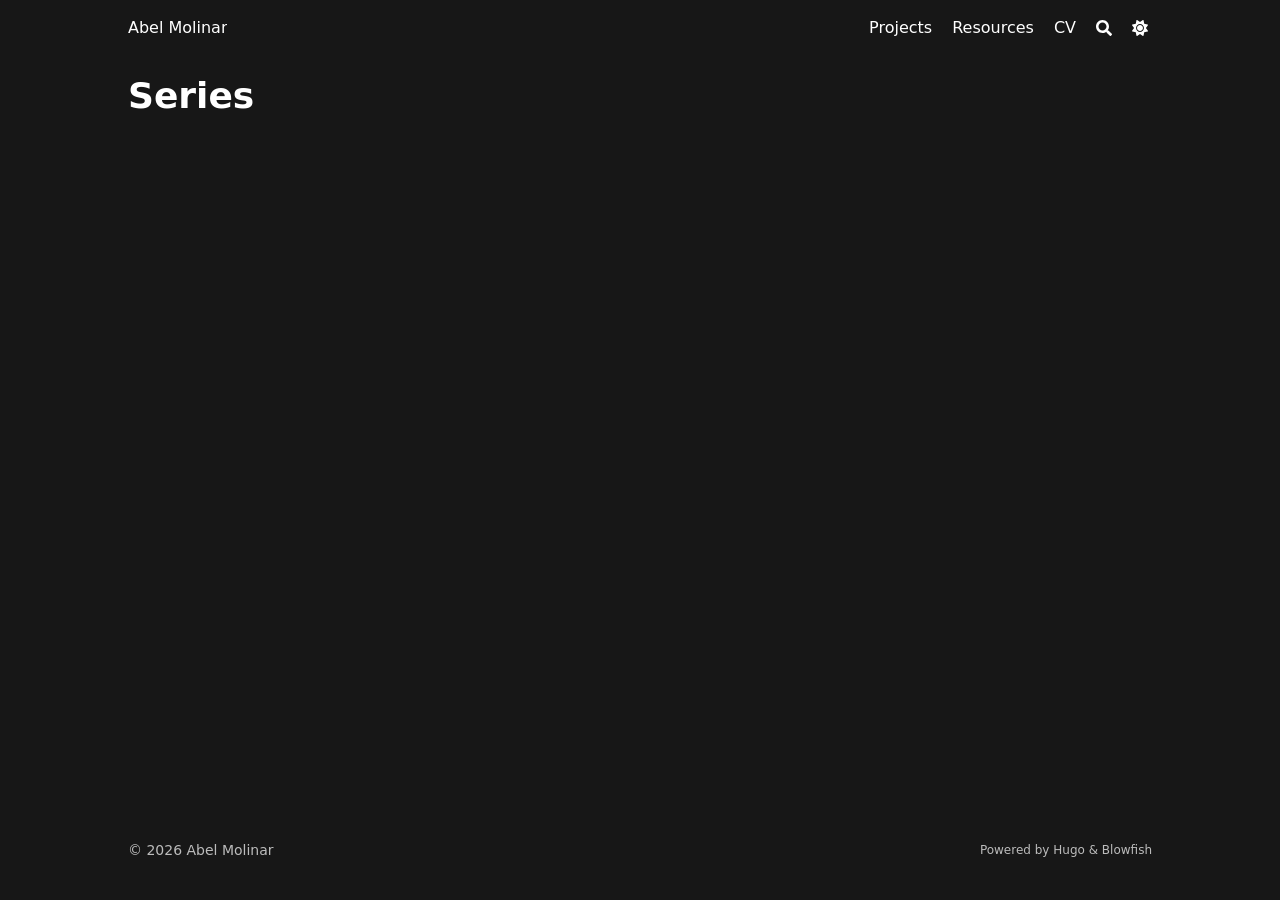
<file: series/index.html>
<!doctype html><html lang=en dir=ltr class=scroll-smooth data-default-appearance=dark data-auto-appearance=true><head><meta charset=utf-8><meta http-equiv=content-language content="en"><meta name=viewport content="width=device-width,initial-scale=1"><meta http-equiv=X-UA-Compatible content="ie=edge"><meta name=theme-color><title>Series &#183; Abel Molinar</title><meta name=title content="Series &#183; Abel Molinar"><link rel=canonical href=https://abelmolinar.github.io/series/><link rel=alternate type=application/rss+xml href=/series/index.xml title="Abel Molinar"><meta name=author content="Abel Molinar"><link href="https://github.com/abelmolinar?tab=repositories" rel=me><link href=https://www.linkedin.com/in/abel-molinar-41212532b/ rel=me><meta property="og:url" content="https://abelmolinar.github.io/series/"><meta property="og:site_name" content="Abel Molinar"><meta property="og:title" content="Series"><meta property="og:locale" content="en"><meta property="og:type" content="website"><meta name=twitter:card content="summary"><meta name=twitter:title content="Series"><link type=text/css rel=stylesheet href=/css/main.bundle.min.9f39e555520f714d5931a62d7112c498146d27224adf02fbb0b11d5408a84cceb11b8604cff2c9634fc985da8ccdd3b6a3111439463d8204f401a2e423a8d453.css integrity="sha512-nznlVVIPcU1ZMaYtcRLEmBRtJyJK3wL7sLEdVAioTM6xG4YEz/LJY0/JhdqMzdO2oxEUOUY9ggT0AaLkI6jUUw=="><script type=text/javascript src=/js/appearance.min.6f41174b3a05b680820fe08cadbfa5fb7a7ca347b76a0955cdc68b9d8aca1ce24f0547e138cea33bcc7904d551a90afcb1cc7f2d9fe8557075d501419046c08c.js integrity="sha512-b0EXSzoFtoCCD+CMrb+l+3p8o0e3aglVzcaLnYrKHOJPBUfhOM6jO8x5BNVRqQr8scx/LZ/oVXB11QFBkEbAjA=="></script><script src=/lib/zoom/zoom.min.umd.a527109b68c082a70f3697716dd72a9d5aa8b545cf800cecbbc7399f2ca6f6e0ce3e431f2062b48bbfa47c9ea42822714060bef309be073f49b9c0e30d318d7b.js integrity="sha512-pScQm2jAgqcPNpdxbdcqnVqotUXPgAzsu8c5nyym9uDOPkMfIGK0i7+kfJ6kKCJxQGC+8wm+Bz9JucDjDTGNew=="></script><script defer type=text/javascript id=script-bundle src=/js/main.bundle.min.2e4a40a56a1c26644ff4dab6790eabc19d06af6171ea5b7ce1d008ad294537fedc437e8d1b2d28ae15b50ecb35defd0e442ddca3a21cb41b95435b3f03fd29fd.js integrity="sha512-LkpApWocJmRP9Nq2eQ6rwZ0Gr2Fx6lt84dAIrSlFN/7cQ36NGy0orhW1Dss13v0ORC3co6IctBuVQ1s/A/0p/Q==" data-copy=Copy data-copied=Copied></script><link rel=apple-touch-icon sizes=180x180 href=/apple-touch-icon.png><link rel=icon type=image/png sizes=32x32 href=/favicon-32x32.png><link rel=icon type=image/png sizes=16x16 href=/favicon-16x16.png><link rel=manifest href=/site.webmanifest><script type=application/ld+json>[{"@context":"https://schema.org","@type":"Article","articleSection":"Series","name":"Series","headline":"Series","inLanguage":"en","url":"https://abelmolinar.github.io/series/","author":{"@type":"Person","name":"Abel Molinar"},"mainEntityOfPage":"true","wordCount":"0"}]</script></head><body class="flex flex-col h-screen m-auto leading-7 max-w-7xl px-6 sm:px-14 md:px-24 lg:px-32 text-lg bg-neutral text-neutral-900 dark:bg-neutral-800 dark:text-neutral bf-scrollbar"><div id=the-top class="absolute flex self-center"><a class="px-3 py-1 text-sm -translate-y-8 rounded-b-lg bg-primary-200 focus:translate-y-0 dark:bg-neutral-600" href=#main-content><span class="font-bold text-primary-600 pe-2 dark:text-primary-400">&darr;</span>
Skip to main content</a></div><div class="main-menu flex items-center w-full gap-2 p-1 pl-0"><a href=/ class="text-base font-medium truncate min-w-0 shrink">Abel Molinar</a><div class="flex items-center ms-auto"><div class="hidden md:flex"><nav class="flex items-center gap-x-5 h-12"><a href=/projects/ class="flex items-center bf-icon-color-hover" aria-label=Projects title=Projects><span class="text-base font-medium break-normal">Projects
</span></a><a href=/resources/ class="flex items-center bf-icon-color-hover" aria-label=Resources title="Resources to Learn Control Theory"><span class="text-base font-medium break-normal">Resources
</span></a><a href=/cv/ class="flex items-center bf-icon-color-hover" aria-label=CV title="Abel Molinar - CV"><span class="text-base font-medium break-normal">CV
</span></a><button id=search-button aria-label=Search class="text-base bf-icon-color-hover" title="Search (/)">
<span class="relative block icon"><svg aria-hidden="true" focusable="false" data-prefix="fas" data-icon="search" class="svg-inline--fa fa-search fa-w-16" role="img" viewBox="0 0 512 512"><path fill="currentColor" d="M505 442.7 405.3 343c-4.5-4.5-10.6-7-17-7H372c27.6-35.3 44-79.7 44-128C416 93.1 322.9.0 208 0S0 93.1.0 208s93.1 208 208 208c48.3.0 92.7-16.4 128-44v16.3c0 6.4 2.5 12.5 7 17l99.7 99.7c9.4 9.4 24.6 9.4 33.9.0l28.3-28.3c9.4-9.4 9.4-24.6.1-34zM208 336c-70.7.0-128-57.2-128-128 0-70.7 57.2-128 128-128 70.7.0 128 57.2 128 128 0 70.7-57.2 128-128 128z"/></svg></span></button><div class="flex items-center"><button id=appearance-switcher aria-label="Dark mode switcher" type=button class="text-base bf-icon-color-hover"><div class="flex items-center justify-center dark:hidden"><span class="relative block icon"><svg viewBox="0 0 512 512"><path fill="currentColor" d="M32 256C32 132.2 132.3 32 255.8 32c11.36.0 29.7 1.668 40.9 3.746 9.616 1.777 11.75 14.63 3.279 19.44C245 86.5 211.2 144.6 211.2 207.8c0 109.7 99.71 193 208.3 172.3 9.561-1.805 16.28 9.324 10.11 16.95C387.9 448.6 324.8 480 255.8 480 132.1 480 32 379.6 32 256z"/></svg></span></div><div class="items-center justify-center hidden dark:flex"><span class="relative block icon"><svg viewBox="0 0 512 512"><path fill="currentColor" d="M256 159.1c-53.02.0-95.1 42.98-95.1 95.1s41.2 96.9 95.1 96.9 95.1-42.98 95.1-95.1S309 159.1 256 159.1zM509.3 347l-63.2-91.9 63.15-91.01c6.332-9.125 1.104-21.74-9.826-23.72l-109-19.7-19.7-109c-1.975-10.93-14.59-16.16-23.72-9.824L256 65.89 164.1 2.736c-9.125-6.332-21.74-1.107-23.72 9.824L121.6 121.6 12.56 141.3C1.633 143.2-3.596 155.9 2.736 164.1L65.89 256 2.74 347.01c-6.332 9.125-1.105 21.74 9.824 23.72l109 19.7 19.7 109c1.975 10.93 14.59 16.16 23.72 9.824L256 446.1l91.01 63.15c9.127 6.334 21.75 1.107 23.72-9.822l19.7-109 109-19.7C510.4 368.8 515.6 356.1 509.3 347zM256 383.1c-70.69.0-127.1-57.31-127.1-127.1.0-70.69 57.31-127.1 127.1-127.1S383.1 186.2 383.1 256c0 70.7-56.4 127.1-127.1 127.1z"/></svg></span></div></button></div></nav></div><div class="flex md:hidden"><div class="flex items-center h-14 gap-4"><button id=search-button-mobile aria-label=Search class="flex items-center justify-center bf-icon-color-hover" title="Search (/)">
<span class="relative block icon"><svg aria-hidden="true" focusable="false" data-prefix="fas" data-icon="search" class="svg-inline--fa fa-search fa-w-16" role="img" viewBox="0 0 512 512"><path fill="currentColor" d="M505 442.7 405.3 343c-4.5-4.5-10.6-7-17-7H372c27.6-35.3 44-79.7 44-128C416 93.1 322.9.0 208 0S0 93.1.0 208s93.1 208 208 208c48.3.0 92.7-16.4 128-44v16.3c0 6.4 2.5 12.5 7 17l99.7 99.7c9.4 9.4 24.6 9.4 33.9.0l28.3-28.3c9.4-9.4 9.4-24.6.1-34zM208 336c-70.7.0-128-57.2-128-128 0-70.7 57.2-128 128-128 70.7.0 128 57.2 128 128 0 70.7-57.2 128-128 128z"/></svg>
</span></button>
<button id=appearance-switcher-mobile type=button aria-label="Dark mode switcher" class="flex items-center justify-center text-neutral-900 hover:text-primary-600 dark:text-neutral-200 dark:hover:text-primary-400"><div class=dark:hidden><span class="relative block icon"><svg viewBox="0 0 512 512"><path fill="currentColor" d="M32 256C32 132.2 132.3 32 255.8 32c11.36.0 29.7 1.668 40.9 3.746 9.616 1.777 11.75 14.63 3.279 19.44C245 86.5 211.2 144.6 211.2 207.8c0 109.7 99.71 193 208.3 172.3 9.561-1.805 16.28 9.324 10.11 16.95C387.9 448.6 324.8 480 255.8 480 132.1 480 32 379.6 32 256z"/></svg></span></div><div class="hidden dark:block"><span class="relative block icon"><svg viewBox="0 0 512 512"><path fill="currentColor" d="M256 159.1c-53.02.0-95.1 42.98-95.1 95.1s41.2 96.9 95.1 96.9 95.1-42.98 95.1-95.1S309 159.1 256 159.1zM509.3 347l-63.2-91.9 63.15-91.01c6.332-9.125 1.104-21.74-9.826-23.72l-109-19.7-19.7-109c-1.975-10.93-14.59-16.16-23.72-9.824L256 65.89 164.1 2.736c-9.125-6.332-21.74-1.107-23.72 9.824L121.6 121.6 12.56 141.3C1.633 143.2-3.596 155.9 2.736 164.1L65.89 256 2.74 347.01c-6.332 9.125-1.105 21.74 9.824 23.72l109 19.7 19.7 109c1.975 10.93 14.59 16.16 23.72 9.824L256 446.1l91.01 63.15c9.127 6.334 21.75 1.107 23.72-9.822l19.7-109 109-19.7C510.4 368.8 515.6 356.1 509.3 347zM256 383.1c-70.69.0-127.1-57.31-127.1-127.1.0-70.69 57.31-127.1 127.1-127.1S383.1 186.2 383.1 256c0 70.7-56.4 127.1-127.1 127.1z"/></svg></span></div></button>
<input type=checkbox id=mobile-menu-toggle autocomplete=off class="hidden peer">
<label for=mobile-menu-toggle class="flex items-center justify-center cursor-pointer bf-icon-color-hover"><span class="relative block icon"><svg viewBox="0 0 448 512"><path fill="currentColor" d="M0 96C0 78.33 14.33 64 32 64H416c17.7.0 32 14.33 32 32 0 17.7-14.3 32-32 32H32C14.33 128 0 113.7.0 96zM0 256c0-17.7 14.33-32 32-32H416c17.7.0 32 14.3 32 32s-14.3 32-32 32H32c-17.67.0-32-14.3-32-32zM416 448H32c-17.67.0-32-14.3-32-32s14.33-32 32-32H416c17.7.0 32 14.3 32 32s-14.3 32-32 32z"/></svg></span></label><div role=dialog aria-modal=true style=scrollbar-gutter:stable class="fixed inset-0 z-50 invisible overflow-y-auto px-6 py-20 opacity-0 transition-[opacity,visibility] duration-300 peer-checked:visible peer-checked:opacity-100 bg-neutral-50/97 dark:bg-neutral-900/99
bf-scrollbar"><label for=mobile-menu-toggle class="fixed end-8 top-5 flex items-center justify-center z-50 h-12 w-12 cursor-pointer select-none rounded-full bf-icon-color-hover border bf-border-color bf-border-color-hover bg-neutral-50 dark:bg-neutral-900"><span class="relative block icon"><svg viewBox="0 0 320 512"><path fill="currentColor" d="M310.6 361.4c12.5 12.5 12.5 32.75.0 45.25C304.4 412.9 296.2 416 288 416s-16.38-3.125-22.62-9.375L160 301.3 54.63 406.6C48.38 412.9 40.19 416 32 416S15.63 412.9 9.375 406.6c-12.5-12.5-12.5-32.75.0-45.25l105.4-105.4L9.375 150.6c-12.5-12.5-12.5-32.75.0-45.25s32.75-12.5 45.25.0L160 210.8l105.4-105.4c12.5-12.5 32.75-12.5 45.25.0s12.5 32.75.0 45.25l-105.4 105.4L310.6 361.4z"/></svg></span></label><nav class="mx-auto max-w-md space-y-6"><div class=px-2><a href=/projects/ aria-label=Projects class="flex items-center gap-4 group bf-icon-color-hover text-neutral-700 dark:text-neutral-200"><span title=Projects class="text-2xl font-bold tracking-tight">Projects</span></a></div><div class=px-2><a href=/resources/ aria-label=Resources class="flex items-center gap-4 group bf-icon-color-hover text-neutral-700 dark:text-neutral-200"><span title="Resources to Learn Control Theory" class="text-2xl font-bold tracking-tight">Resources</span></a></div><div class=px-2><a href=/cv/ aria-label=CV class="flex items-center gap-4 group bf-icon-color-hover text-neutral-700 dark:text-neutral-200"><span title="Abel Molinar - CV" class="text-2xl font-bold tracking-tight">CV</span></a></div></nav></div></div></div></div></div><div class="relative flex flex-col grow"><main id=main-content class=grow><header class=mt-5><h1 class="mt-5 text-4xl font-extrabold text-neutral-900 dark:text-neutral">Series</h1><div class="mt-1 mb-2 text-base text-neutral-500 dark:text-neutral-400 print:hidden"><div class="flex flex-row flex-wrap items-center"></div></div></header><section class="flex flex-wrap max-w-prose -mx-2 overflow-hidden"></section><div id=scroll-to-top class="fixed bottom-6 end-6 z-50 transform translate-y-4 opacity-0 duration-200"><a href=#the-top class="pointer-events-auto flex h-12 w-12 items-center justify-center rounded-full bg-neutral/50 text-xl text-neutral-700 hover:text-primary-600 dark:bg-neutral-800/50 dark:text-neutral dark:hover:text-primary-400" aria-label="Scroll to top" title="Scroll to top">&uarr;</a></div></main><footer id=site-footer class="py-10 print:hidden"><div class="flex items-center justify-between"><p class="text-sm text-neutral-500 dark:text-neutral-400">&copy;
2026
Abel Molinar</p><p class="text-xs text-neutral-500 dark:text-neutral-400">Powered by <a class="hover:underline hover:decoration-primary-400 hover:text-primary-500" href=https://gohugo.io/ target=_blank rel="noopener noreferrer">Hugo</a> & <a class="hover:underline hover:decoration-primary-400 hover:text-primary-500" href=https://blowfish.page/ target=_blank rel="noopener noreferrer">Blowfish</a></p></div><script>mediumZoom(document.querySelectorAll("img:not(.nozoom)"),{margin:24,background:"rgba(0,0,0,0.5)",scrollOffset:0})</script></footer><div id=search-wrapper class="invisible fixed inset-0 flex h-screen w-screen cursor-default flex-col bg-neutral-500/50 p-4 backdrop-blur-sm dark:bg-neutral-900/50 sm:p-6 md:p-[10vh] lg:p-[12vh] z-500" data-url=https://abelmolinar.github.io/><div id=search-modal class="flex flex-col w-full max-w-3xl min-h-0 mx-auto border rounded-md shadow-lg top-20 border-neutral-200 bg-neutral dark:border-neutral-700 dark:bg-neutral-800"><header class="relative z-10 flex items-center justify-between flex-none px-2"><form class="flex items-center flex-auto min-w-0"><div class="flex items-center justify-center w-8 h-8 text-neutral-400"><span class="relative block icon"><svg aria-hidden="true" focusable="false" data-prefix="fas" data-icon="search" class="svg-inline--fa fa-search fa-w-16" role="img" viewBox="0 0 512 512"><path fill="currentColor" d="M505 442.7 405.3 343c-4.5-4.5-10.6-7-17-7H372c27.6-35.3 44-79.7 44-128C416 93.1 322.9.0 208 0S0 93.1.0 208s93.1 208 208 208c48.3.0 92.7-16.4 128-44v16.3c0 6.4 2.5 12.5 7 17l99.7 99.7c9.4 9.4 24.6 9.4 33.9.0l28.3-28.3c9.4-9.4 9.4-24.6.1-34zM208 336c-70.7.0-128-57.2-128-128 0-70.7 57.2-128 128-128 70.7.0 128 57.2 128 128 0 70.7-57.2 128-128 128z"/></svg></span></div><input type=search id=search-query class="flex flex-auto h-12 mx-1 bg-transparent appearance-none focus:outline-dotted focus:outline-2 focus:outline-transparent" placeholder=Search tabindex=0></form><button id=close-search-button class="flex items-center justify-center w-8 h-8 text-neutral-700 hover:text-primary-600 dark:text-neutral dark:hover:text-primary-400" title="Close (Esc)">
<span class="relative block icon"><svg viewBox="0 0 320 512"><path fill="currentColor" d="M310.6 361.4c12.5 12.5 12.5 32.75.0 45.25C304.4 412.9 296.2 416 288 416s-16.38-3.125-22.62-9.375L160 301.3 54.63 406.6C48.38 412.9 40.19 416 32 416S15.63 412.9 9.375 406.6c-12.5-12.5-12.5-32.75.0-45.25l105.4-105.4L9.375 150.6c-12.5-12.5-12.5-32.75.0-45.25s32.75-12.5 45.25.0L160 210.8l105.4-105.4c12.5-12.5 32.75-12.5 45.25.0s12.5 32.75.0 45.25l-105.4 105.4L310.6 361.4z"/></svg></span></button></header><section class="flex-auto px-2 overflow-auto"><ul id=search-results></ul></section></div></div></div></body></html>
</file>
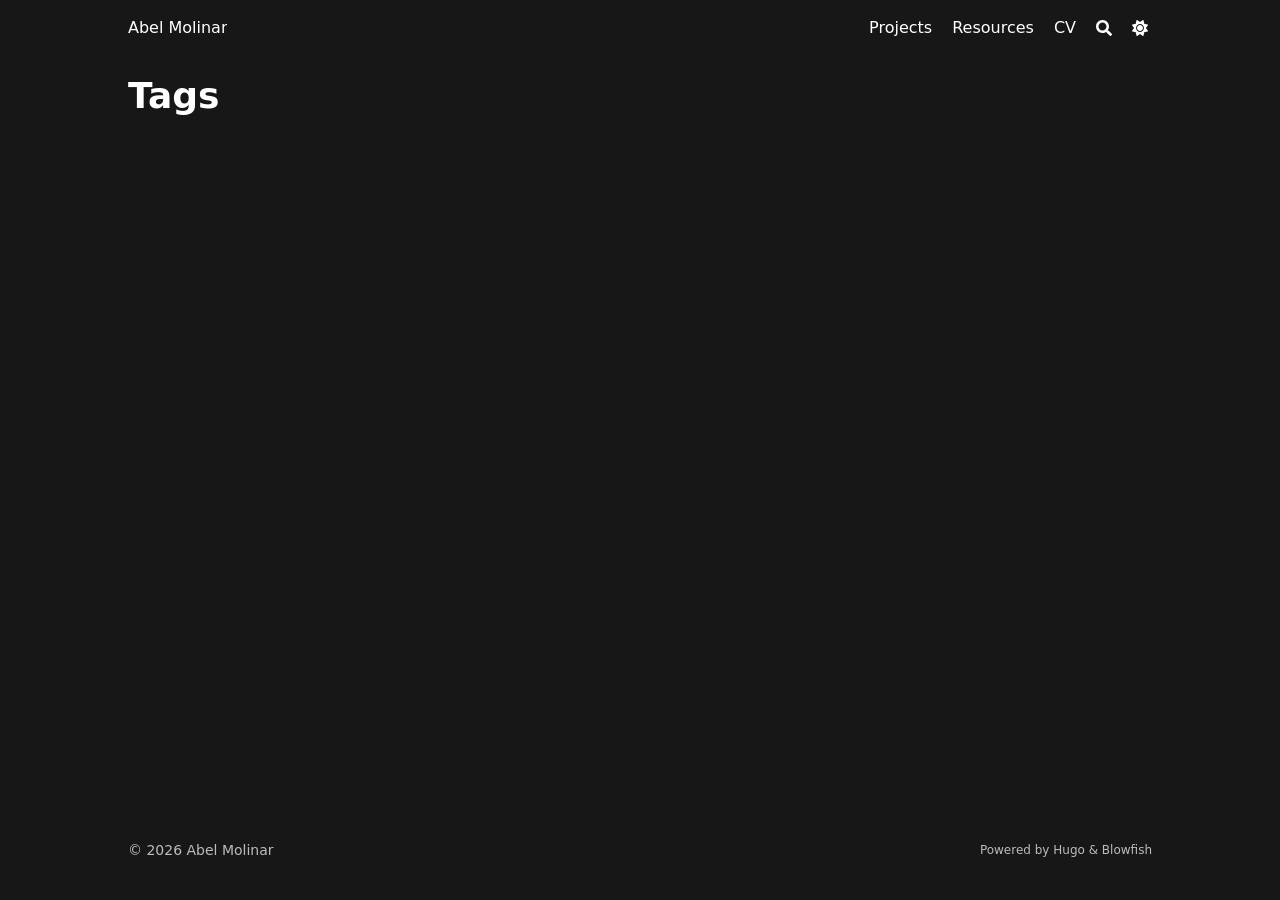
<file: tags/index.html>
<!doctype html><html lang=en dir=ltr class=scroll-smooth data-default-appearance=dark data-auto-appearance=true><head><meta charset=utf-8><meta http-equiv=content-language content="en"><meta name=viewport content="width=device-width,initial-scale=1"><meta http-equiv=X-UA-Compatible content="ie=edge"><meta name=theme-color><title>Tags &#183; Abel Molinar</title><meta name=title content="Tags &#183; Abel Molinar"><link rel=canonical href=https://abelmolinar.github.io/tags/><link rel=alternate type=application/rss+xml href=/tags/index.xml title="Abel Molinar"><meta name=author content="Abel Molinar"><link href="https://github.com/abelmolinar?tab=repositories" rel=me><link href=https://www.linkedin.com/in/abel-molinar-41212532b/ rel=me><meta property="og:url" content="https://abelmolinar.github.io/tags/"><meta property="og:site_name" content="Abel Molinar"><meta property="og:title" content="Tags"><meta property="og:locale" content="en"><meta property="og:type" content="website"><meta name=twitter:card content="summary"><meta name=twitter:title content="Tags"><link type=text/css rel=stylesheet href=/css/main.bundle.min.9f39e555520f714d5931a62d7112c498146d27224adf02fbb0b11d5408a84cceb11b8604cff2c9634fc985da8ccdd3b6a3111439463d8204f401a2e423a8d453.css integrity="sha512-nznlVVIPcU1ZMaYtcRLEmBRtJyJK3wL7sLEdVAioTM6xG4YEz/LJY0/JhdqMzdO2oxEUOUY9ggT0AaLkI6jUUw=="><script type=text/javascript src=/js/appearance.min.6f41174b3a05b680820fe08cadbfa5fb7a7ca347b76a0955cdc68b9d8aca1ce24f0547e138cea33bcc7904d551a90afcb1cc7f2d9fe8557075d501419046c08c.js integrity="sha512-b0EXSzoFtoCCD+CMrb+l+3p8o0e3aglVzcaLnYrKHOJPBUfhOM6jO8x5BNVRqQr8scx/LZ/oVXB11QFBkEbAjA=="></script><script src=/lib/zoom/zoom.min.umd.a527109b68c082a70f3697716dd72a9d5aa8b545cf800cecbbc7399f2ca6f6e0ce3e431f2062b48bbfa47c9ea42822714060bef309be073f49b9c0e30d318d7b.js integrity="sha512-pScQm2jAgqcPNpdxbdcqnVqotUXPgAzsu8c5nyym9uDOPkMfIGK0i7+kfJ6kKCJxQGC+8wm+Bz9JucDjDTGNew=="></script><script defer type=text/javascript id=script-bundle src=/js/main.bundle.min.2e4a40a56a1c26644ff4dab6790eabc19d06af6171ea5b7ce1d008ad294537fedc437e8d1b2d28ae15b50ecb35defd0e442ddca3a21cb41b95435b3f03fd29fd.js integrity="sha512-LkpApWocJmRP9Nq2eQ6rwZ0Gr2Fx6lt84dAIrSlFN/7cQ36NGy0orhW1Dss13v0ORC3co6IctBuVQ1s/A/0p/Q==" data-copy=Copy data-copied=Copied></script><link rel=apple-touch-icon sizes=180x180 href=/apple-touch-icon.png><link rel=icon type=image/png sizes=32x32 href=/favicon-32x32.png><link rel=icon type=image/png sizes=16x16 href=/favicon-16x16.png><link rel=manifest href=/site.webmanifest><script type=application/ld+json>[{"@context":"https://schema.org","@type":"Article","articleSection":"Tags","name":"Tags","headline":"Tags","inLanguage":"en","url":"https://abelmolinar.github.io/tags/","author":{"@type":"Person","name":"Abel Molinar"},"mainEntityOfPage":"true","wordCount":"0"}]</script></head><body class="flex flex-col h-screen m-auto leading-7 max-w-7xl px-6 sm:px-14 md:px-24 lg:px-32 text-lg bg-neutral text-neutral-900 dark:bg-neutral-800 dark:text-neutral bf-scrollbar"><div id=the-top class="absolute flex self-center"><a class="px-3 py-1 text-sm -translate-y-8 rounded-b-lg bg-primary-200 focus:translate-y-0 dark:bg-neutral-600" href=#main-content><span class="font-bold text-primary-600 pe-2 dark:text-primary-400">&darr;</span>
Skip to main content</a></div><div class="main-menu flex items-center w-full gap-2 p-1 pl-0"><a href=/ class="text-base font-medium truncate min-w-0 shrink">Abel Molinar</a><div class="flex items-center ms-auto"><div class="hidden md:flex"><nav class="flex items-center gap-x-5 h-12"><a href=/projects/ class="flex items-center bf-icon-color-hover" aria-label=Projects title=Projects><span class="text-base font-medium break-normal">Projects
</span></a><a href=/resources/ class="flex items-center bf-icon-color-hover" aria-label=Resources title="Resources to Learn Control Theory"><span class="text-base font-medium break-normal">Resources
</span></a><a href=/cv/ class="flex items-center bf-icon-color-hover" aria-label=CV title="Abel Molinar - CV"><span class="text-base font-medium break-normal">CV
</span></a><button id=search-button aria-label=Search class="text-base bf-icon-color-hover" title="Search (/)">
<span class="relative block icon"><svg aria-hidden="true" focusable="false" data-prefix="fas" data-icon="search" class="svg-inline--fa fa-search fa-w-16" role="img" viewBox="0 0 512 512"><path fill="currentColor" d="M505 442.7 405.3 343c-4.5-4.5-10.6-7-17-7H372c27.6-35.3 44-79.7 44-128C416 93.1 322.9.0 208 0S0 93.1.0 208s93.1 208 208 208c48.3.0 92.7-16.4 128-44v16.3c0 6.4 2.5 12.5 7 17l99.7 99.7c9.4 9.4 24.6 9.4 33.9.0l28.3-28.3c9.4-9.4 9.4-24.6.1-34zM208 336c-70.7.0-128-57.2-128-128 0-70.7 57.2-128 128-128 70.7.0 128 57.2 128 128 0 70.7-57.2 128-128 128z"/></svg></span></button><div class="flex items-center"><button id=appearance-switcher aria-label="Dark mode switcher" type=button class="text-base bf-icon-color-hover"><div class="flex items-center justify-center dark:hidden"><span class="relative block icon"><svg viewBox="0 0 512 512"><path fill="currentColor" d="M32 256C32 132.2 132.3 32 255.8 32c11.36.0 29.7 1.668 40.9 3.746 9.616 1.777 11.75 14.63 3.279 19.44C245 86.5 211.2 144.6 211.2 207.8c0 109.7 99.71 193 208.3 172.3 9.561-1.805 16.28 9.324 10.11 16.95C387.9 448.6 324.8 480 255.8 480 132.1 480 32 379.6 32 256z"/></svg></span></div><div class="items-center justify-center hidden dark:flex"><span class="relative block icon"><svg viewBox="0 0 512 512"><path fill="currentColor" d="M256 159.1c-53.02.0-95.1 42.98-95.1 95.1s41.2 96.9 95.1 96.9 95.1-42.98 95.1-95.1S309 159.1 256 159.1zM509.3 347l-63.2-91.9 63.15-91.01c6.332-9.125 1.104-21.74-9.826-23.72l-109-19.7-19.7-109c-1.975-10.93-14.59-16.16-23.72-9.824L256 65.89 164.1 2.736c-9.125-6.332-21.74-1.107-23.72 9.824L121.6 121.6 12.56 141.3C1.633 143.2-3.596 155.9 2.736 164.1L65.89 256 2.74 347.01c-6.332 9.125-1.105 21.74 9.824 23.72l109 19.7 19.7 109c1.975 10.93 14.59 16.16 23.72 9.824L256 446.1l91.01 63.15c9.127 6.334 21.75 1.107 23.72-9.822l19.7-109 109-19.7C510.4 368.8 515.6 356.1 509.3 347zM256 383.1c-70.69.0-127.1-57.31-127.1-127.1.0-70.69 57.31-127.1 127.1-127.1S383.1 186.2 383.1 256c0 70.7-56.4 127.1-127.1 127.1z"/></svg></span></div></button></div></nav></div><div class="flex md:hidden"><div class="flex items-center h-14 gap-4"><button id=search-button-mobile aria-label=Search class="flex items-center justify-center bf-icon-color-hover" title="Search (/)">
<span class="relative block icon"><svg aria-hidden="true" focusable="false" data-prefix="fas" data-icon="search" class="svg-inline--fa fa-search fa-w-16" role="img" viewBox="0 0 512 512"><path fill="currentColor" d="M505 442.7 405.3 343c-4.5-4.5-10.6-7-17-7H372c27.6-35.3 44-79.7 44-128C416 93.1 322.9.0 208 0S0 93.1.0 208s93.1 208 208 208c48.3.0 92.7-16.4 128-44v16.3c0 6.4 2.5 12.5 7 17l99.7 99.7c9.4 9.4 24.6 9.4 33.9.0l28.3-28.3c9.4-9.4 9.4-24.6.1-34zM208 336c-70.7.0-128-57.2-128-128 0-70.7 57.2-128 128-128 70.7.0 128 57.2 128 128 0 70.7-57.2 128-128 128z"/></svg>
</span></button>
<button id=appearance-switcher-mobile type=button aria-label="Dark mode switcher" class="flex items-center justify-center text-neutral-900 hover:text-primary-600 dark:text-neutral-200 dark:hover:text-primary-400"><div class=dark:hidden><span class="relative block icon"><svg viewBox="0 0 512 512"><path fill="currentColor" d="M32 256C32 132.2 132.3 32 255.8 32c11.36.0 29.7 1.668 40.9 3.746 9.616 1.777 11.75 14.63 3.279 19.44C245 86.5 211.2 144.6 211.2 207.8c0 109.7 99.71 193 208.3 172.3 9.561-1.805 16.28 9.324 10.11 16.95C387.9 448.6 324.8 480 255.8 480 132.1 480 32 379.6 32 256z"/></svg></span></div><div class="hidden dark:block"><span class="relative block icon"><svg viewBox="0 0 512 512"><path fill="currentColor" d="M256 159.1c-53.02.0-95.1 42.98-95.1 95.1s41.2 96.9 95.1 96.9 95.1-42.98 95.1-95.1S309 159.1 256 159.1zM509.3 347l-63.2-91.9 63.15-91.01c6.332-9.125 1.104-21.74-9.826-23.72l-109-19.7-19.7-109c-1.975-10.93-14.59-16.16-23.72-9.824L256 65.89 164.1 2.736c-9.125-6.332-21.74-1.107-23.72 9.824L121.6 121.6 12.56 141.3C1.633 143.2-3.596 155.9 2.736 164.1L65.89 256 2.74 347.01c-6.332 9.125-1.105 21.74 9.824 23.72l109 19.7 19.7 109c1.975 10.93 14.59 16.16 23.72 9.824L256 446.1l91.01 63.15c9.127 6.334 21.75 1.107 23.72-9.822l19.7-109 109-19.7C510.4 368.8 515.6 356.1 509.3 347zM256 383.1c-70.69.0-127.1-57.31-127.1-127.1.0-70.69 57.31-127.1 127.1-127.1S383.1 186.2 383.1 256c0 70.7-56.4 127.1-127.1 127.1z"/></svg></span></div></button>
<input type=checkbox id=mobile-menu-toggle autocomplete=off class="hidden peer">
<label for=mobile-menu-toggle class="flex items-center justify-center cursor-pointer bf-icon-color-hover"><span class="relative block icon"><svg viewBox="0 0 448 512"><path fill="currentColor" d="M0 96C0 78.33 14.33 64 32 64H416c17.7.0 32 14.33 32 32 0 17.7-14.3 32-32 32H32C14.33 128 0 113.7.0 96zM0 256c0-17.7 14.33-32 32-32H416c17.7.0 32 14.3 32 32s-14.3 32-32 32H32c-17.67.0-32-14.3-32-32zM416 448H32c-17.67.0-32-14.3-32-32s14.33-32 32-32H416c17.7.0 32 14.3 32 32s-14.3 32-32 32z"/></svg></span></label><div role=dialog aria-modal=true style=scrollbar-gutter:stable class="fixed inset-0 z-50 invisible overflow-y-auto px-6 py-20 opacity-0 transition-[opacity,visibility] duration-300 peer-checked:visible peer-checked:opacity-100 bg-neutral-50/97 dark:bg-neutral-900/99
bf-scrollbar"><label for=mobile-menu-toggle class="fixed end-8 top-5 flex items-center justify-center z-50 h-12 w-12 cursor-pointer select-none rounded-full bf-icon-color-hover border bf-border-color bf-border-color-hover bg-neutral-50 dark:bg-neutral-900"><span class="relative block icon"><svg viewBox="0 0 320 512"><path fill="currentColor" d="M310.6 361.4c12.5 12.5 12.5 32.75.0 45.25C304.4 412.9 296.2 416 288 416s-16.38-3.125-22.62-9.375L160 301.3 54.63 406.6C48.38 412.9 40.19 416 32 416S15.63 412.9 9.375 406.6c-12.5-12.5-12.5-32.75.0-45.25l105.4-105.4L9.375 150.6c-12.5-12.5-12.5-32.75.0-45.25s32.75-12.5 45.25.0L160 210.8l105.4-105.4c12.5-12.5 32.75-12.5 45.25.0s12.5 32.75.0 45.25l-105.4 105.4L310.6 361.4z"/></svg></span></label><nav class="mx-auto max-w-md space-y-6"><div class=px-2><a href=/projects/ aria-label=Projects class="flex items-center gap-4 group bf-icon-color-hover text-neutral-700 dark:text-neutral-200"><span title=Projects class="text-2xl font-bold tracking-tight">Projects</span></a></div><div class=px-2><a href=/resources/ aria-label=Resources class="flex items-center gap-4 group bf-icon-color-hover text-neutral-700 dark:text-neutral-200"><span title="Resources to Learn Control Theory" class="text-2xl font-bold tracking-tight">Resources</span></a></div><div class=px-2><a href=/cv/ aria-label=CV class="flex items-center gap-4 group bf-icon-color-hover text-neutral-700 dark:text-neutral-200"><span title="Abel Molinar - CV" class="text-2xl font-bold tracking-tight">CV</span></a></div></nav></div></div></div></div></div><div class="relative flex flex-col grow"><main id=main-content class=grow><header class=mt-5><h1 class="mt-5 text-4xl font-extrabold text-neutral-900 dark:text-neutral">Tags</h1><div class="mt-1 mb-2 text-base text-neutral-500 dark:text-neutral-400 print:hidden"><div class="flex flex-row flex-wrap items-center"></div></div></header><section class="flex flex-wrap max-w-prose -mx-2 overflow-hidden"></section><div id=scroll-to-top class="fixed bottom-6 end-6 z-50 transform translate-y-4 opacity-0 duration-200"><a href=#the-top class="pointer-events-auto flex h-12 w-12 items-center justify-center rounded-full bg-neutral/50 text-xl text-neutral-700 hover:text-primary-600 dark:bg-neutral-800/50 dark:text-neutral dark:hover:text-primary-400" aria-label="Scroll to top" title="Scroll to top">&uarr;</a></div></main><footer id=site-footer class="py-10 print:hidden"><div class="flex items-center justify-between"><p class="text-sm text-neutral-500 dark:text-neutral-400">&copy;
2026
Abel Molinar</p><p class="text-xs text-neutral-500 dark:text-neutral-400">Powered by <a class="hover:underline hover:decoration-primary-400 hover:text-primary-500" href=https://gohugo.io/ target=_blank rel="noopener noreferrer">Hugo</a> & <a class="hover:underline hover:decoration-primary-400 hover:text-primary-500" href=https://blowfish.page/ target=_blank rel="noopener noreferrer">Blowfish</a></p></div><script>mediumZoom(document.querySelectorAll("img:not(.nozoom)"),{margin:24,background:"rgba(0,0,0,0.5)",scrollOffset:0})</script></footer><div id=search-wrapper class="invisible fixed inset-0 flex h-screen w-screen cursor-default flex-col bg-neutral-500/50 p-4 backdrop-blur-sm dark:bg-neutral-900/50 sm:p-6 md:p-[10vh] lg:p-[12vh] z-500" data-url=https://abelmolinar.github.io/><div id=search-modal class="flex flex-col w-full max-w-3xl min-h-0 mx-auto border rounded-md shadow-lg top-20 border-neutral-200 bg-neutral dark:border-neutral-700 dark:bg-neutral-800"><header class="relative z-10 flex items-center justify-between flex-none px-2"><form class="flex items-center flex-auto min-w-0"><div class="flex items-center justify-center w-8 h-8 text-neutral-400"><span class="relative block icon"><svg aria-hidden="true" focusable="false" data-prefix="fas" data-icon="search" class="svg-inline--fa fa-search fa-w-16" role="img" viewBox="0 0 512 512"><path fill="currentColor" d="M505 442.7 405.3 343c-4.5-4.5-10.6-7-17-7H372c27.6-35.3 44-79.7 44-128C416 93.1 322.9.0 208 0S0 93.1.0 208s93.1 208 208 208c48.3.0 92.7-16.4 128-44v16.3c0 6.4 2.5 12.5 7 17l99.7 99.7c9.4 9.4 24.6 9.4 33.9.0l28.3-28.3c9.4-9.4 9.4-24.6.1-34zM208 336c-70.7.0-128-57.2-128-128 0-70.7 57.2-128 128-128 70.7.0 128 57.2 128 128 0 70.7-57.2 128-128 128z"/></svg></span></div><input type=search id=search-query class="flex flex-auto h-12 mx-1 bg-transparent appearance-none focus:outline-dotted focus:outline-2 focus:outline-transparent" placeholder=Search tabindex=0></form><button id=close-search-button class="flex items-center justify-center w-8 h-8 text-neutral-700 hover:text-primary-600 dark:text-neutral dark:hover:text-primary-400" title="Close (Esc)">
<span class="relative block icon"><svg viewBox="0 0 320 512"><path fill="currentColor" d="M310.6 361.4c12.5 12.5 12.5 32.75.0 45.25C304.4 412.9 296.2 416 288 416s-16.38-3.125-22.62-9.375L160 301.3 54.63 406.6C48.38 412.9 40.19 416 32 416S15.63 412.9 9.375 406.6c-12.5-12.5-12.5-32.75.0-45.25l105.4-105.4L9.375 150.6c-12.5-12.5-12.5-32.75.0-45.25s32.75-12.5 45.25.0L160 210.8l105.4-105.4c12.5-12.5 32.75-12.5 45.25.0s12.5 32.75.0 45.25l-105.4 105.4L310.6 361.4z"/></svg></span></button></header><section class="flex-auto px-2 overflow-auto"><ul id=search-results></ul></section></div></div></div></body></html>
</file>
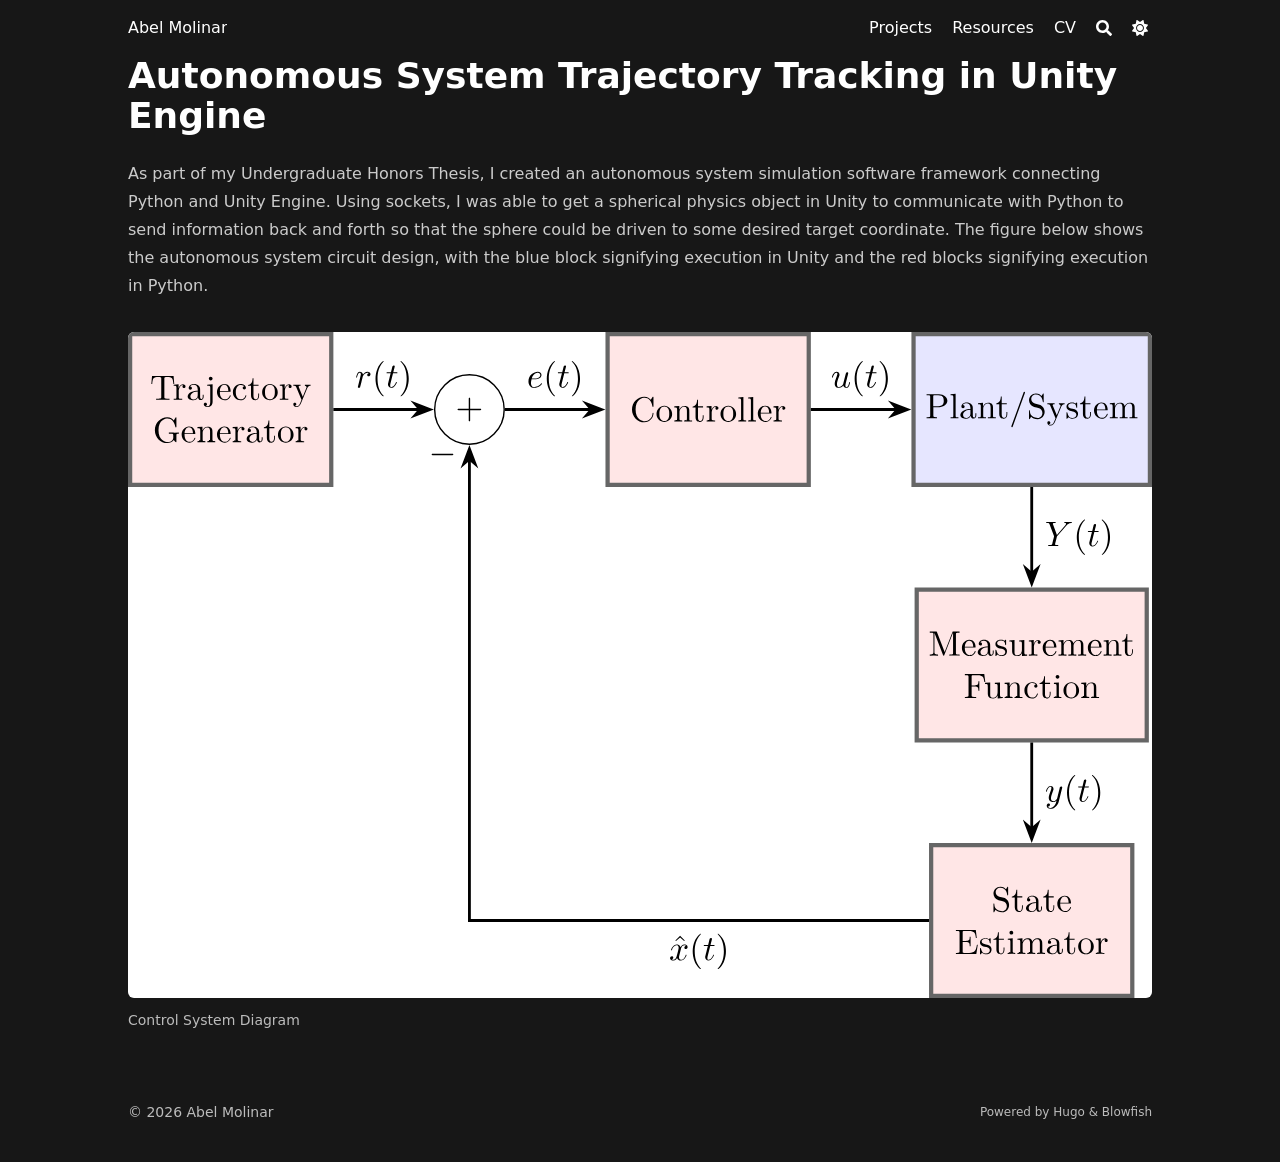
<file: projects/undergrad_traj_track/index.html>
<!doctype html><html lang=en dir=ltr class=scroll-smooth data-default-appearance=dark data-auto-appearance=true><head><meta charset=utf-8><meta http-equiv=content-language content="en"><meta name=viewport content="width=device-width,initial-scale=1"><meta http-equiv=X-UA-Compatible content="ie=edge"><meta name=theme-color><title>Autonomous System Trajectory Tracking in Unity Engine &#183; Abel Molinar</title><meta name=title content="Autonomous System Trajectory Tracking in Unity Engine &#183; Abel Molinar"><meta name=description content="Undergraduate autonomous system project with trajectory generator, controller, and estimator."><link rel=canonical href=https://abelmolinar.github.io/projects/undergrad_traj_track/><meta name=author content="Abel Molinar"><link href="https://github.com/abelmolinar?tab=repositories" rel=me><link href=https://www.linkedin.com/in/abel-molinar-41212532b/ rel=me><meta property="og:url" content="https://abelmolinar.github.io/projects/undergrad_traj_track/"><meta property="og:site_name" content="Abel Molinar"><meta property="og:title" content="Autonomous System Trajectory Tracking in Unity Engine"><meta property="og:description" content="Undergraduate autonomous system project with trajectory generator, controller, and estimator."><meta property="og:locale" content="en"><meta property="og:type" content="article"><meta property="article:section" content="projects"><meta property="article:published_time" content="2025-05-15T00:00:00+00:00"><meta property="article:modified_time" content="2025-05-15T00:00:00+00:00"><meta property="og:image" content="https://abelmolinar.github.io/projects/undergrad_traj_track/featured.svg"><meta name=twitter:card content="summary_large_image"><meta name=twitter:image content="https://abelmolinar.github.io/projects/undergrad_traj_track/featured.svg"><meta name=twitter:title content="Autonomous System Trajectory Tracking in Unity Engine"><meta name=twitter:description content="Undergraduate autonomous system project with trajectory generator, controller, and estimator."><link type=text/css rel=stylesheet href=/css/main.bundle.min.9f39e555520f714d5931a62d7112c498146d27224adf02fbb0b11d5408a84cceb11b8604cff2c9634fc985da8ccdd3b6a3111439463d8204f401a2e423a8d453.css integrity="sha512-nznlVVIPcU1ZMaYtcRLEmBRtJyJK3wL7sLEdVAioTM6xG4YEz/LJY0/JhdqMzdO2oxEUOUY9ggT0AaLkI6jUUw=="><script type=text/javascript src=/js/appearance.min.6f41174b3a05b680820fe08cadbfa5fb7a7ca347b76a0955cdc68b9d8aca1ce24f0547e138cea33bcc7904d551a90afcb1cc7f2d9fe8557075d501419046c08c.js integrity="sha512-b0EXSzoFtoCCD+CMrb+l+3p8o0e3aglVzcaLnYrKHOJPBUfhOM6jO8x5BNVRqQr8scx/LZ/oVXB11QFBkEbAjA=="></script><script src=/lib/zoom/zoom.min.umd.a527109b68c082a70f3697716dd72a9d5aa8b545cf800cecbbc7399f2ca6f6e0ce3e431f2062b48bbfa47c9ea42822714060bef309be073f49b9c0e30d318d7b.js integrity="sha512-pScQm2jAgqcPNpdxbdcqnVqotUXPgAzsu8c5nyym9uDOPkMfIGK0i7+kfJ6kKCJxQGC+8wm+Bz9JucDjDTGNew=="></script><script defer type=text/javascript id=script-bundle src=/js/main.bundle.min.2e4a40a56a1c26644ff4dab6790eabc19d06af6171ea5b7ce1d008ad294537fedc437e8d1b2d28ae15b50ecb35defd0e442ddca3a21cb41b95435b3f03fd29fd.js integrity="sha512-LkpApWocJmRP9Nq2eQ6rwZ0Gr2Fx6lt84dAIrSlFN/7cQ36NGy0orhW1Dss13v0ORC3co6IctBuVQ1s/A/0p/Q==" data-copy=Copy data-copied=Copied></script><link rel=apple-touch-icon sizes=180x180 href=/apple-touch-icon.png><link rel=icon type=image/png sizes=32x32 href=/favicon-32x32.png><link rel=icon type=image/png sizes=16x16 href=/favicon-16x16.png><link rel=manifest href=/site.webmanifest><script type=application/ld+json>[{"@context":"https://schema.org","@type":"Article","articleSection":"Projects","name":"Autonomous System Trajectory Tracking in Unity Engine","headline":"Autonomous System Trajectory Tracking in Unity Engine","inLanguage":"en","url":"https://abelmolinar.github.io/projects/undergrad_traj_track/","author":{"@type":"Person","name":"Abel Molinar"},"copyrightYear":"2025","dateCreated":"2025-05-15T00:00:00\u002b00:00","datePublished":"2025-05-15T00:00:00\u002b00:00","dateModified":"2025-05-15T00:00:00\u002b00:00","mainEntityOfPage":"true","wordCount":"83"}]</script></head><body class="flex flex-col h-screen m-auto leading-7 max-w-7xl px-6 sm:px-14 md:px-24 lg:px-32 text-lg bg-neutral text-neutral-900 dark:bg-neutral-800 dark:text-neutral bf-scrollbar"><div id=the-top class="absolute flex self-center"><a class="px-3 py-1 text-sm -translate-y-8 rounded-b-lg bg-primary-200 focus:translate-y-0 dark:bg-neutral-600" href=#main-content><span class="font-bold text-primary-600 pe-2 dark:text-primary-400">&darr;</span>
Skip to main content</a></div><div class="main-menu flex items-center w-full gap-2 p-1 pl-0"><a href=/ class="text-base font-medium truncate min-w-0 shrink">Abel Molinar</a><div class="flex items-center ms-auto"><div class="hidden md:flex"><nav class="flex items-center gap-x-5 h-12"><a href=/projects/ class="flex items-center bf-icon-color-hover" aria-label=Projects title=Projects><span class="text-base font-medium break-normal">Projects
</span></a><a href=/resources/ class="flex items-center bf-icon-color-hover" aria-label=Resources title="Resources to Learn Control Theory"><span class="text-base font-medium break-normal">Resources
</span></a><a href=/cv/ class="flex items-center bf-icon-color-hover" aria-label=CV title="Abel Molinar - CV"><span class="text-base font-medium break-normal">CV
</span></a><button id=search-button aria-label=Search class="text-base bf-icon-color-hover" title="Search (/)">
<span class="relative block icon"><svg aria-hidden="true" focusable="false" data-prefix="fas" data-icon="search" class="svg-inline--fa fa-search fa-w-16" role="img" viewBox="0 0 512 512"><path fill="currentColor" d="M505 442.7 405.3 343c-4.5-4.5-10.6-7-17-7H372c27.6-35.3 44-79.7 44-128C416 93.1 322.9.0 208 0S0 93.1.0 208s93.1 208 208 208c48.3.0 92.7-16.4 128-44v16.3c0 6.4 2.5 12.5 7 17l99.7 99.7c9.4 9.4 24.6 9.4 33.9.0l28.3-28.3c9.4-9.4 9.4-24.6.1-34zM208 336c-70.7.0-128-57.2-128-128 0-70.7 57.2-128 128-128 70.7.0 128 57.2 128 128 0 70.7-57.2 128-128 128z"/></svg></span></button><div class="flex items-center"><button id=appearance-switcher aria-label="Dark mode switcher" type=button class="text-base bf-icon-color-hover"><div class="flex items-center justify-center dark:hidden"><span class="relative block icon"><svg viewBox="0 0 512 512"><path fill="currentColor" d="M32 256C32 132.2 132.3 32 255.8 32c11.36.0 29.7 1.668 40.9 3.746 9.616 1.777 11.75 14.63 3.279 19.44C245 86.5 211.2 144.6 211.2 207.8c0 109.7 99.71 193 208.3 172.3 9.561-1.805 16.28 9.324 10.11 16.95C387.9 448.6 324.8 480 255.8 480 132.1 480 32 379.6 32 256z"/></svg></span></div><div class="items-center justify-center hidden dark:flex"><span class="relative block icon"><svg viewBox="0 0 512 512"><path fill="currentColor" d="M256 159.1c-53.02.0-95.1 42.98-95.1 95.1s41.2 96.9 95.1 96.9 95.1-42.98 95.1-95.1S309 159.1 256 159.1zM509.3 347l-63.2-91.9 63.15-91.01c6.332-9.125 1.104-21.74-9.826-23.72l-109-19.7-19.7-109c-1.975-10.93-14.59-16.16-23.72-9.824L256 65.89 164.1 2.736c-9.125-6.332-21.74-1.107-23.72 9.824L121.6 121.6 12.56 141.3C1.633 143.2-3.596 155.9 2.736 164.1L65.89 256 2.74 347.01c-6.332 9.125-1.105 21.74 9.824 23.72l109 19.7 19.7 109c1.975 10.93 14.59 16.16 23.72 9.824L256 446.1l91.01 63.15c9.127 6.334 21.75 1.107 23.72-9.822l19.7-109 109-19.7C510.4 368.8 515.6 356.1 509.3 347zM256 383.1c-70.69.0-127.1-57.31-127.1-127.1.0-70.69 57.31-127.1 127.1-127.1S383.1 186.2 383.1 256c0 70.7-56.4 127.1-127.1 127.1z"/></svg></span></div></button></div></nav></div><div class="flex md:hidden"><div class="flex items-center h-14 gap-4"><button id=search-button-mobile aria-label=Search class="flex items-center justify-center bf-icon-color-hover" title="Search (/)">
<span class="relative block icon"><svg aria-hidden="true" focusable="false" data-prefix="fas" data-icon="search" class="svg-inline--fa fa-search fa-w-16" role="img" viewBox="0 0 512 512"><path fill="currentColor" d="M505 442.7 405.3 343c-4.5-4.5-10.6-7-17-7H372c27.6-35.3 44-79.7 44-128C416 93.1 322.9.0 208 0S0 93.1.0 208s93.1 208 208 208c48.3.0 92.7-16.4 128-44v16.3c0 6.4 2.5 12.5 7 17l99.7 99.7c9.4 9.4 24.6 9.4 33.9.0l28.3-28.3c9.4-9.4 9.4-24.6.1-34zM208 336c-70.7.0-128-57.2-128-128 0-70.7 57.2-128 128-128 70.7.0 128 57.2 128 128 0 70.7-57.2 128-128 128z"/></svg>
</span></button>
<button id=appearance-switcher-mobile type=button aria-label="Dark mode switcher" class="flex items-center justify-center text-neutral-900 hover:text-primary-600 dark:text-neutral-200 dark:hover:text-primary-400"><div class=dark:hidden><span class="relative block icon"><svg viewBox="0 0 512 512"><path fill="currentColor" d="M32 256C32 132.2 132.3 32 255.8 32c11.36.0 29.7 1.668 40.9 3.746 9.616 1.777 11.75 14.63 3.279 19.44C245 86.5 211.2 144.6 211.2 207.8c0 109.7 99.71 193 208.3 172.3 9.561-1.805 16.28 9.324 10.11 16.95C387.9 448.6 324.8 480 255.8 480 132.1 480 32 379.6 32 256z"/></svg></span></div><div class="hidden dark:block"><span class="relative block icon"><svg viewBox="0 0 512 512"><path fill="currentColor" d="M256 159.1c-53.02.0-95.1 42.98-95.1 95.1s41.2 96.9 95.1 96.9 95.1-42.98 95.1-95.1S309 159.1 256 159.1zM509.3 347l-63.2-91.9 63.15-91.01c6.332-9.125 1.104-21.74-9.826-23.72l-109-19.7-19.7-109c-1.975-10.93-14.59-16.16-23.72-9.824L256 65.89 164.1 2.736c-9.125-6.332-21.74-1.107-23.72 9.824L121.6 121.6 12.56 141.3C1.633 143.2-3.596 155.9 2.736 164.1L65.89 256 2.74 347.01c-6.332 9.125-1.105 21.74 9.824 23.72l109 19.7 19.7 109c1.975 10.93 14.59 16.16 23.72 9.824L256 446.1l91.01 63.15c9.127 6.334 21.75 1.107 23.72-9.822l19.7-109 109-19.7C510.4 368.8 515.6 356.1 509.3 347zM256 383.1c-70.69.0-127.1-57.31-127.1-127.1.0-70.69 57.31-127.1 127.1-127.1S383.1 186.2 383.1 256c0 70.7-56.4 127.1-127.1 127.1z"/></svg></span></div></button>
<input type=checkbox id=mobile-menu-toggle autocomplete=off class="hidden peer">
<label for=mobile-menu-toggle class="flex items-center justify-center cursor-pointer bf-icon-color-hover"><span class="relative block icon"><svg viewBox="0 0 448 512"><path fill="currentColor" d="M0 96C0 78.33 14.33 64 32 64H416c17.7.0 32 14.33 32 32 0 17.7-14.3 32-32 32H32C14.33 128 0 113.7.0 96zM0 256c0-17.7 14.33-32 32-32H416c17.7.0 32 14.3 32 32s-14.3 32-32 32H32c-17.67.0-32-14.3-32-32zM416 448H32c-17.67.0-32-14.3-32-32s14.33-32 32-32H416c17.7.0 32 14.3 32 32s-14.3 32-32 32z"/></svg></span></label><div role=dialog aria-modal=true style=scrollbar-gutter:stable class="fixed inset-0 z-50 invisible overflow-y-auto px-6 py-20 opacity-0 transition-[opacity,visibility] duration-300 peer-checked:visible peer-checked:opacity-100 bg-neutral-50/97 dark:bg-neutral-900/99
bf-scrollbar"><label for=mobile-menu-toggle class="fixed end-8 top-5 flex items-center justify-center z-50 h-12 w-12 cursor-pointer select-none rounded-full bf-icon-color-hover border bf-border-color bf-border-color-hover bg-neutral-50 dark:bg-neutral-900"><span class="relative block icon"><svg viewBox="0 0 320 512"><path fill="currentColor" d="M310.6 361.4c12.5 12.5 12.5 32.75.0 45.25C304.4 412.9 296.2 416 288 416s-16.38-3.125-22.62-9.375L160 301.3 54.63 406.6C48.38 412.9 40.19 416 32 416S15.63 412.9 9.375 406.6c-12.5-12.5-12.5-32.75.0-45.25l105.4-105.4L9.375 150.6c-12.5-12.5-12.5-32.75.0-45.25s32.75-12.5 45.25.0L160 210.8l105.4-105.4c12.5-12.5 32.75-12.5 45.25.0s12.5 32.75.0 45.25l-105.4 105.4L310.6 361.4z"/></svg></span></label><nav class="mx-auto max-w-md space-y-6"><div class=px-2><a href=/projects/ aria-label=Projects class="flex items-center gap-4 group bf-icon-color-hover text-neutral-700 dark:text-neutral-200"><span title=Projects class="text-2xl font-bold tracking-tight">Projects</span></a></div><div class=px-2><a href=/resources/ aria-label=Resources class="flex items-center gap-4 group bf-icon-color-hover text-neutral-700 dark:text-neutral-200"><span title="Resources to Learn Control Theory" class="text-2xl font-bold tracking-tight">Resources</span></a></div><div class=px-2><a href=/cv/ aria-label=CV class="flex items-center gap-4 group bf-icon-color-hover text-neutral-700 dark:text-neutral-200"><span title="Abel Molinar - CV" class="text-2xl font-bold tracking-tight">CV</span></a></div></nav></div></div></div></div></div><div class="relative flex flex-col grow"><main id=main-content class=grow><article class=max-w-full><header><h1 class="mt-0 text-4xl font-extrabold text-neutral-900 dark:text-neutral">Autonomous System Trajectory Tracking in Unity Engine</h1></header><section class="max-w-full mt-6 prose dark:prose-invert"><p>As part of my Undergraduate Honors Thesis, I created an autonomous system simulation software framework connecting Python and Unity Engine. Using sockets, I was able to get a spherical physics object in Unity to communicate with Python to send information back and forth so that the sphere could be driven to some desired target coordinate. The figure below shows the autonomous system circuit design, with the blue block signifying execution in Unity and the red blocks signifying execution in Python.</p><figure><img class="my-0 rounded-md" src=/projects/undergrad_traj_track/featured.svg alt="Control System Diagram"><figcaption>Control System Diagram</figcaption></figure></section><footer class=pt-8></footer></article><div id=scroll-to-top class="fixed bottom-6 end-6 z-50 transform translate-y-4 opacity-0 duration-200"><a href=#the-top class="pointer-events-auto flex h-12 w-12 items-center justify-center rounded-full bg-neutral/50 text-xl text-neutral-700 hover:text-primary-600 dark:bg-neutral-800/50 dark:text-neutral dark:hover:text-primary-400" aria-label="Scroll to top" title="Scroll to top">&uarr;</a></div></main><footer id=site-footer class="py-10 print:hidden"><div class="flex items-center justify-between"><p class="text-sm text-neutral-500 dark:text-neutral-400">&copy;
2026
Abel Molinar</p><p class="text-xs text-neutral-500 dark:text-neutral-400">Powered by <a class="hover:underline hover:decoration-primary-400 hover:text-primary-500" href=https://gohugo.io/ target=_blank rel="noopener noreferrer">Hugo</a> & <a class="hover:underline hover:decoration-primary-400 hover:text-primary-500" href=https://blowfish.page/ target=_blank rel="noopener noreferrer">Blowfish</a></p></div><script>mediumZoom(document.querySelectorAll("img:not(.nozoom)"),{margin:24,background:"rgba(0,0,0,0.5)",scrollOffset:0})</script></footer><div id=search-wrapper class="invisible fixed inset-0 flex h-screen w-screen cursor-default flex-col bg-neutral-500/50 p-4 backdrop-blur-sm dark:bg-neutral-900/50 sm:p-6 md:p-[10vh] lg:p-[12vh] z-500" data-url=https://abelmolinar.github.io/><div id=search-modal class="flex flex-col w-full max-w-3xl min-h-0 mx-auto border rounded-md shadow-lg top-20 border-neutral-200 bg-neutral dark:border-neutral-700 dark:bg-neutral-800"><header class="relative z-10 flex items-center justify-between flex-none px-2"><form class="flex items-center flex-auto min-w-0"><div class="flex items-center justify-center w-8 h-8 text-neutral-400"><span class="relative block icon"><svg aria-hidden="true" focusable="false" data-prefix="fas" data-icon="search" class="svg-inline--fa fa-search fa-w-16" role="img" viewBox="0 0 512 512"><path fill="currentColor" d="M505 442.7 405.3 343c-4.5-4.5-10.6-7-17-7H372c27.6-35.3 44-79.7 44-128C416 93.1 322.9.0 208 0S0 93.1.0 208s93.1 208 208 208c48.3.0 92.7-16.4 128-44v16.3c0 6.4 2.5 12.5 7 17l99.7 99.7c9.4 9.4 24.6 9.4 33.9.0l28.3-28.3c9.4-9.4 9.4-24.6.1-34zM208 336c-70.7.0-128-57.2-128-128 0-70.7 57.2-128 128-128 70.7.0 128 57.2 128 128 0 70.7-57.2 128-128 128z"/></svg></span></div><input type=search id=search-query class="flex flex-auto h-12 mx-1 bg-transparent appearance-none focus:outline-dotted focus:outline-2 focus:outline-transparent" placeholder=Search tabindex=0></form><button id=close-search-button class="flex items-center justify-center w-8 h-8 text-neutral-700 hover:text-primary-600 dark:text-neutral dark:hover:text-primary-400" title="Close (Esc)">
<span class="relative block icon"><svg viewBox="0 0 320 512"><path fill="currentColor" d="M310.6 361.4c12.5 12.5 12.5 32.75.0 45.25C304.4 412.9 296.2 416 288 416s-16.38-3.125-22.62-9.375L160 301.3 54.63 406.6C48.38 412.9 40.19 416 32 416S15.63 412.9 9.375 406.6c-12.5-12.5-12.5-32.75.0-45.25l105.4-105.4L9.375 150.6c-12.5-12.5-12.5-32.75.0-45.25s32.75-12.5 45.25.0L160 210.8l105.4-105.4c12.5-12.5 32.75-12.5 45.25.0s12.5 32.75.0 45.25l-105.4 105.4L310.6 361.4z"/></svg></span></button></header><section class="flex-auto px-2 overflow-auto"><ul id=search-results></ul></section></div></div></div></body></html>
</file>
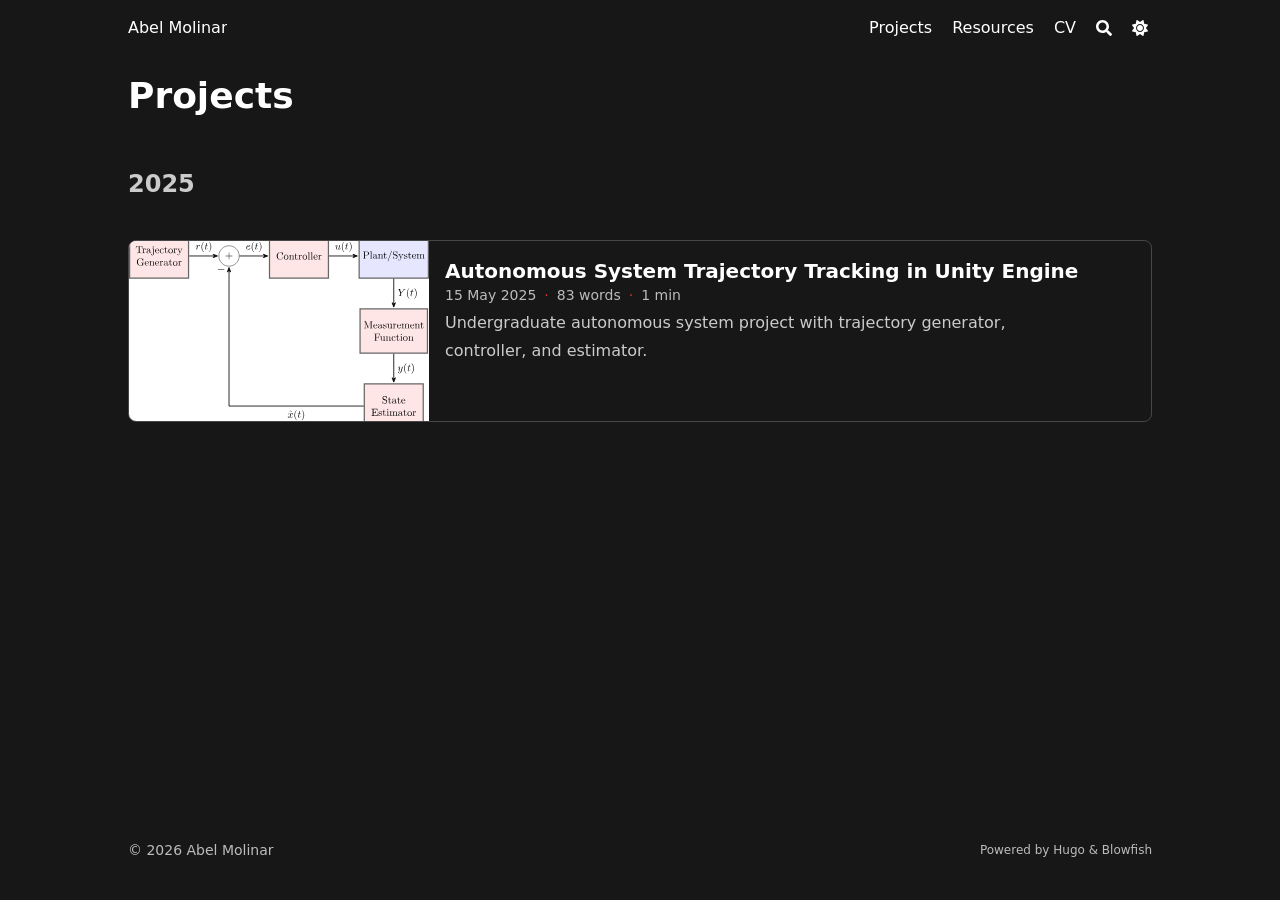
<file: projects/page/1/index.html>
<!doctype html><html lang=en><head><title>https://abelmolinar.github.io/projects/</title><link rel=canonical href=https://abelmolinar.github.io/projects/><meta charset=utf-8><meta http-equiv=refresh content="0; url=https://abelmolinar.github.io/projects/"></head></html>
</file>
